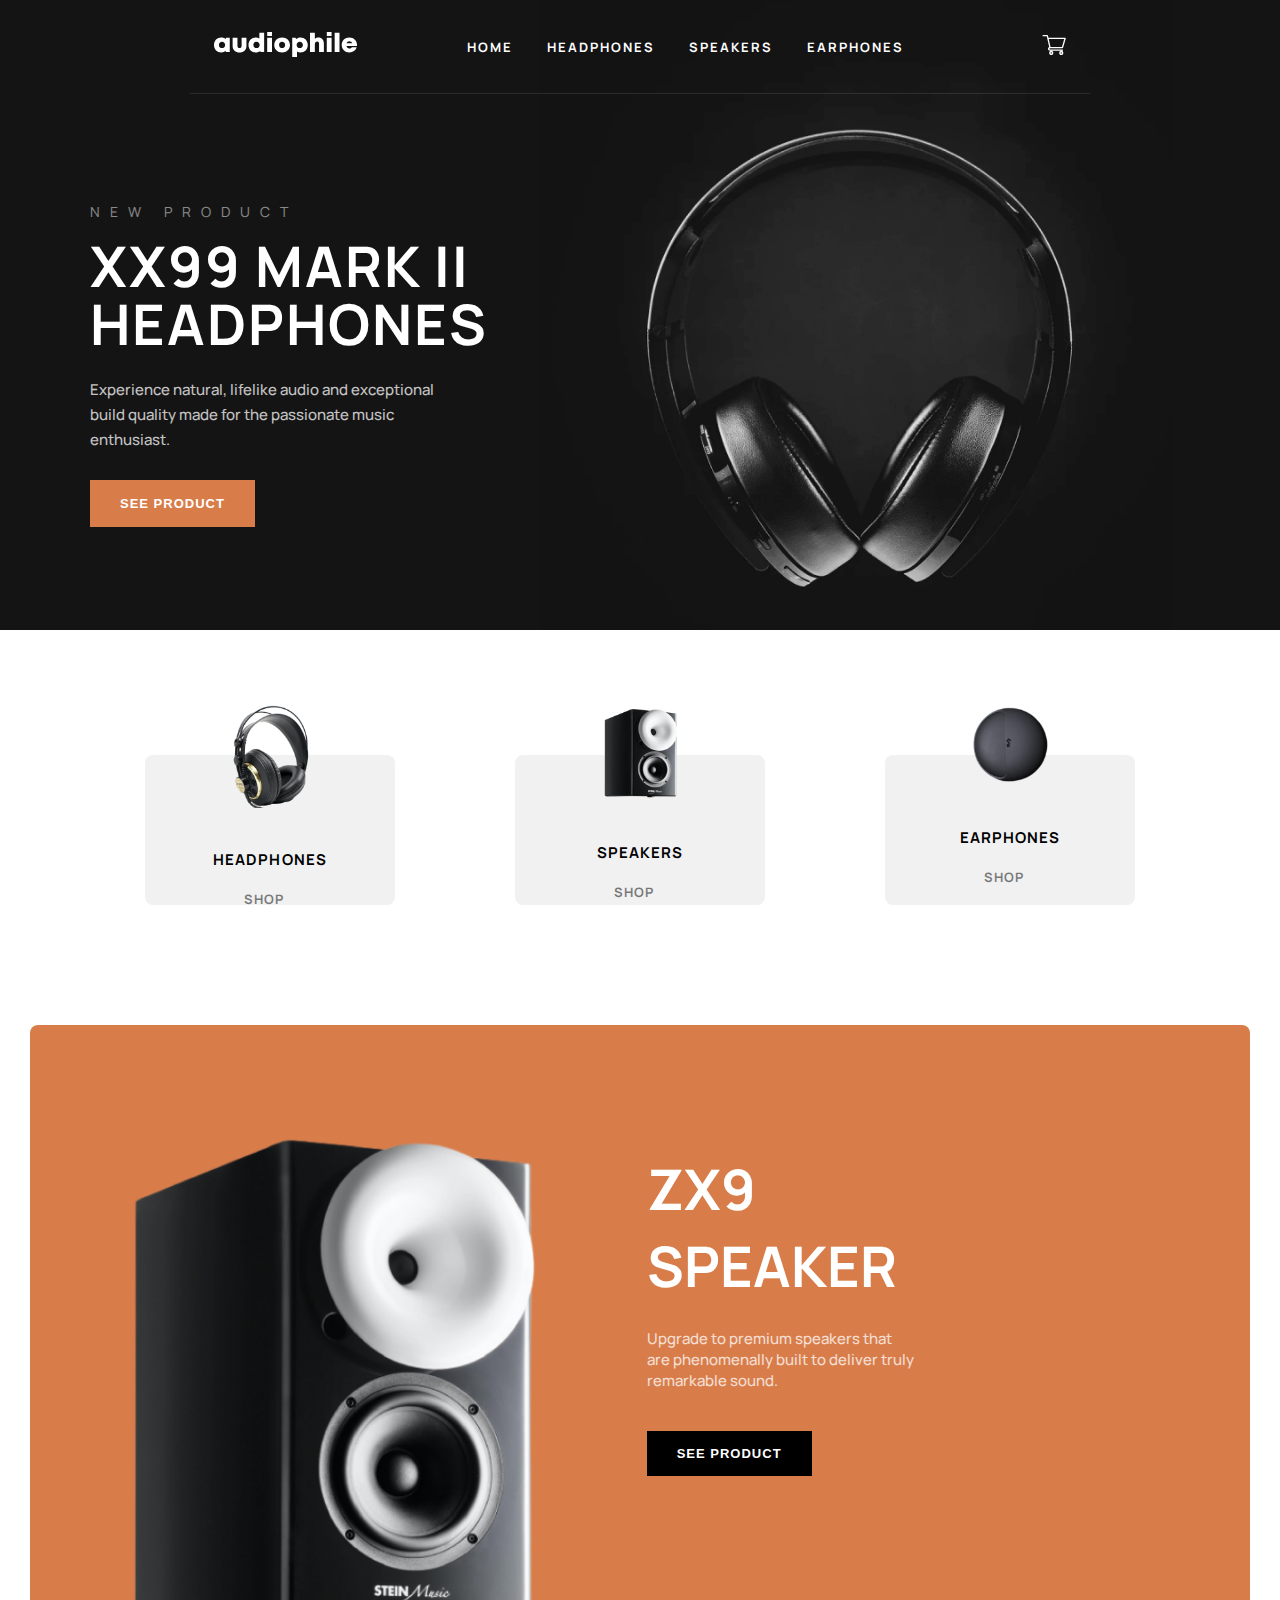
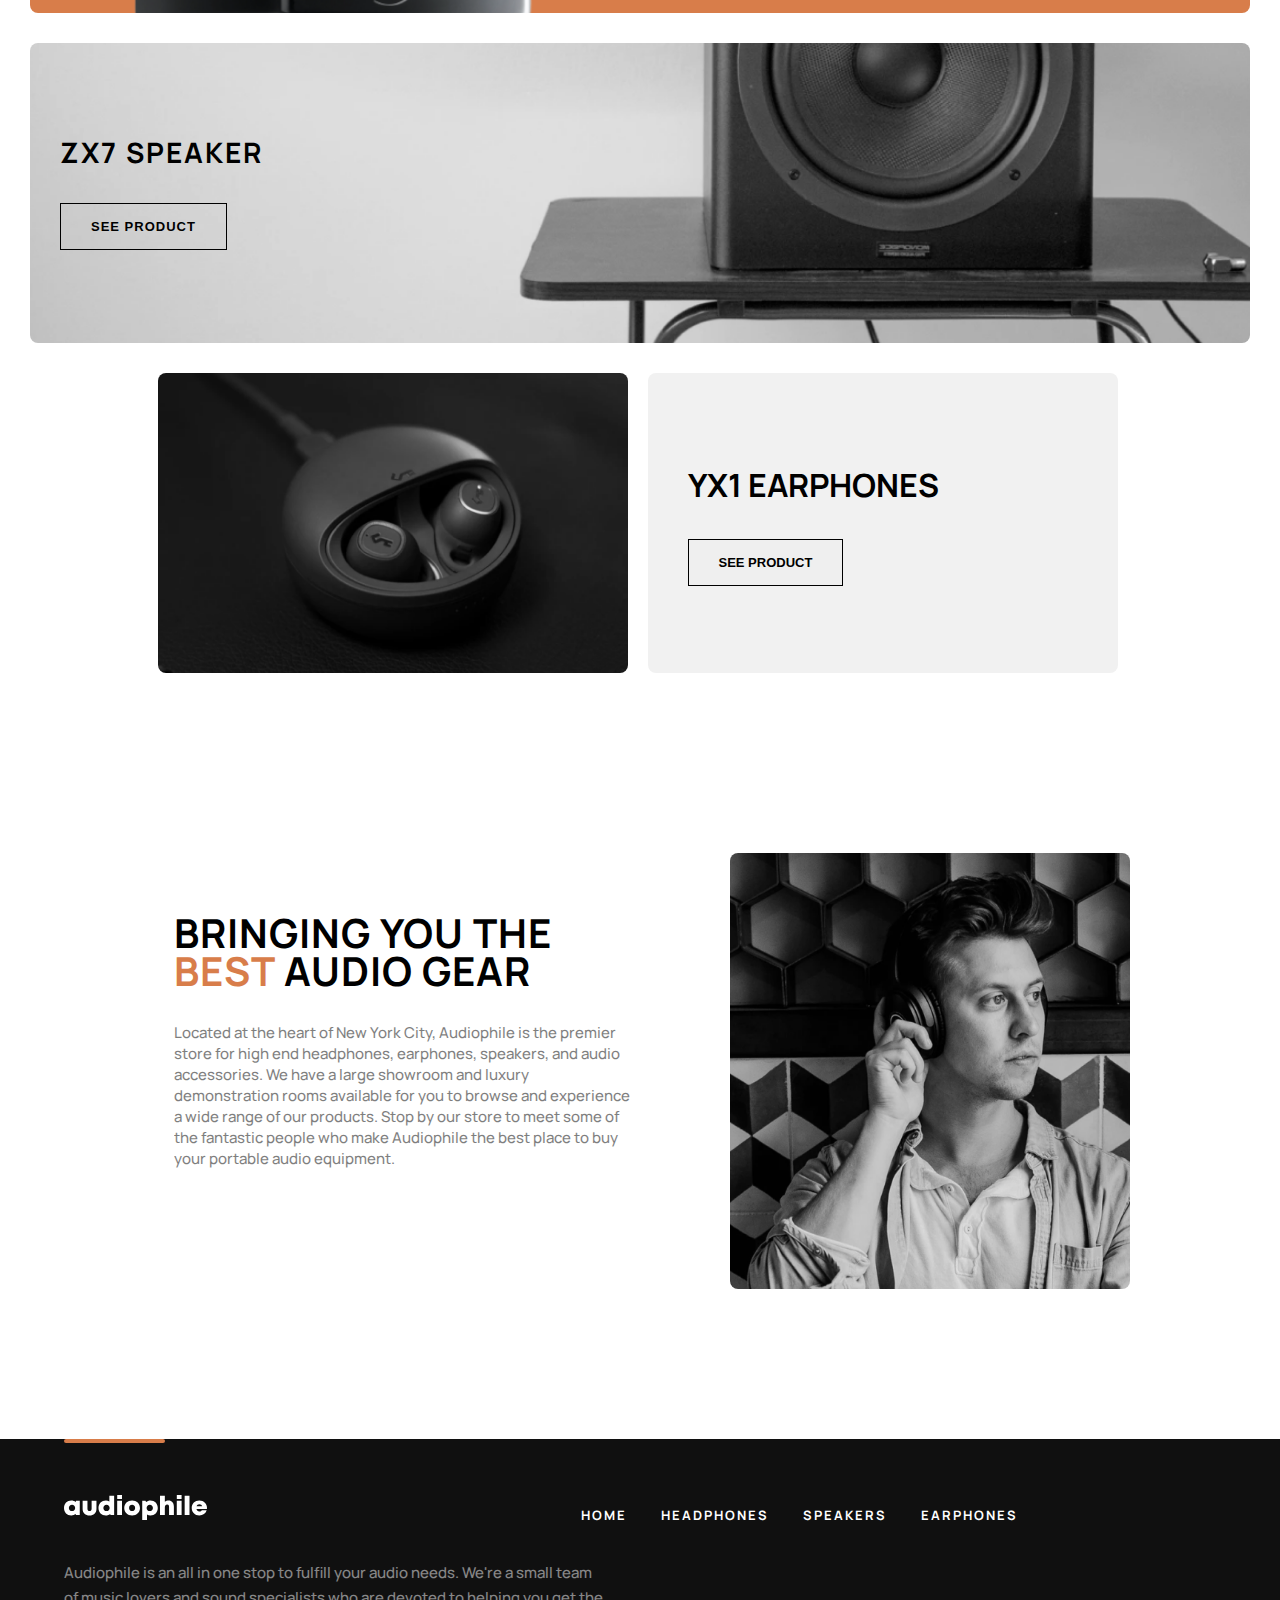
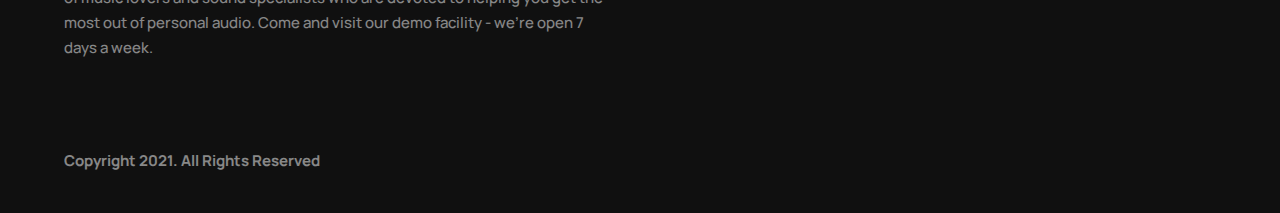
<file: index.html>
<!DOCTYPE html>
<html lang="en">
<head>
    <meta charset="UTF-8">
    <meta http-equiv="X-UA-Compatible" content="IE=edge">
    <meta name="viewport" content="width=device-width, initial-scale=1.0">
    <title>Audiophile</title>
    <link rel="stylesheet" href="styles.css">
    <link rel="stylesheet" href="https://cdnjs.cloudflare.com/ajax/libs/font-awesome/6.1.2/css/all.min.css" integrity="sha512-1sCRPdkRXhBV2PBLUdRb4tMg1w2YPf37qatUFeS7zlBy7jJI8Lf4VHwWfZZfpXtYSLy85pkm9GaYVYMfw5BC1A==" crossorigin="anonymous" referrerpolicy="no-referrer" />
</head>
<body>
    <div class="container">
        <header class="header">
            <div class="header-nav">
                <nav class="site-nav">
                    <div class="site-nav__texts">
                        <a class="site-nav__link none" href="#"><img src="images/Group.svg"></a>
                        <a class="site-nav__link" href="#"><img src="../images/audiophile 2.svg"></a>
                        <div class="site-nav__links-box">
                            <a class="site-nav__link" href="index.html">HOME</a>
                            <a class="site-nav__link" href="headphones/index.html">HEADPHONES</a>
                            <a class="site-nav__link" href="speakers/index.html">SPEAKERS</a>
                            <a class="site-nav__link" href="earphones/index.html">EARPHONES</a>
                        </div>
                    </div>
                    <a class="site-nav__link" href="#"><img src="images/Combined Shape.svg"></a>
                </nav>
                <div class="header-line"></div>
            </div>
            <div class="site-main">
                <h5 class="site-main__head">NEW PRODUCT</h5>
                <h1 class="site-main__head2">XX99 Mark II <br> Headphones</h1>
                <p class="site-main__text">Experience natural, lifelike audio and exceptional <br> build quality made for the passionate music <br> enthusiast.</p>
                <a href="headphone-product-1/index.html"><button class="site-main__btn">See Product</button></a>
            </div>
        </header>
        <div class="site-shop">
            <div class="site-shop__item">
                <img class="site-shop__img" src="images/saru narsasi bor nauwni.png">
                <h2 class="site-shop__head">HEADPHONES</h2>
                <a class="site-shop__link" href="headphones/index.html">SHOP<i class="fa-solid fa-angle-right"></i></a>
            </div>
            <div class="site-shop__item">
                <img class="site-shop__img" src="images//kalonka.png">
                <h2 class="site-shop__head">SPEAKERS</h2>
                <a class="site-shop__link" href="speakers/index.html">SHOP<i class="fa-solid fa-angle-right"></i></a>
            </div>
            <div class="site-shop__item">
                <img class="site-shop__img" src="images/dumolo kalonka.png">
                <h2 class="site-shop__head">EARPHONES</h2>
                <a class="site-shop__link" href="earphones/index.html">SHOP<i class="fa-solid fa-angle-right"></i></a>
            </div>
        </div>
        <div class="ZXnine">
            <img class="ZXnine__img none" src="images/kalonka.png">
            <img class="ZXnine__img2" src="images/image-removebg-preview(38) (1).png" alt="">
            <div class="ZXnine__text-box">
                <h1 class="ZXnine__head">ZX9 <br> SPEAKER</h1>
                <p class="ZXnine__text">Upgrade to premium speakers that <br> are phenomenally built to deliver truly <br> remarkable sound.</p>
                <a href="speaker-product-1/index.html"><button class="ZXnine__btn">See Product</button></a>
            </div>
        </div>
        <div class="ZXseven">
            <h1 class="ZXseven__head">ZX7 SPEAKER</h1>
            <a href="speaker-product-2/index.html"><button class="ZXseven__btn">See Product</button></a>
        </div>
        <div class="YXone">
            <img class="YXone__img" src="images/kichik blutus nauwni.png">
            <div class="YXone__text-box">
                <h1 class="YXone__head">YX1 EARPHONES</h1>
                <a href="earphone-product-1/index.html"><button class="YXone__btn">See Product</button></a>
            </div>
        </div>
        <div class="flex-bring">
            <div class="site-bring__img none"></div>
            <img class="site-bring__img-dtb dtb-none" src="images/odam(nauwnili).png">
            <div class="site-bring">
                <h1 class="site-bring__head">Bringing you the <span class="red">best</span> audio gear</h1>
                <p class="site-bring__text">Located at the heart of New York City, Audiophile is the premier store for high end headphones, earphones, speakers, and audio accessories. We have a large showroom and luxury demonstration rooms available for you to browse and experience a wide range of our products. Stop by our store to meet some of the fantastic people who make Audiophile the best place to buy your portable audio equipment.</p>
            </div>
        </div>
        <footer class="footer">
            <div class="footer-line"></div>
            <nav class="footer-nav content">
                <a class="footer-nav__link bottom" href="#"><img src="images/audiophile 2.svg"></a>
                <div class="footer-nav flex">
                    <a class="footer-nav__link" href="index.html">HOME</a>
                    <a class="footer-nav__link" href="headphones/index.html">HEADPHONES</a>
                    <a class="footer-nav__link" href="speakers/index.html">SPEAKERS</a>
                    <a class="footer-nav__link" href="earphones/index.html">EARPHONES</a>
                </div>
            </nav>
            <p class="footer-text">Audiophile is an all in one stop to fulfill your audio needs. We're a small team <br> of music lovers and sound specialists who are devoted to helping you get the <br> most out of personal audio. Come and visit our demo facility - we’re open 7 <br> days a week.</p>
            <div class="flex-box">
                <p class="footer-text weight">Copyright 2021. All Rights Reserved</p>
                <div>
                    <i class="fa-brands fa-square-facebook"></i>
                    <i class="fa-solid fa-dove"></i>
                    <i class="fa-brands fa-instagram"></i>
                </div>
            </div>
        </footer>
    </div>
</body>
</html>
</file>
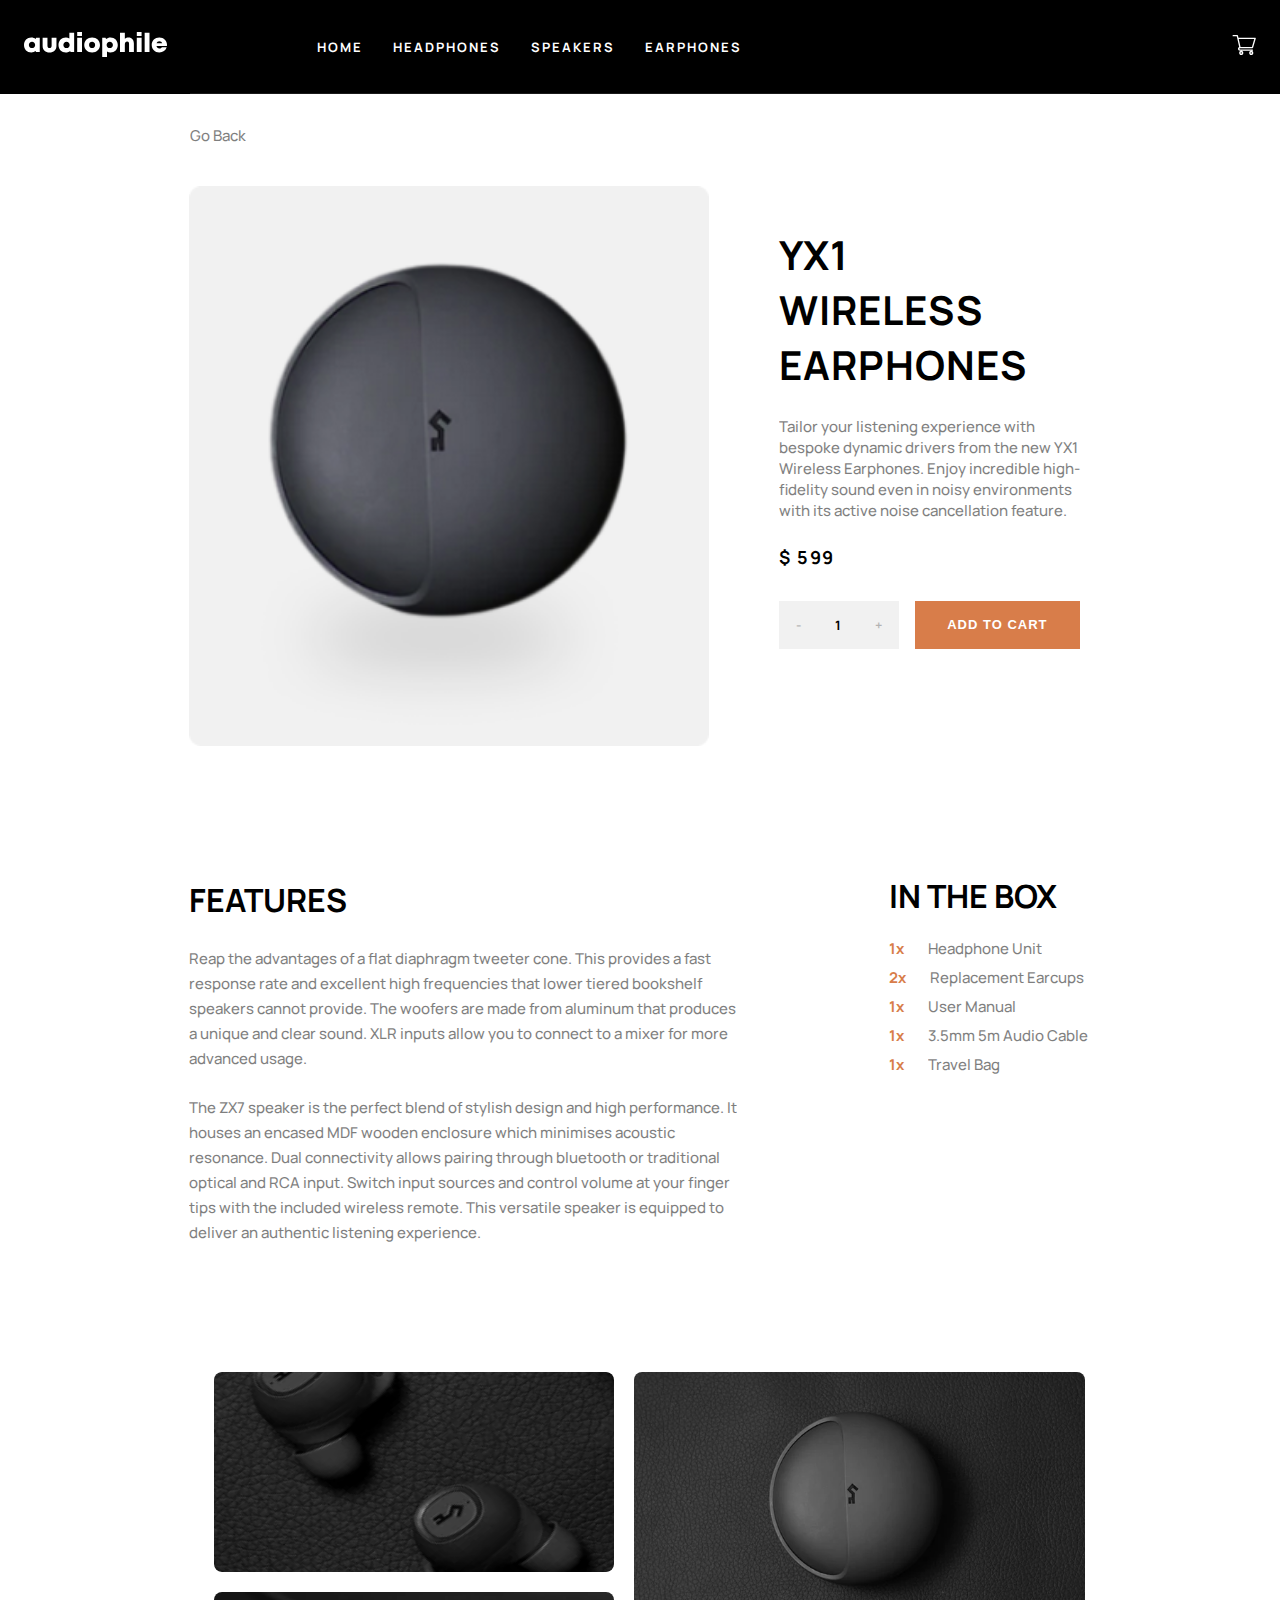
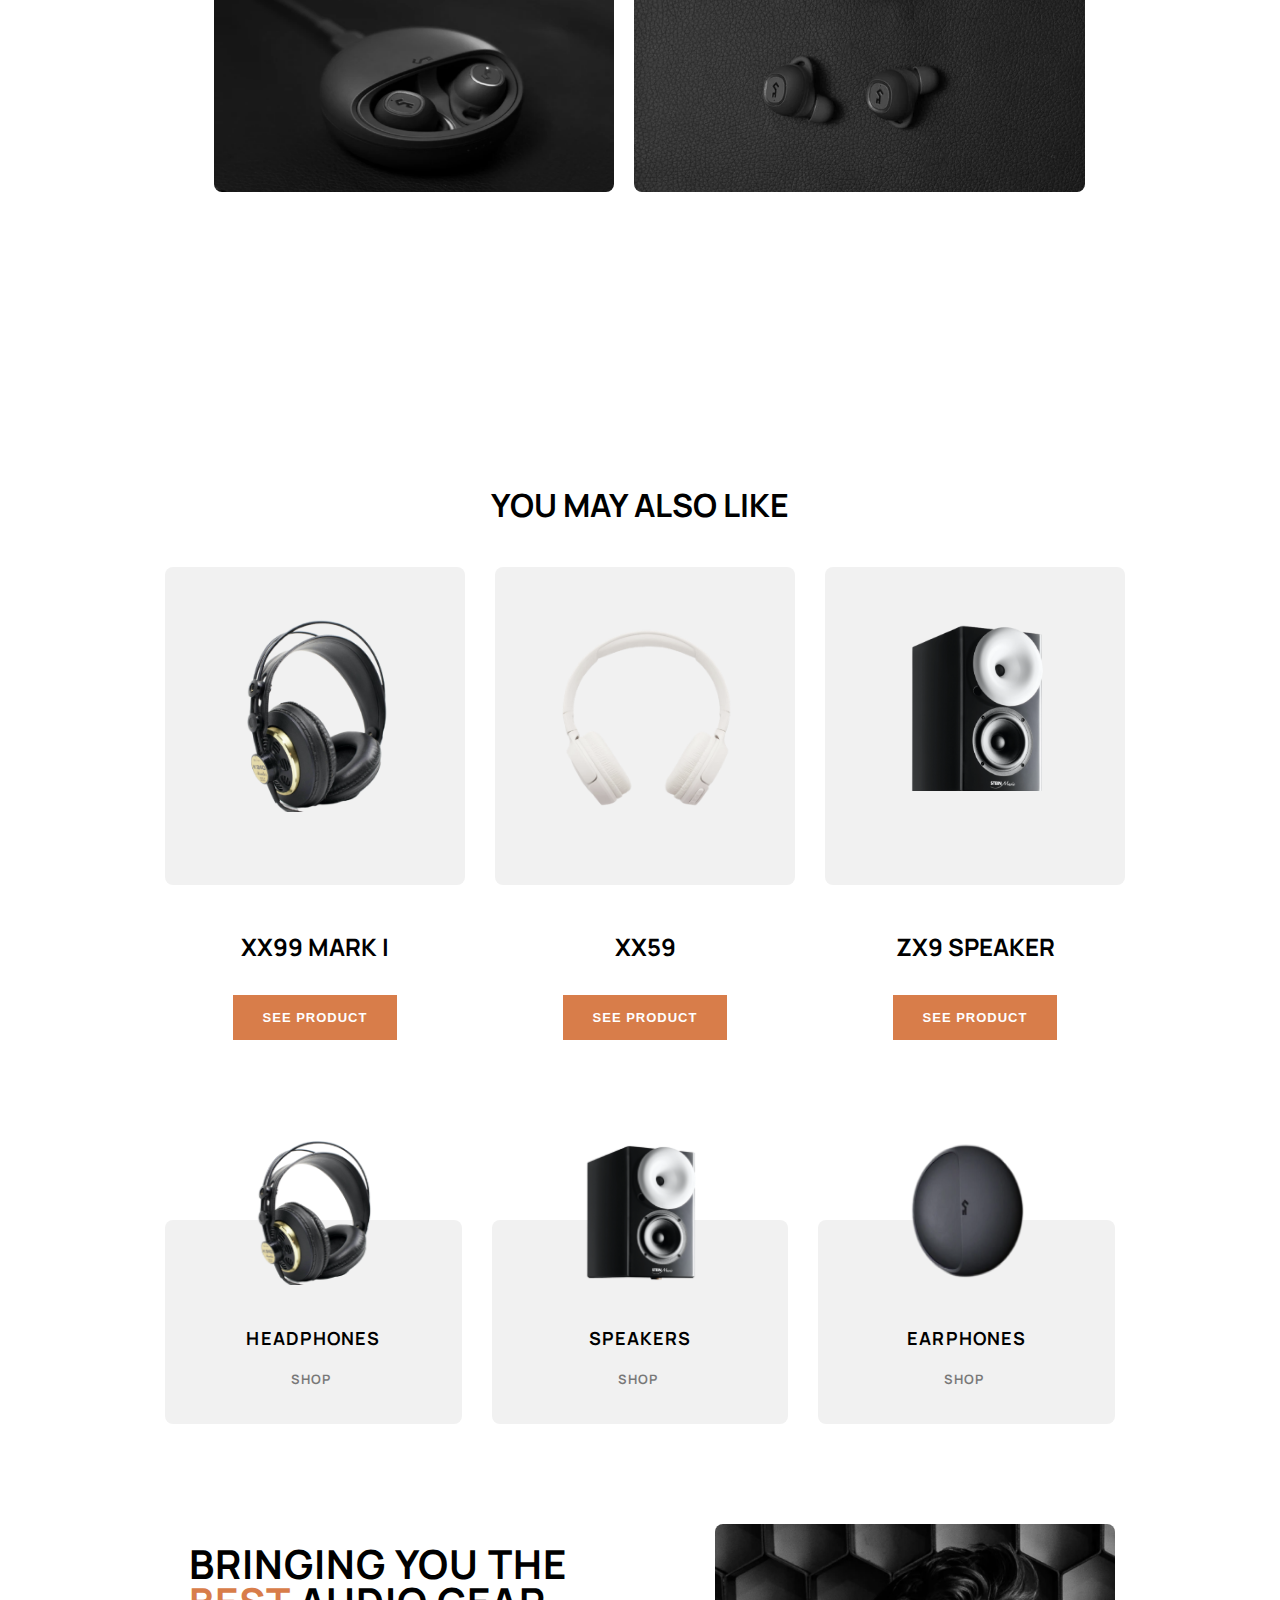
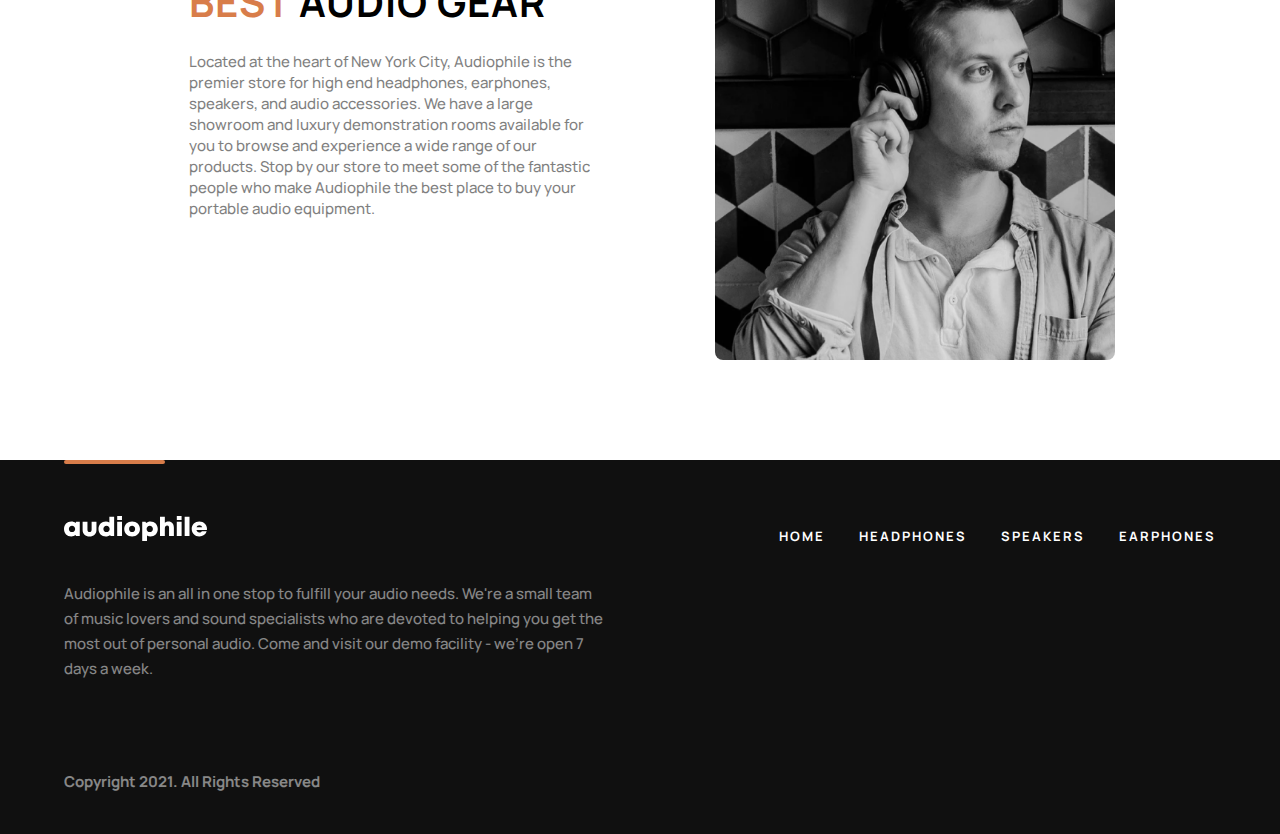
<file: earphone-product-1/index.html>
<!DOCTYPE html>
<html lang="en">
<head>
    <meta charset="UTF-8">
    <meta http-equiv="X-UA-Compatible" content="IE=edge">
    <meta name="viewport" content="width=device-width, initial-scale=1.0">
    <title>YX1 WIRELESS EARPHONES</title>
    <link rel="stylesheet" href="styles.css">
    <link rel="stylesheet" href="https://cdnjs.cloudflare.com/ajax/libs/font-awesome/6.1.2/css/all.min.css" integrity="sha512-1sCRPdkRXhBV2PBLUdRb4tMg1w2YPf37qatUFeS7zlBy7jJI8Lf4VHwWfZZfpXtYSLy85pkm9GaYVYMfw5BC1A==" crossorigin="anonymous" referrerpolicy="no-referrer" />
</head>
<body>
    <div class="container">
        <header class="header">
            <div class="site-main">
                <nav class="site-nav">
                    <div class="gap">
                        <a class="site-nav__link none" href="#"><img src="../images/Group.svg"></a>
                        <a class="site-nav__link right" href="#"><img src="../images/audiophile 2.svg"></a>
                        <div class="dtb-block">
                            <a class="site-nav__link" href="../index.html">HOME</a>
                            <a class="site-nav__link" href="../headphones/index.html">HEADPHONES</a>
                            <a class="site-nav__link" href="../speakers/index.html">SPEAKERS</a>
                            <a class="site-nav__link" href="../earphones/index.html">EARPHONES</a>
                        </div>
                    </div>
                    <a class="site-nav__link" href="#"><img src="../images/Combined Shape.svg"></a>
                </nav>
                <div class="header-line"></div>
            </div>
        </header>
        <div class="main-width">
            <a class="XX99-box__link" href="../headphones/index.html">Go Back</a>
            <div class="XX99-box">
                <div class="XX99-box__img d-none"></div>
                <img class="XX99-box__img d-block" src="../images/Group 3 (3).png">
                <div>
                    <h1 class="XX99-box__head">YX1 WIRELESS
                        EARPHONES</h1>
                    <p class="XX99-box__text2">Tailor your listening experience with bespoke dynamic drivers from the new YX1 Wireless Earphones. Enjoy incredible high-fidelity sound even in noisy environments with its active noise cancellation feature.</p>
                    <h3 class="XX99-box__number">$ 599</h3>
                    <div class="flex-dtb">
                        <div class="XX99-box__select">
                            <span class="select-number ops">-</span>
                            <span class="select-number">1</span>
                            <span class="select-number ops">+</span>
                        </div>
                        <button class="XX99-box__btn">ADD TO CART</button>
                    </div>
                </div>
            </div>
            <div class="flex-dstb">
                <div class="feature-box">
                    <h1 class="features-box__head">FEATURES</h1>
                    <p class="feature-box__text">
                        Reap the advantages of a flat diaphragm tweeter cone. This provides a fast response rate and excellent high frequencies that lower tiered bookshelf speakers cannot provide. The woofers are made from aluminum that produces a unique and clear sound. XLR inputs allow you to connect to a mixer for more advanced usage.
                        <p class="feature-box__text">The ZX7 speaker is the perfect blend of stylish design and high performance. It houses an encased MDF wooden enclosure which minimises acoustic resonance. Dual connectivity allows pairing through bluetooth or traditional optical and RCA input. Switch input sources and control volume at your finger tips with the included wireless remote. This versatile speaker is equipped to deliver an authentic listening experience.</p>
                    </p>
                </div>
                <div>
                    <div class="box">
                        <h1 class="box__head">IN THE BOX</h1>
                        <div>
                            <div class="box__item">
                                <p class="box__number">1x</p>
                                <p class="box__text">Headphone Unit</p>
                            </div>
                            <div class="box__item">
                                <p class="box__number">2x</p>
                                <p class="box__text">Replacement Earcups</p>
                            </div>
                            <div class="box__item">
                                <p class="box__number">1x</p>
                                <p class="box__text">User Manual</p>
                            </div>
                            <div class="box__item">
                                <p class="box__number">1x</p>
                                <p class="box__text">3.5mm 5m Audio Cable</p>
                            </div>
                            <div class="box__item">
                                <p class="box__number">1x</p>
                                <p class="box__text">Travel Bag</p>
                            </div>
                        </div>
                    </div>
                </div>
            </div>
            <div class="product-img__box">
                <div>
                    <img class="product-img" src="../images/Bitmap (18).png">
                    <img class="product-img" src="../images/kichik blutus nauwni.png">
                </div>
                <img class="product-img2" src="../images/Bitmap (19).png">
            </div>
            <div class="like-box">
                <h1 class="like-box__head">you may also like</h1>
                <div class="flex-tablet">
                    <div class="like-box__item">
                        <div class="like-box__back"><img class="like-box__img top" src="../images/image-removebg-preview(41).png"></div>
                        <h2 class="like-box__head2">XX99 MARK I</h2>
                        <a href="../headphone-product-2/index.html"><button class="like-box__btn">See Product</button></a>
                    </div>
                    <div class="like-box__item">
                        <div class="like-box__back"><img class="like-box__img2 top" src="../images/image-removebg-preview(48).png"></div>
                        <h2 class="like-box__head2">XX59</h2>
                        <a href="../headphone-product-3/index.html"><button class="like-box__btn">See Product</button></a>
                    </div>
                    <div class="like-box__item">
                        <div class="like-box__back"><img class="like-box__img3 top" src="../images/image-removebg-preview(38) (1).png"></div>
                        <h2 class="like-box__head2">ZX9 SPEAKER</h2>
                        <a href="../speaker-product-1/index.html"><button class="like-box__btn">See Product</button></a>
                    </div>
                </div>
            </div>
            <div class="site-shop">
                <div class="site-shop__item">
                    <img class="site-shop__img" src="../images/saru narsasi bor nauwni.png">
                    <h2 class="site-shop__head">HEADPHONES</h2>
                    <a class="site-shop__link" href="../headphones/index.html">SHOP<i class="fa-solid fa-angle-right"></i></a>
                </div>
                <div class="site-shop__item">
                    <img class="site-shop__img" src="../images/kalonka.png">
                    <h2 class="site-shop__head">SPEAKERS</h2>
                    <a class="site-shop__link" href="../speakers/index.html">SHOP<i class="fa-solid fa-angle-right"></i></a>
                </div>
                <div class="site-shop__item">
                    <img class="site-shop__img" src="../images/dumolo kalonka.png">
                    <h2 class="site-shop__head">EARPHONES</h2>
                    <a class="site-shop__link" href="../earphones/index.html">SHOP<i class="fa-solid fa-angle-right"></i></a>
                </div>
            </div>
            <div class="flex-bring">
                <div class="site-bring__img none"></div>
                <img class="site-bring__img-dtb dtb-block" src="../images/odam(nauwnili).png">
                <div class="site-bring">
                    <h1 class="site-bring__head">Bringing you the <br> <span class="red">best </span> audio gear</h1>
                    <p class="site-bring__text">Located at the heart of New York City, Audiophile is the premier store for high end headphones, earphones, speakers, and audio accessories. We have a large showroom and luxury demonstration rooms available for you to browse and experience a wide range of our products. Stop by our store to meet some of the fantastic people who make Audiophile the best place to buy your portable audio equipment.</p>
                </div>
            </div>
        </div>
        <footer class="footer">
            <div class="footer-line"></div>
            <nav class="footer-nav content">
                <a class="footer-nav__link bottom" href="#"><img src="../images/audiophile 2.svg"></a>
                <div class="footer-nav flex">
                    <a class="footer-nav__link" href="../index.html">HOME</a>
                    <a class="footer-nav__link" href="../headphones/index.html">HEADPHONES</a>
                    <a class="footer-nav__link" href="../speakers/index.html">SPEAKERS</a>
                    <a class="footer-nav__link" href="../earphones/index.html">EARPHONES</a>
                </div>
            </nav>
            <p class="footer-text">Audiophile is an all in one stop to fulfill your audio needs. We're a small team <br> of music lovers and sound specialists who are devoted to helping you get the <br> most out of personal audio. Come and visit our demo facility - we’re open 7 <br> days a week.</p>
            <div class="flex-box">
                <p class="footer-text weight">Copyright 2021. All Rights Reserved</p>
                <div>
                    <i class="fa-brands fa-square-facebook"></i>
                    <i class="fa-solid fa-dove"></i>
                    <i class="fa-brands fa-instagram"></i>
                </div>
            </div>
        </footer>
    </div>
</body>
</html>
</file>
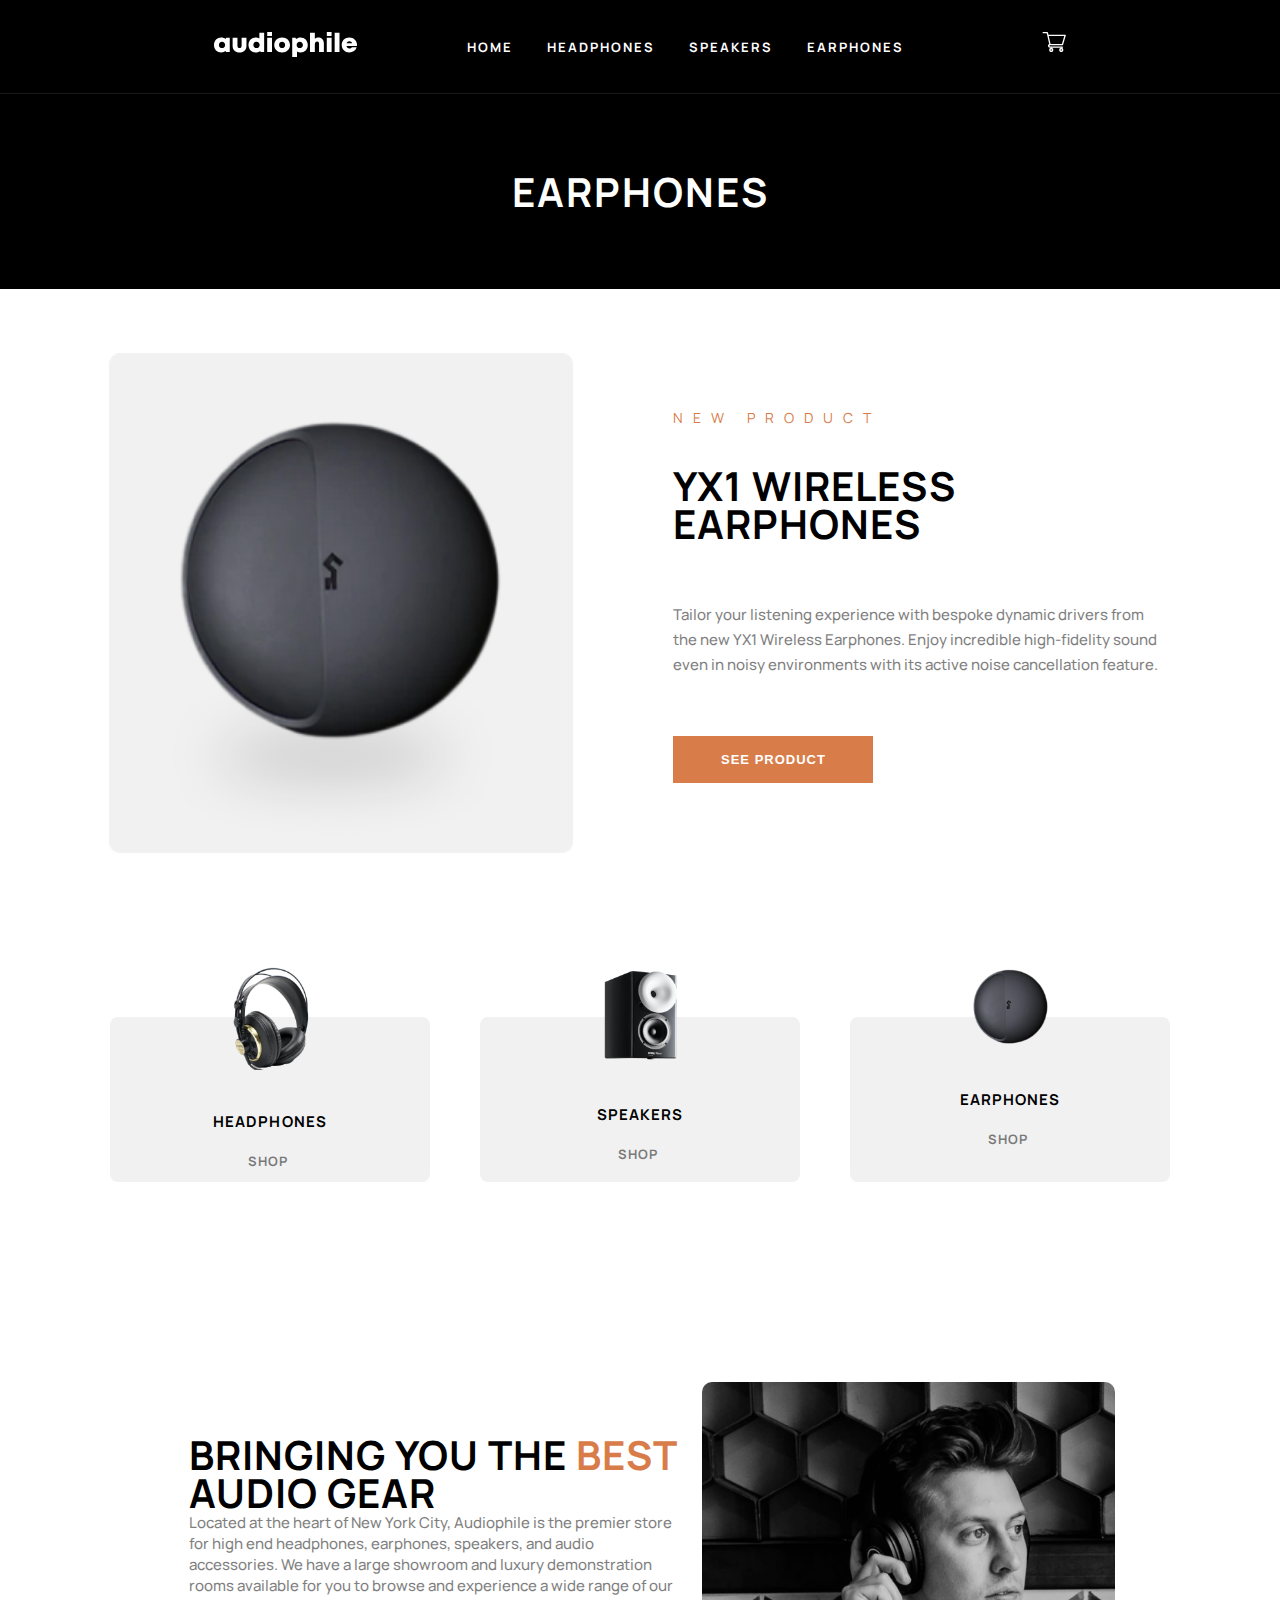
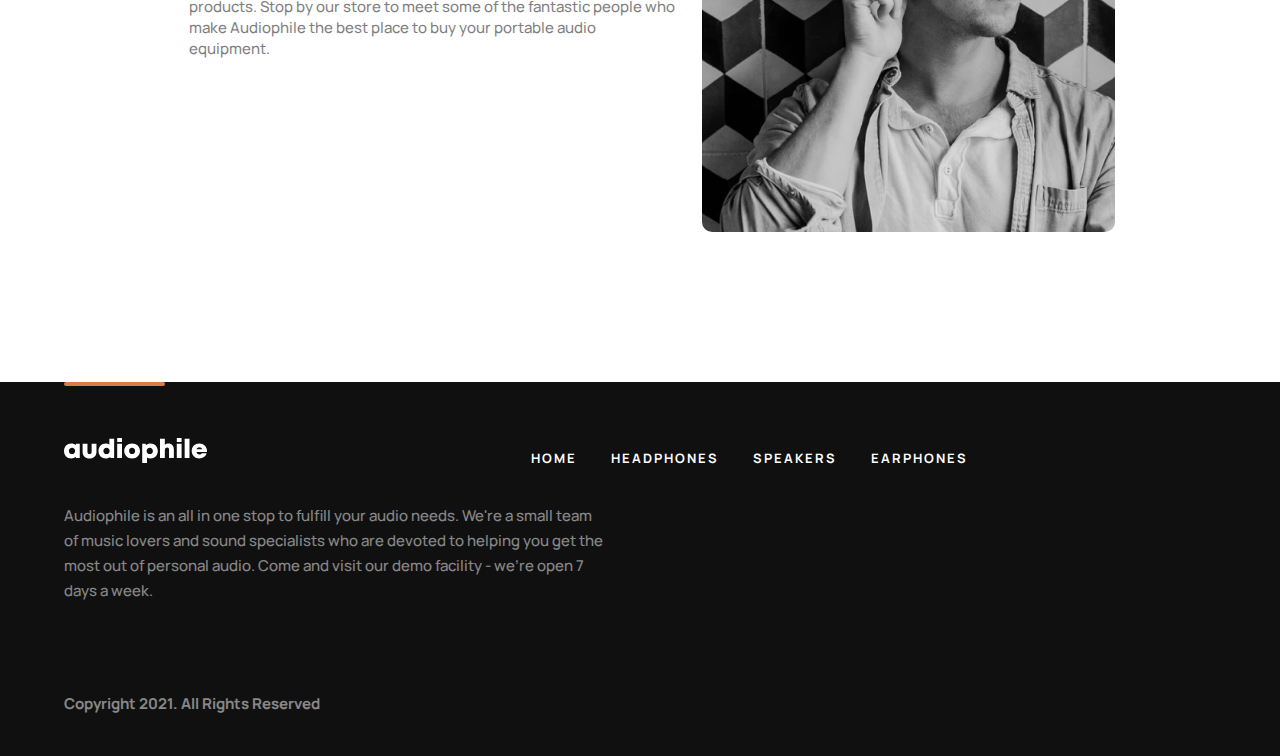
<file: earphones/index.html>
<!DOCTYPE html>
<html lang="en">
<head>
    <meta charset="UTF-8">
    <meta http-equiv="X-UA-Compatible" content="IE=edge">
    <meta name="viewport" content="width=device-width, initial-scale=1.0">
    <title>Speakers</title>
    <link rel="stylesheet" href="styles.css">
    <link rel="stylesheet" href="https://cdnjs.cloudflare.com/ajax/libs/font-awesome/6.1.2/css/all.min.css" integrity="sha512-1sCRPdkRXhBV2PBLUdRb4tMg1w2YPf37qatUFeS7zlBy7jJI8Lf4VHwWfZZfpXtYSLy85pkm9GaYVYMfw5BC1A==" crossorigin="anonymous" referrerpolicy="no-referrer" />
</head>
<body>
    <div class="container">
        <header class="header">
            <div class="site-main">
                <nav class="site-nav">
                    <div class="gap">
                        <a class="site-nav__link none" href="#"><img src="../images/Group.svg"></a>
                        <a class="site-nav__link right" href="#"><img src="../images/audiophile 2.svg"></a>
                        <div class="dtb-block">
                            <a class="site-nav__link" href="../index.html">HOME</a>
                            <a class="site-nav__link" href="../headphones/index.html">HEADPHONES</a>
                            <a class="site-nav__link" href="../speakers/index.html">SPEAKERS</a>
                            <a class="site-nav__link" href="../earphones/index.html">EARPHONES</a>
                        </div>
                    </div>
                    <a class="site-nav__link" href="#"><img src="../images/Combined Shape.svg"></a>
                </nav>
                <div class="header-line"></div>
                <h1 class="header-head">EARPHONES</h1>
            </div>
        </header>

        <div class="XXninenine-box">
            <div class="XXninenine__img none"></div>
            <img class="XXninenine__d-img dtb-block" src="../images/Group 3 (3).png">
            <div>
                <p class="XXninenine-box__text">NEW PRODUCT</p>
                <h1 class="XXninenine-box__head">YX1 WIRELESS <br>
                    EARPHONES</h1>
                <p class="XXninenine-box__text2">Tailor your listening experience with bespoke dynamic drivers from the new YX1 Wireless Earphones. Enjoy incredible high-fidelity sound even in noisy environments with its active noise cancellation feature.</p>
                <a href="../earphone-product-1/index.html"><button class="XXninenine-box__btn">See Product</button></a>
            </div>
        </div>
        <div class="site-shop">
            <div class="site-shop__item">
                <img class="site-shop__img" src="../images/saru narsasi bor nauwni.png">
                <h2 class="site-shop__head">HEADPHONES</h2>
                <a class="site-shop__link" href="../headphones/index.html">SHOP<i class="fa-solid fa-angle-right"></i></a>
            </div>
            <div class="site-shop__item">
                <img class="site-shop__img" src="../images/kalonka.png">
                <h2 class="site-shop__head">SPEAKERS</h2>
                <a class="site-shop__link" href="../speakers/index.html">SHOP<i class="fa-solid fa-angle-right"></i></a>
            </div>
            <div class="site-shop__item">
                <img class="site-shop__img" src="../images/dumolo kalonka.png">
                <h2 class="site-shop__head">EARPHONES</h2>
                <a class="site-shop__link" href="../earphones/index.html">SHOP<i class="fa-solid fa-angle-right"></i></a>
            </div>
        </div>
        <div class="flex-bring">
            <div class="site-bring__img none"></div>
            <img class="site-bring__img-dtb dtb-block" src="../images/odam(nauwnili).png">
            <div class="site-bring">
                <h1 class="site-bring__head">Bringing you the <span class="red">best</span> audio gear</h1>
                <p class="site-bring__text">Located at the heart of New York City, Audiophile is the premier store for high end headphones, earphones, speakers, and audio accessories. We have a large showroom and luxury demonstration rooms available for you to browse and experience a wide range of our products. Stop by our store to meet some of the fantastic people who make Audiophile the best place to buy your portable audio equipment.</p>
            </div>
        </div>
        <footer class="footer">
            <div class="footer-line"></div>
            <nav class="footer-nav content">
                <a class="footer-nav__link bottom" href="#"><img src="../images/audiophile 2.svg"></a>
                <div class="footer-nav flex">
                    <a class="footer-nav__link" href="../index.html">HOME</a>
                    <a class="footer-nav__link" href="../headphones/index.html">HEADPHONES</a>
                    <a class="footer-nav__link" href="../speakers/index.html">SPEAKERS</a>
                    <a class="footer-nav__link" href="../earphones/index.html">EARPHONES</a>
                </div>
            </nav>
            <p class="footer-text">Audiophile is an all in one stop to fulfill your audio needs. We're a small team <br> of music lovers and sound specialists who are devoted to helping you get the <br> most out of personal audio. Come and visit our demo facility - we’re open 7 <br> days a week.</p>
            <div class="flex-box">
                <p class="footer-text weight">Copyright 2021. All Rights Reserved</p>
                <div>
                    <i class="fa-brands fa-square-facebook"></i>
                    <i class="fa-solid fa-dove"></i>
                    <i class="fa-brands fa-instagram"></i>
                </div>
            </div>
        </footer>
    </div>
</body>
</html>
</file>
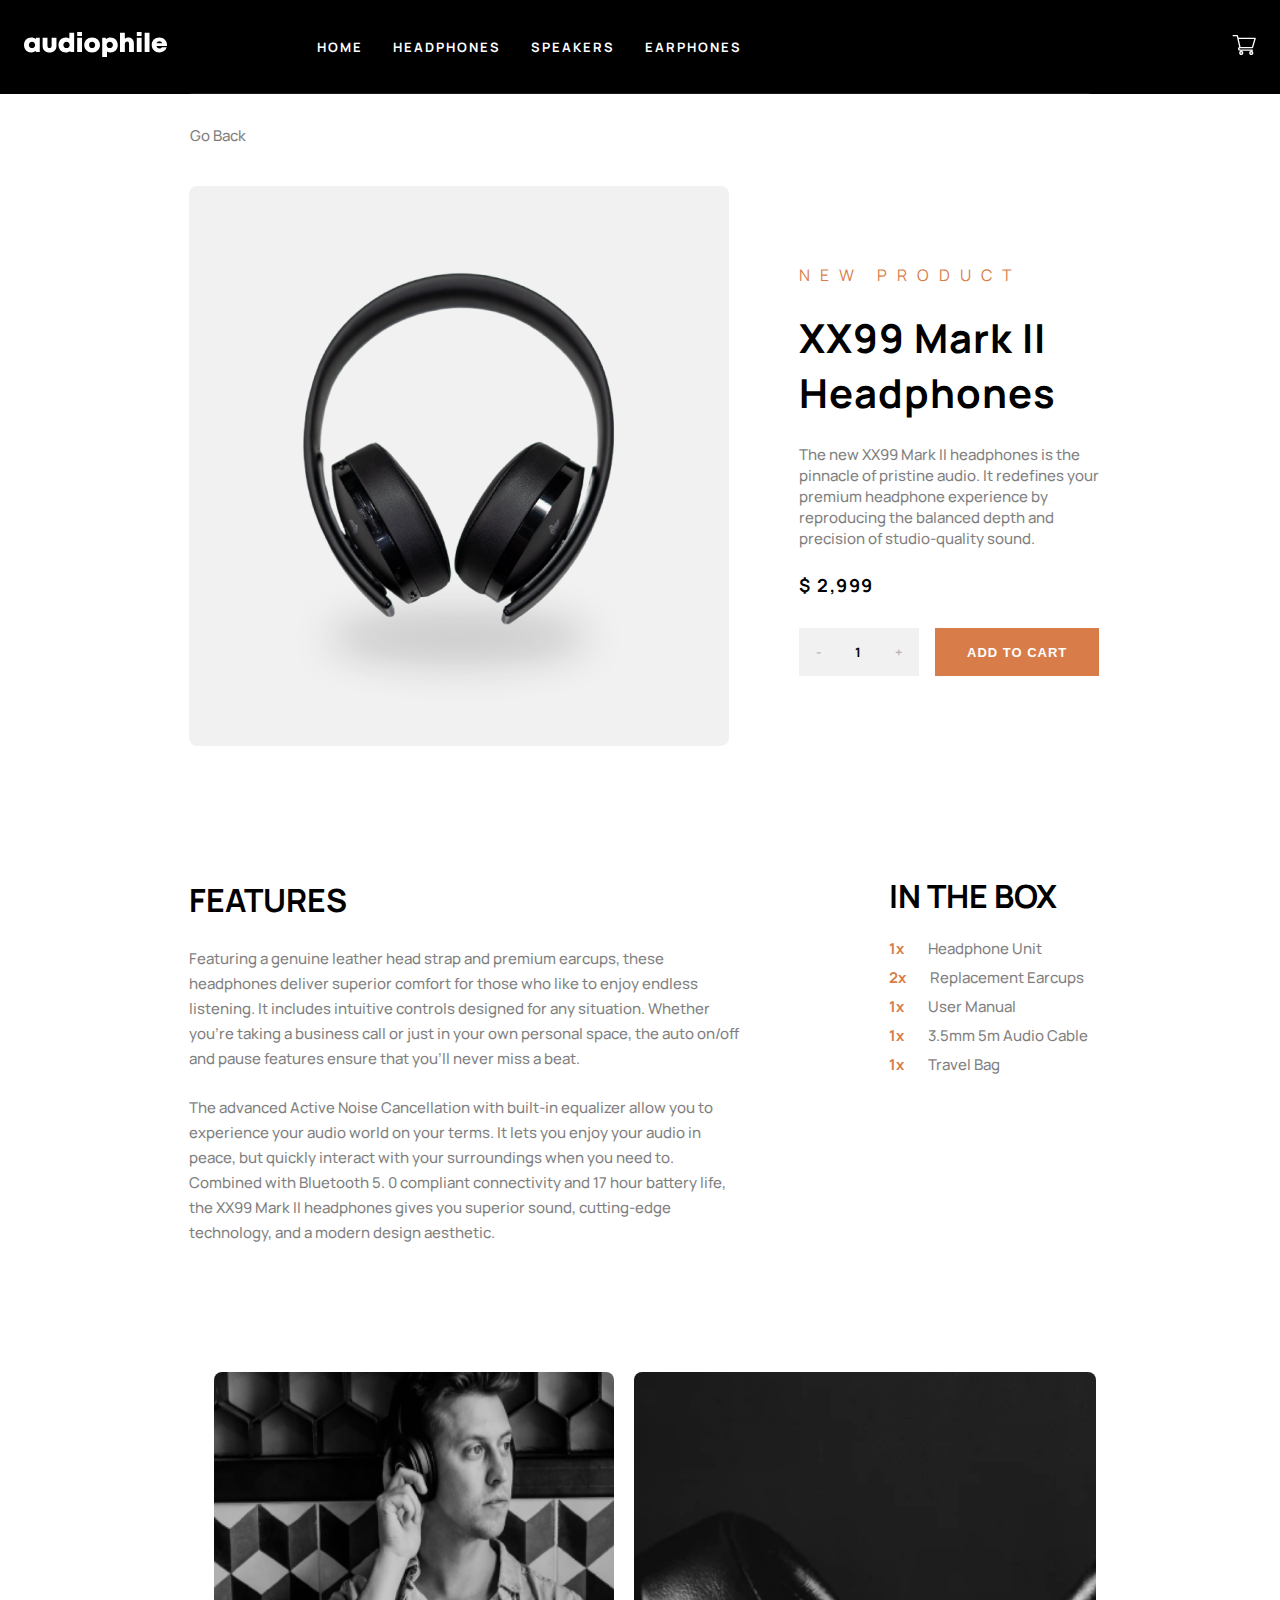
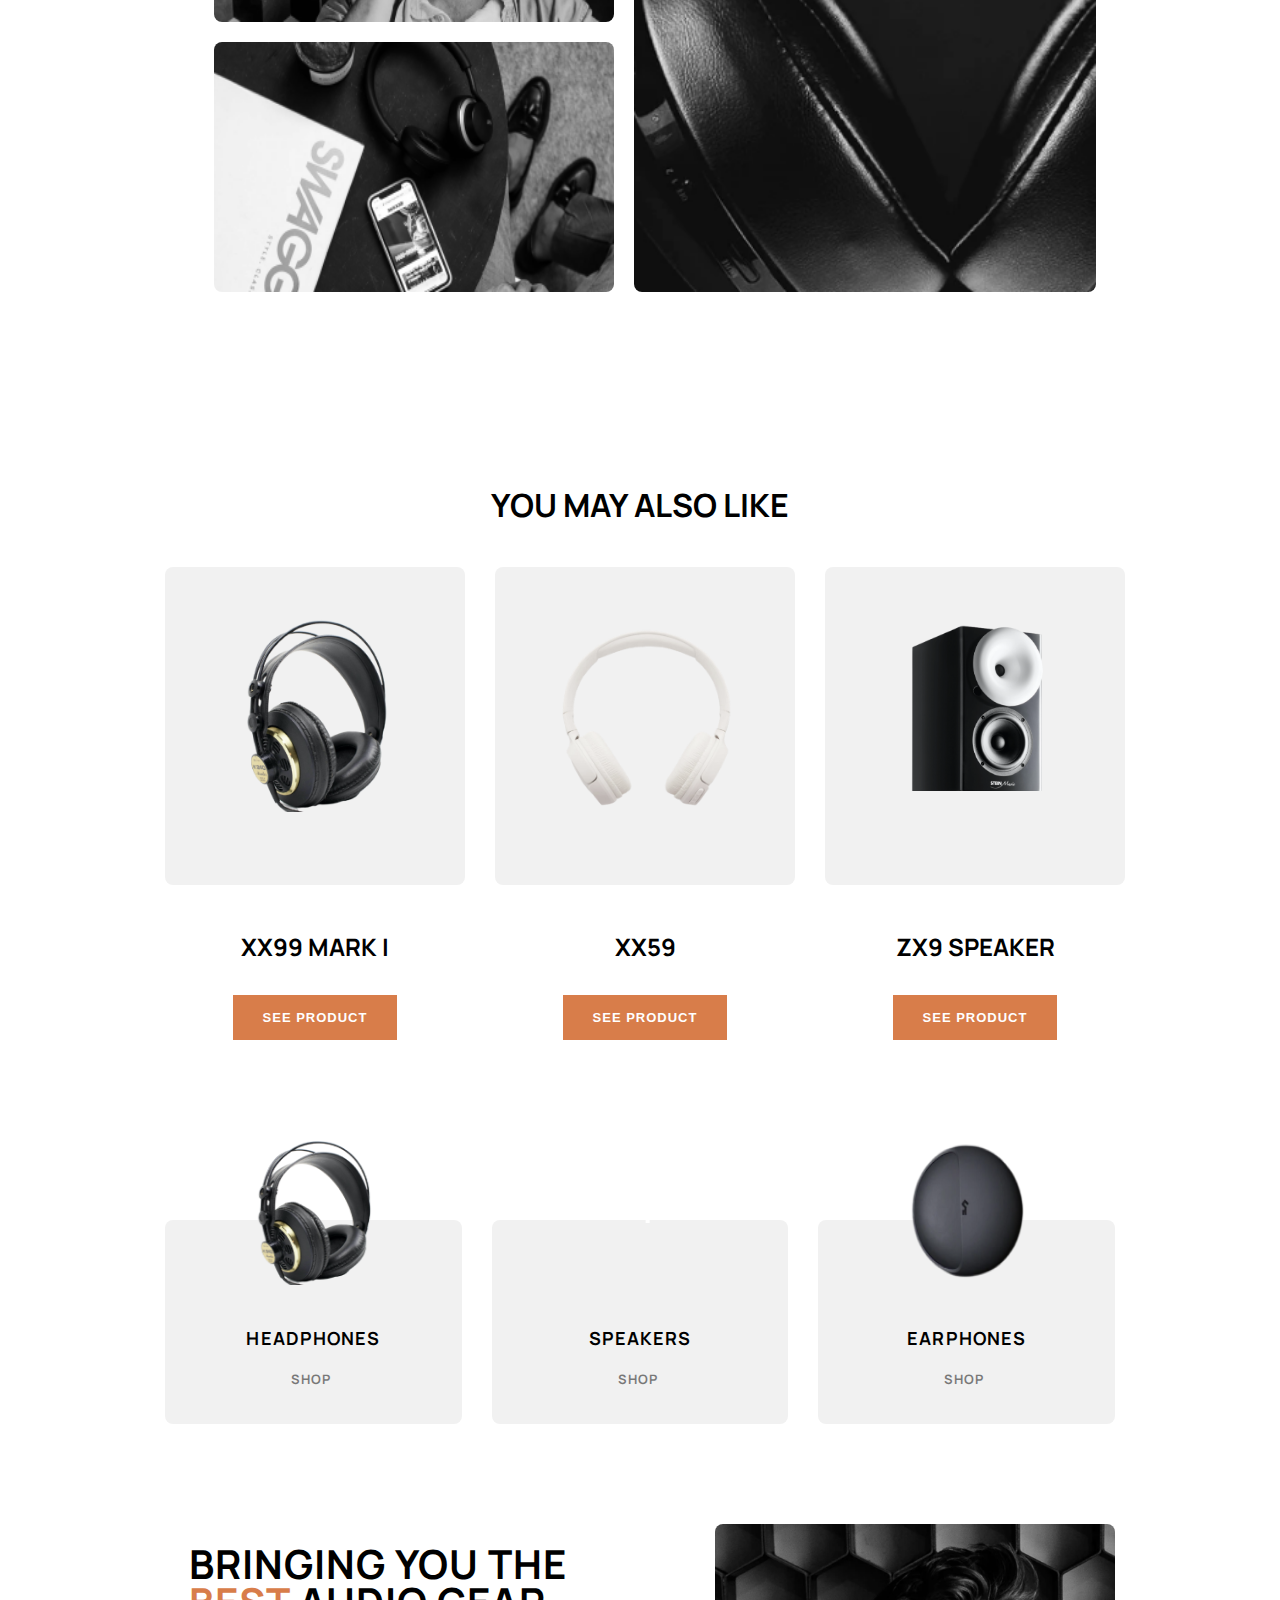
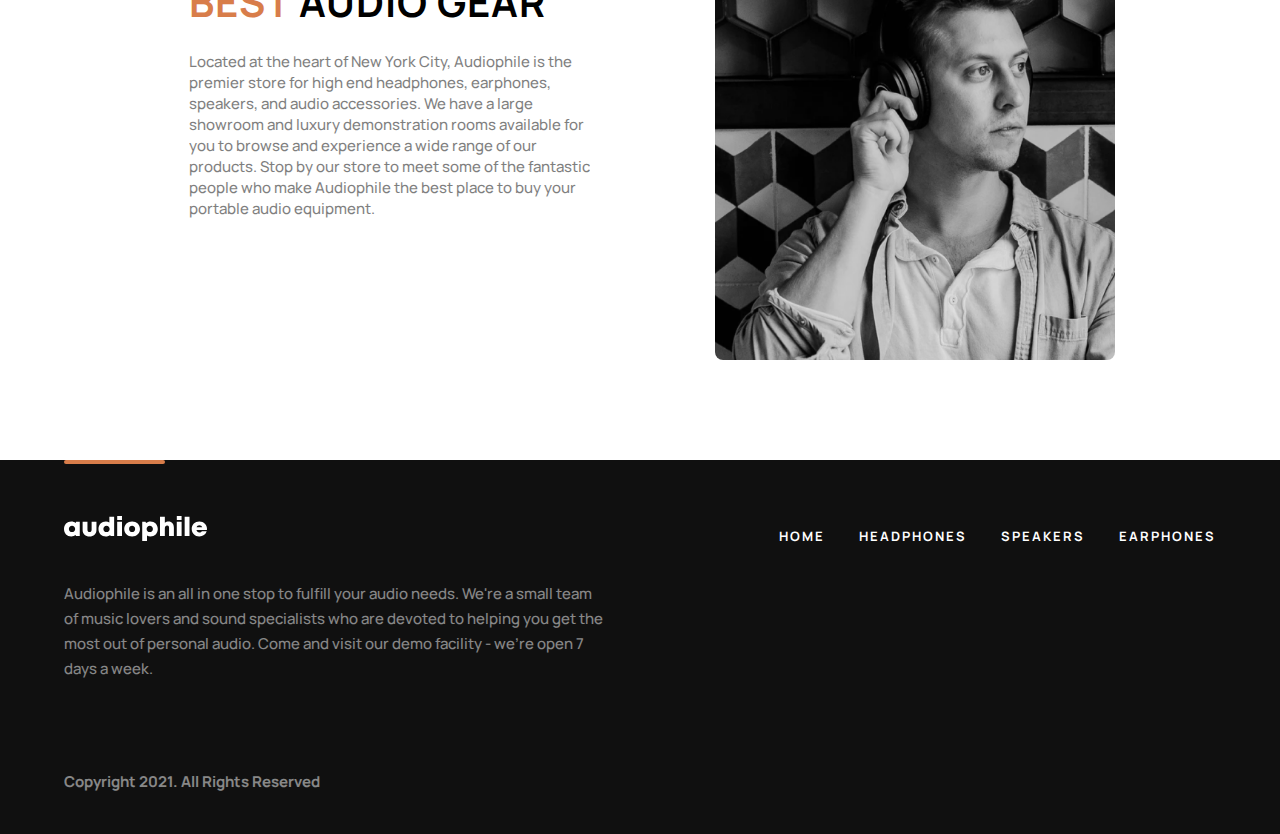
<file: headphone-product-1/index.html>
<!DOCTYPE html>
<html lang="en">
<head>
    <meta charset="UTF-8">
    <meta http-equiv="X-UA-Compatible" content="IE=edge">
    <meta name="viewport" content="width=device-width, initial-scale=1.0">
    <title>XX99 Mark II Headphones</title>
    <link rel="stylesheet" href="styles.css">
    <link rel="stylesheet" href="https://cdnjs.cloudflare.com/ajax/libs/font-awesome/6.1.2/css/all.min.css" integrity="sha512-1sCRPdkRXhBV2PBLUdRb4tMg1w2YPf37qatUFeS7zlBy7jJI8Lf4VHwWfZZfpXtYSLy85pkm9GaYVYMfw5BC1A==" crossorigin="anonymous" referrerpolicy="no-referrer" />
</head>
<body>
    <div class="container">
        <header class="header">
            <div class="site-main">
                <nav class="site-nav">
                    <div class="gap">
                        <a class="site-nav__link none" href="#"><img src="../images/Group.svg"></a>
                        <a class="site-nav__link right" href="#"><img src="../images/audiophile 2.svg"></a>
                        <div class="dtb-block">
                            <a class="site-nav__link" href="../index.html">HOME</a>
                            <a class="site-nav__link" href="../headphones/index.html">HEADPHONES</a>
                            <a class="site-nav__link" href="../speakers/index.html">SPEAKERS</a>
                            <a class="site-nav__link" href="../earphones/index.html">EARPHONES</a>
                        </div>
                    </div>
                    <a class="site-nav__link" href="#"><img src="../images/Combined Shape.svg"></a>
                </nav>
                <div class="header-line"></div>
            </div>
        </header>
        <div class="main-width">
            <a class="XX99-box__link" href="../headphones/index.html">Go Back</a>
            <div class="XX99-box">
                <div class="XX99-box__img d-none"></div>
                <img class="XX99-box__img d-block" src="../images/Group 3 (6).png">
                <div>
                    <p class="XX99-box__text">NEW PRODUCT</p>
                    <h1 class="XX99-box__head">XX99 Mark II Headphones</h1>
                    <p class="XX99-box__text2">The new XX99 Mark II headphones is the pinnacle of pristine audio. It redefines your premium headphone experience by reproducing the balanced depth and precision of studio-quality sound.</p>
                    <h3 class="XX99-box__number">$ 2,999</h3>
                    <div class="flex-dtb">
                        <div class="XX99-box__select">
                            <span class="select-number ops">-</span>
                            <span class="select-number">1</span>
                            <span class="select-number ops">+</span>
                        </div>
                        <button class="XX99-box__btn">ADD TO CART</button>
                    </div>
                </div>
            </div>
            <div class="flex-dstb">
                <div class="feature-box">
                    <h1 class="features-box__head">FEATURES</h1>
                    <p class="feature-box__text">
                        Featuring a genuine leather head strap and premium earcups, these headphones deliver superior comfort for those who like to enjoy endless listening. It includes intuitive controls designed for any situation. Whether you’re taking a business call or just in your own personal space, the auto on/off and pause features ensure that you’ll never miss a beat.
                        <p class="feature-box__text">The advanced Active Noise Cancellation with built-in equalizer allow you to experience your audio world on your terms. It lets you enjoy your audio in peace, but quickly interact with your surroundings when you need to. Combined with Bluetooth 5. 0 compliant connectivity and 17 hour battery life, the XX99 Mark II headphones gives you superior sound, cutting-edge technology, and a modern design aesthetic.</p>
                    </p>
                </div>
                <div>
                    <div class="box">
                        <h1 class="box__head">IN THE BOX</h1>
                        <div>
                            <div class="box__item">
                                <p class="box__number">1x</p>
                                <p class="box__text">Headphone Unit</p>
                            </div>
                            <div class="box__item">
                                <p class="box__number">2x</p>
                                <p class="box__text">Replacement Earcups</p>
                            </div>
                            <div class="box__item">
                                <p class="box__number">1x</p>
                                <p class="box__text">User Manual</p>
                            </div>
                            <div class="box__item">
                                <p class="box__number">1x</p>
                                <p class="box__text">3.5mm 5m Audio Cable</p>
                            </div>
                            <div class="box__item">
                                <p class="box__number">1x</p>
                                <p class="box__text">Travel Bag</p>
                            </div>
                        </div>
                    </div>
                </div>
            </div>
            <div class="product-img__box">
                <div>
                    <img class="product-img" src="../images/Bitmap (5).png">
                    <img class="product-img" src="../images/Bitmap (3).png">
                </div>
                <img class="product-img2" src="../images/Bitmap (2).png">
            </div>
            <div class="like-box">
                <h1 class="like-box__head">you may also like</h1>
                <div class="flex-tablet">
                    <div class="like-box__item">
                        <div class="like-box__back"><img class="like-box__img top" src="../images/image-removebg-preview(41).png"></div>
                        <h2 class="like-box__head2">XX99 MARK I</h2>
                        <a href="../headphone-product-2/index.html"><button class="like-box__btn">See Product</button></a>
                    </div>
                    <div class="like-box__item">
                        <div class="like-box__back"><img class="like-box__img2 top" src="../images/image-removebg-preview(48).png"></div>
                        <h2 class="like-box__head2">XX59</h2>
                        <a href="../headphone-product-3//index.html"><button class="like-box__btn">See Product</button></a>
                    </div>
                    <div class="like-box__item">
                        <div class="like-box__back"><img class="like-box__img3 top" src="../images/image-removebg-preview(38) (1).png"></div>
                        <h2 class="like-box__head2">ZX9 SPEAKER</h2>
                        <a href="../speaker-product-1/speaker1.html"><button class="like-box__btn">See Product</button></a>
                    </div>
                </div>
            </div>
            <div class="site-shop">
                <div class="site-shop__item">
                    <img class="site-shop__img" src="../images/saru narsasi bor nauwni.png">
                    <h2 class="site-shop__head">HEADPHONES</h2>
                    <a class="site-shop__link" href="../headphones//index.html">SHOP<i class="fa-solid fa-angle-right"></i></a>
                </div>
                <div class="site-shop__item">
                    <img class="site-shop__img" src="../images//audiophile 2.svg">
                    <h2 class="site-shop__head">SPEAKERS</h2>
                    <a class="site-shop__link" href="../speakers//index.html">SHOP<i class="fa-solid fa-angle-right"></i></a>
                </div>
                <div class="site-shop__item">
                    <img class="site-shop__img" src="../images/dumolo kalonka.png">
                    <h2 class="site-shop__head">EARPHONES</h2>
                    <a class="site-shop__link" href="../earphones/index.html">SHOP<i class="fa-solid fa-angle-right"></i></a>
                </div>
            </div>
            <div class="flex-bring">
                <div class="site-bring__img none"></div>
                <img class="site-bring__img-dtb dtb-block" src="../images/odam(nauwnili).png">
                <div class="site-bring">
                    <h1 class="site-bring__head">Bringing you the <span class="red">best</span> audio gear</h1>
                    <p class="site-bring__text">Located at the heart of New York City, Audiophile is the premier store for high end headphones, earphones, speakers, and audio accessories. We have a large showroom and luxury demonstration rooms available for you to browse and experience a wide range of our products. Stop by our store to meet some of the fantastic people who make Audiophile the best place to buy your portable audio equipment.</p>
                </div>
            </div>
        </div>
        <footer class="footer">
            <div class="footer-line"></div>
            <nav class="footer-nav content">
                <a class="footer-nav__link bottom" href="#"><img src="../images/audiophile 2.svg"></a>
                <div class="footer-nav flex">
                    <a class="footer-nav__link" href="../index.html">HOME</a>
                    <a class="footer-nav__link" href="../headphones/index.html">HEADPHONES</a>
                    <a class="footer-nav__link" href="../speakers/index.html">SPEAKERS</a>
                    <a class="footer-nav__link" href="../earphones/index.html">EARPHONES</a>
                </div>
            </nav>
            <p class="footer-text">Audiophile is an all in one stop to fulfill your audio needs. We're a small team <br> of music lovers and sound specialists who are devoted to helping you get the <br> most out of personal audio. Come and visit our demo facility - we’re open 7 <br> days a week.</p>
            <div class="flex-box">
                <p class="footer-text weight">Copyright 2021. All Rights Reserved</p>
                <div>
                    <i class="fa-brands fa-square-facebook"></i>
                    <i class="fa-solid fa-dove"></i>
                    <i class="fa-brands fa-instagram"></i>
                </div>
            </div>
        </footer>
    </div>
</body>
</html>
</file>
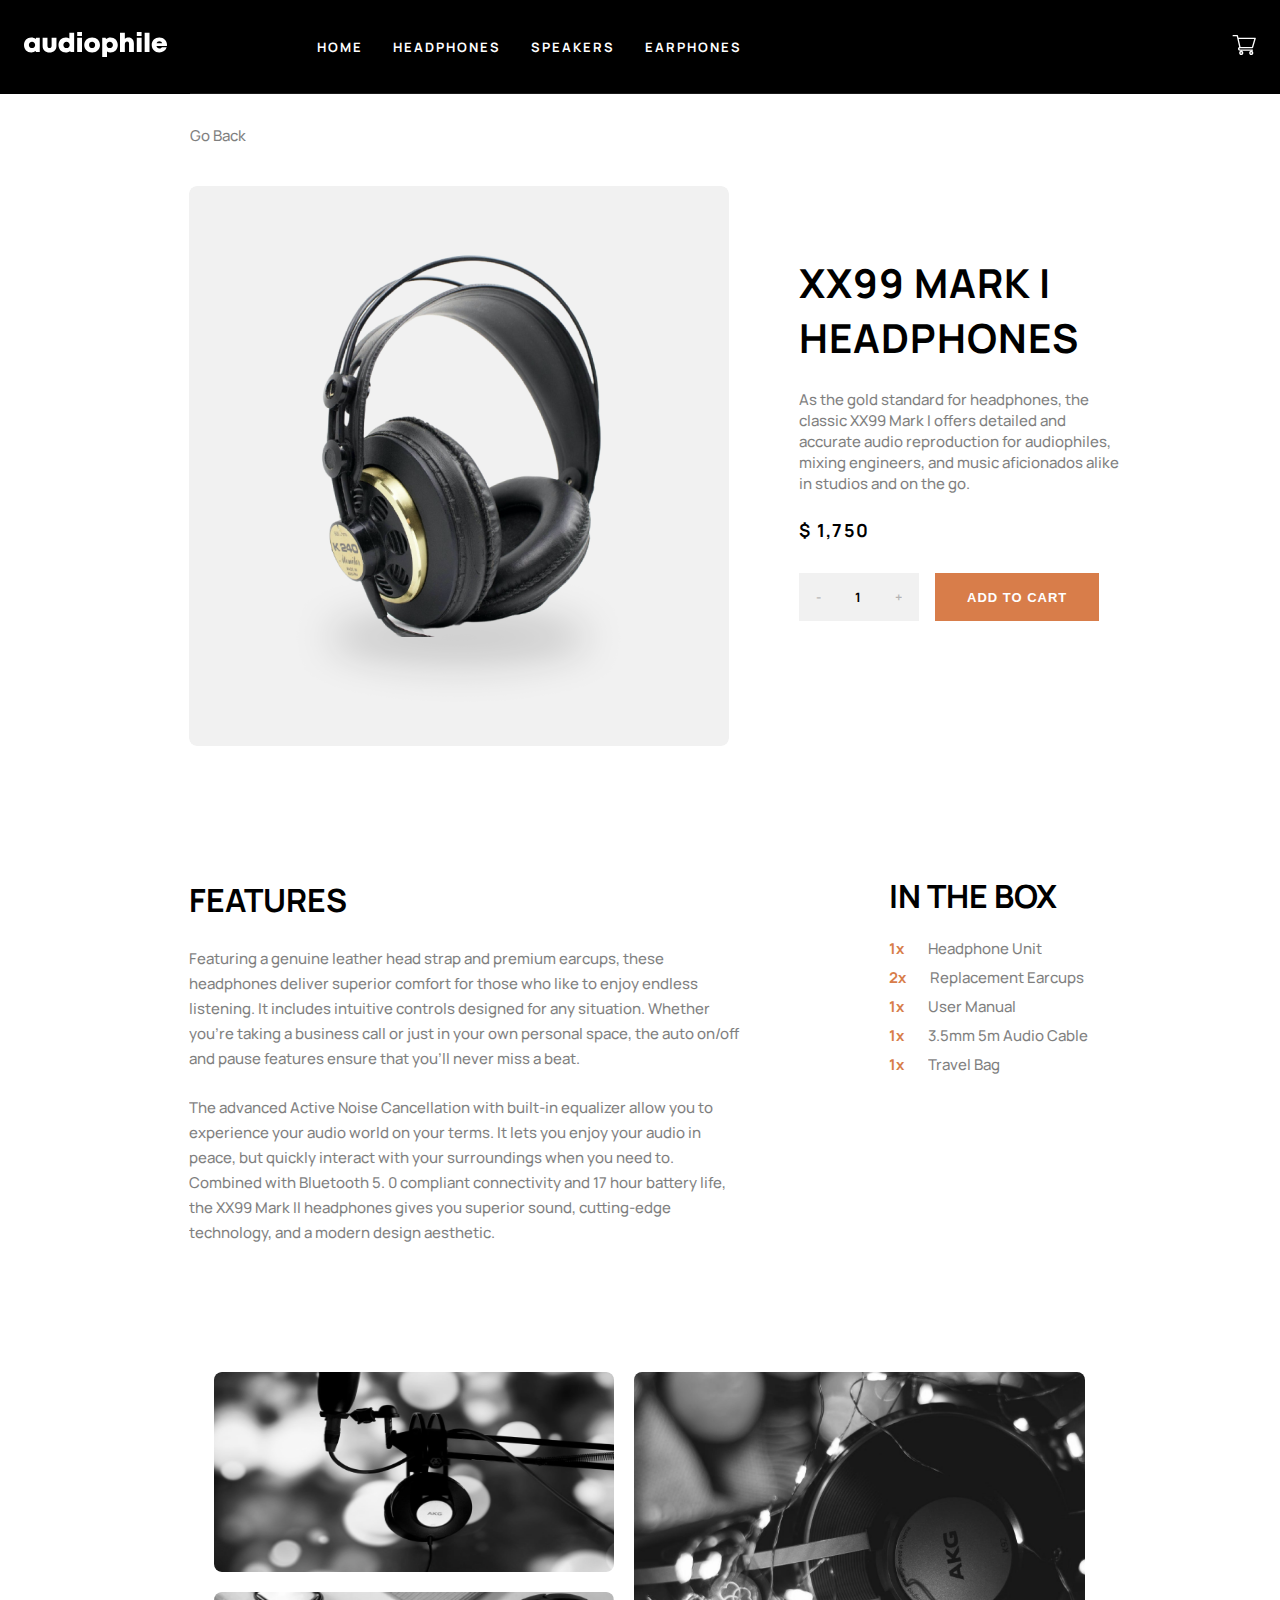
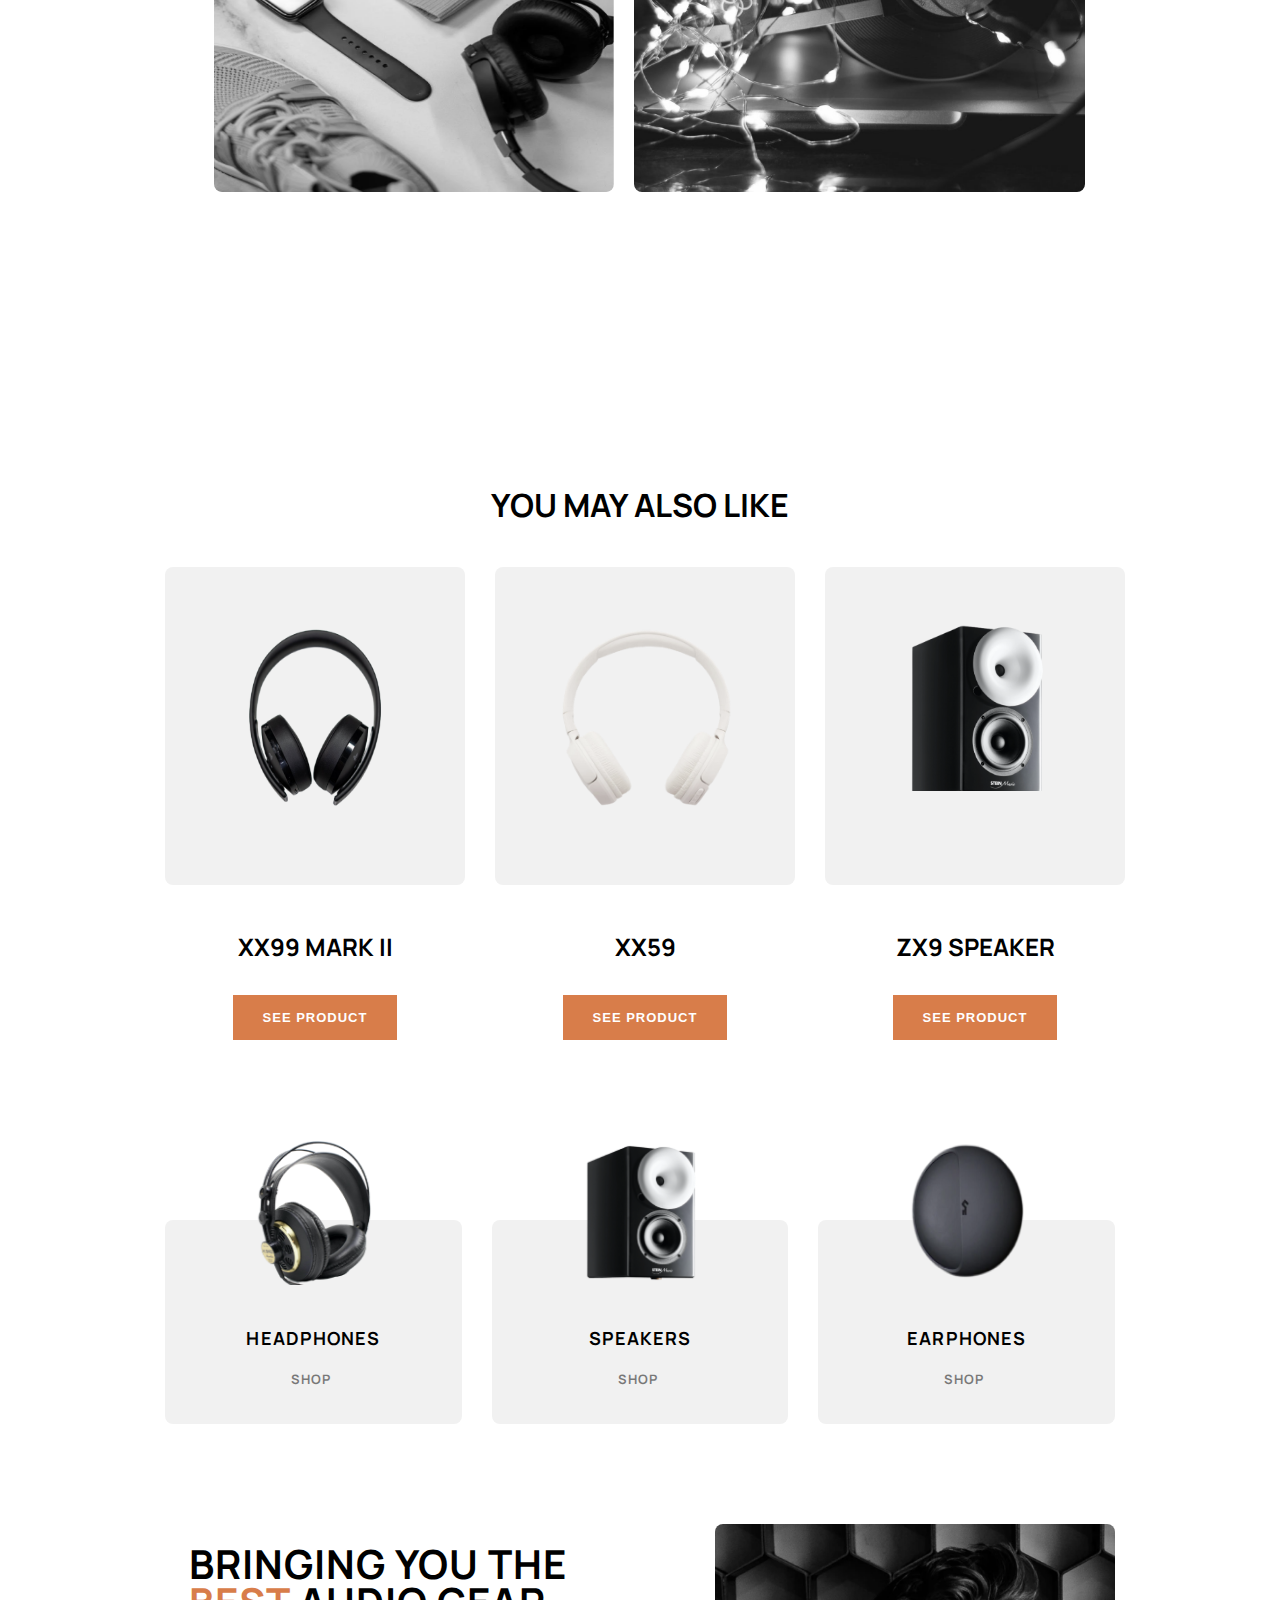
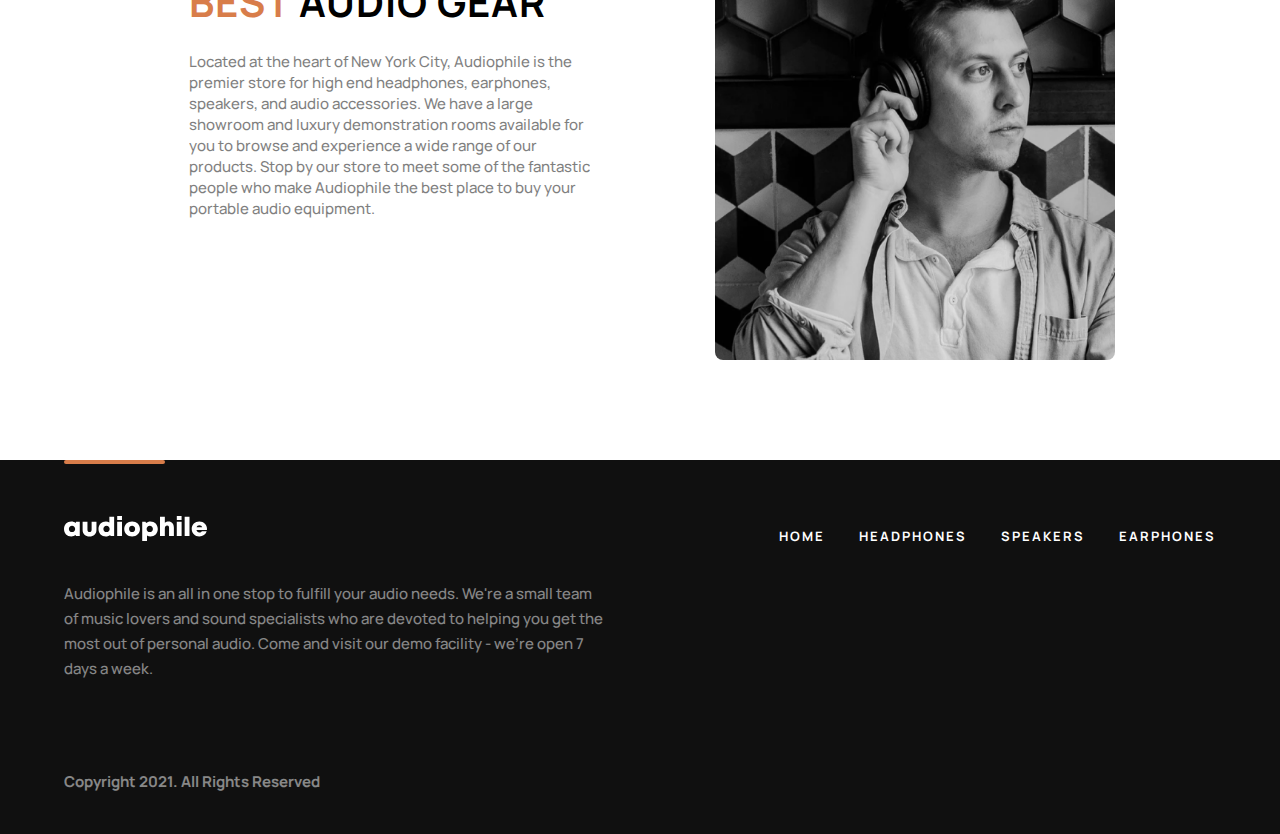
<file: headphone-product-2/index.html>
<!DOCTYPE html>
<html lang="en">
<head>
    <meta charset="UTF-8">
    <meta http-equiv="X-UA-Compatible" content="IE=edge">
    <meta name="viewport" content="width=device-width, initial-scale=1.0">
    <title>XX99 Mark I Headphones</title>
    <link rel="stylesheet" href="styles.css">
    <link rel="stylesheet" href="https://cdnjs.cloudflare.com/ajax/libs/font-awesome/6.1.2/css/all.min.css" integrity="sha512-1sCRPdkRXhBV2PBLUdRb4tMg1w2YPf37qatUFeS7zlBy7jJI8Lf4VHwWfZZfpXtYSLy85pkm9GaYVYMfw5BC1A==" crossorigin="anonymous" referrerpolicy="no-referrer" />
</head>
<body>
    <div class="container">
        <header class="header">
            <div class="site-main">
                <nav class="site-nav">
                    <div class="gap">
                        <a class="site-nav__link none" href="#"><img src="../images/Group.svg"></a>
                        <a class="site-nav__link right" href="#"><img src="../images/audiophile 2.svg"></a>
                        <div class="dtb-block">
                            <a class="site-nav__link" href="../index.html">HOME</a>
                            <a class="site-nav__link" href="../headphones/index.html">HEADPHONES</a>
                            <a class="site-nav__link" href="../speakers/index.html">SPEAKERS</a>
                            <a class="site-nav__link" href="../earphones/index.html">EARPHONES</a>
                        </div>
                    </div>
                    <a class="site-nav__link" href="#"><img src="../images/Combined Shape.svg"></a>
                </nav>
                <div class="header-line"></div>
            </div>
        </header>
        <div class="main-width">
            <a class="XX99-box__link" href="../headphones/index.html">Go Back</a>
            <div class="XX99-box">
                <div class="XX99-box__img d-none"></div>
                <img class="XX99-box__img d-block" src="../images/d-img saru.png">
                <div>
                    <h1 class="XX99-box__head">XX99 Mark I Headphones</h1>
                    <p class="XX99-box__text2">As the gold standard for headphones, the classic XX99 Mark I offers detailed and accurate audio reproduction for audiophiles, mixing engineers, and music aficionados alike in studios and on the go.</p>
                    <h3 class="XX99-box__number">$ 1,750</h3>
                    <div class="flex-dtb">
                        <div class="XX99-box__select">
                            <span class="select-number ops">-</span>
                            <span class="select-number">1</span>
                            <span class="select-number ops">+</span>
                        </div>
                        <button class="XX99-box__btn">ADD TO CART</button>
                    </div>
                </div>
            </div>
            <div class="flex-dstb">
                <div class="feature-box">
                    <h1 class="features-box__head">FEATURES</h1>
                    <p class="feature-box__text">
                        Featuring a genuine leather head strap and premium earcups, these headphones deliver superior comfort for those who like to enjoy endless listening. It includes intuitive controls designed for any situation. Whether you’re taking a business call or just in your own personal space, the auto on/off and pause features ensure that you’ll never miss a beat.
                        <p class="feature-box__text">The advanced Active Noise Cancellation with built-in equalizer allow you to experience your audio world on your terms. It lets you enjoy your audio in peace, but quickly interact with your surroundings when you need to. Combined with Bluetooth 5. 0 compliant connectivity and 17 hour battery life, the XX99 Mark II headphones gives you superior sound, cutting-edge technology, and a modern design aesthetic.</p>
                    </p>
                </div>
                <div>
                    <div class="box">
                        <h1 class="box__head">IN THE BOX</h1>
                        <div>
                            <div class="box__item">
                                <p class="box__number">1x</p>
                                <p class="box__text">Headphone Unit</p>
                            </div>
                            <div class="box__item">
                                <p class="box__number">2x</p>
                                <p class="box__text">Replacement Earcups</p>
                            </div>
                            <div class="box__item">
                                <p class="box__number">1x</p>
                                <p class="box__text">User Manual</p>
                            </div>
                            <div class="box__item">
                                <p class="box__number">1x</p>
                                <p class="box__text">3.5mm 5m Audio Cable</p>
                            </div>
                            <div class="box__item">
                                <p class="box__number">1x</p>
                                <p class="box__text">Travel Bag</p>
                            </div>
                        </div>
                    </div>
                </div>
            </div>
            <div class="product-img__box">
                <div>
                    <img class="product-img" src="../images/Bitmap (7).png">
                    <img class="product-img" src="../images/Bitmap (6).png">
                </div>
                <img class="product-img2" src="../images/Bitmap (8).png">
            </div>
            <div class="like-box">
                <h1 class="like-box__head">you may also like</h1>
                <div class="flex-tablet">
                    <div class="like-box__item">
                        <div class="like-box__back"><img class="like-box__img top" src="../images/image-removebg-preview(47).png"></div>
                        <h2 class="like-box__head2">XX99 MARK II</h2>
                        <a href="../headphone-product-1/index.html"><button class="like-box__btn">See Product</button></a>
                    </div>
                    <div class="like-box__item">
                        <div class="like-box__back"><img class="like-box__img2 top" src="../images/image-removebg-preview(48).png"></div>
                        <h2 class="like-box__head2">XX59</h2>
                        <a href="../headphone-product-3/index.html"><button class="like-box__btn">See Product</button></a>
                    </div>
                    <div class="like-box__item">
                        <div class="like-box__back"><img class="like-box__img3 top" src="../images/image-removebg-preview(38) (1).png"></div>
                        <h2 class="like-box__head2">ZX9 SPEAKER</h2>
                        <a href="../speaker-product-1/index.html"><button class="like-box__btn">See Product</button></a>
                    </div>
                </div>
            </div>
            <div class="site-shop">
                <div class="site-shop__item">
                    <img class="site-shop__img" src="../images/saru narsasi bor nauwni.png">
                    <h2 class="site-shop__head">HEADPHONES</h2>
                    <a class="site-shop__link" href="../headphones/index.html">SHOP<i class="fa-solid fa-angle-right"></i></a>
                </div>
                <div class="site-shop__item">
                    <img class="site-shop__img" src="../images/kalonka.png">
                    <h2 class="site-shop__head">SPEAKERS</h2>
                    <a class="site-shop__link" href="../speakers/index.html">SHOP<i class="fa-solid fa-angle-right"></i></a>
                </div>
                <div class="site-shop__item">
                    <img class="site-shop__img" src="../images/dumolo kalonka.png">
                    <h2 class="site-shop__head">EARPHONES</h2>
                    <a class="site-shop__link" href="../earphones/index.html">SHOP<i class="fa-solid fa-angle-right"></i></a>
                </div>
            </div>
            <div class="flex-bring">
                <div class="site-bring__img none"></div>
                <img class="site-bring__img-dtb dtb-block" src="../images/odam(nauwnili).png">
                <div class="site-bring">
                    <h1 class="site-bring__head">Bringing you the <br> <span class="red">best </span> audio gear</h1>
                    <p class="site-bring__text">Located at the heart of New York City, Audiophile is the premier store for high end headphones, earphones, speakers, and audio accessories. We have a large showroom and luxury demonstration rooms available for you to browse and experience a wide range of our products. Stop by our store to meet some of the fantastic people who make Audiophile the best place to buy your portable audio equipment.</p>
                </div>
            </div>
        </div>
        <footer class="footer">
            <div class="footer-line"></div>
            <nav class="footer-nav content">
                <a class="footer-nav__link bottom" href="#"><img src="../images/audiophile 2.svg"></a>
                <div class="footer-nav flex">
                    <a class="footer-nav__link" href="../index.html">HOME</a>
                    <a class="footer-nav__link" href="../headphones/index.html">HEADPHONES</a>
                    <a class="footer-nav__link" href="../speakers/index.html">SPEAKERS</a>
                    <a class="footer-nav__link" href="../earphones/index.html">EARPHONES</a>
                </div>
            </nav>
            <p class="footer-text">Audiophile is an all in one stop to fulfill your audio needs. We're a small team <br> of music lovers and sound specialists who are devoted to helping you get the <br> most out of personal audio. Come and visit our demo facility - we’re open 7 <br> days a week.</p>
            <div class="flex-box">
                <p class="footer-text weight">Copyright 2021. All Rights Reserved</p>
                <div>
                    <i class="fa-brands fa-square-facebook"></i>
                    <i class="fa-solid fa-dove"></i>
                    <i class="fa-brands fa-instagram"></i>
                </div>
            </div>
        </footer>
    </div>
</body>
</html>
</file>
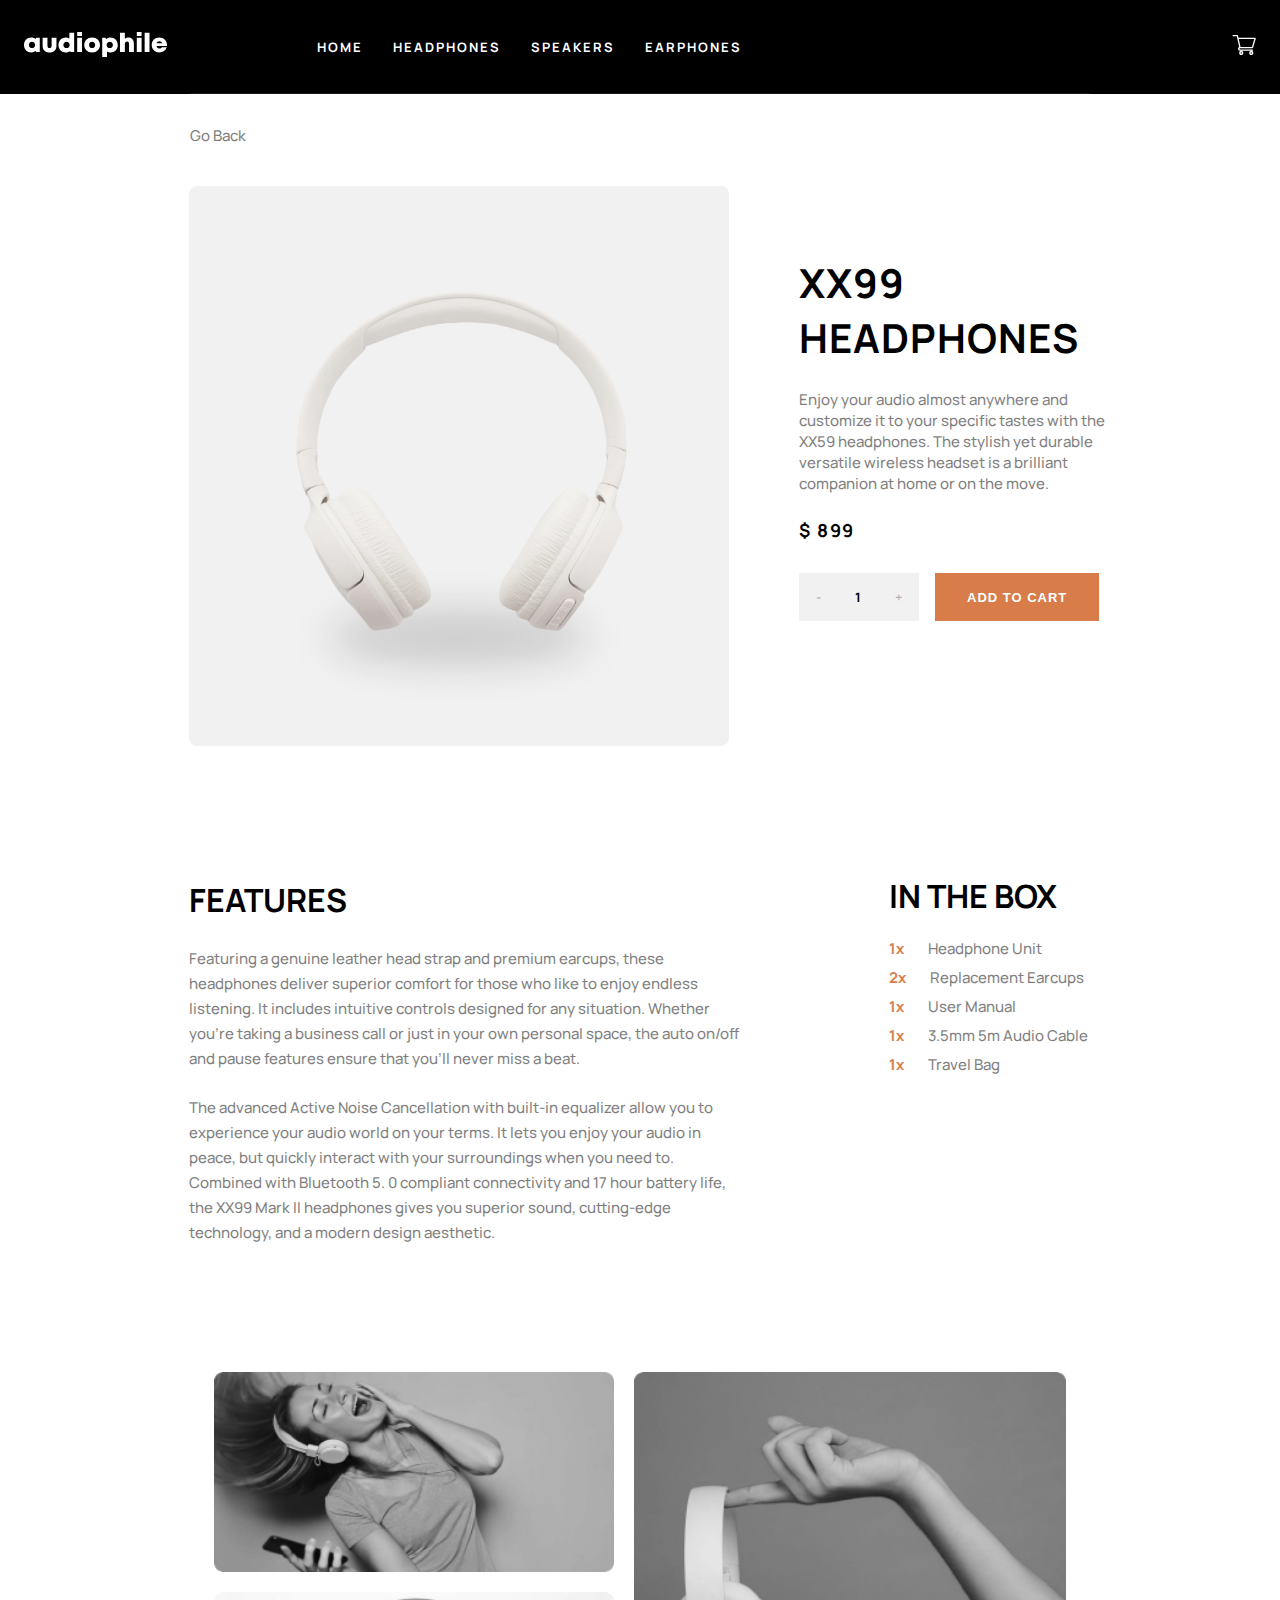
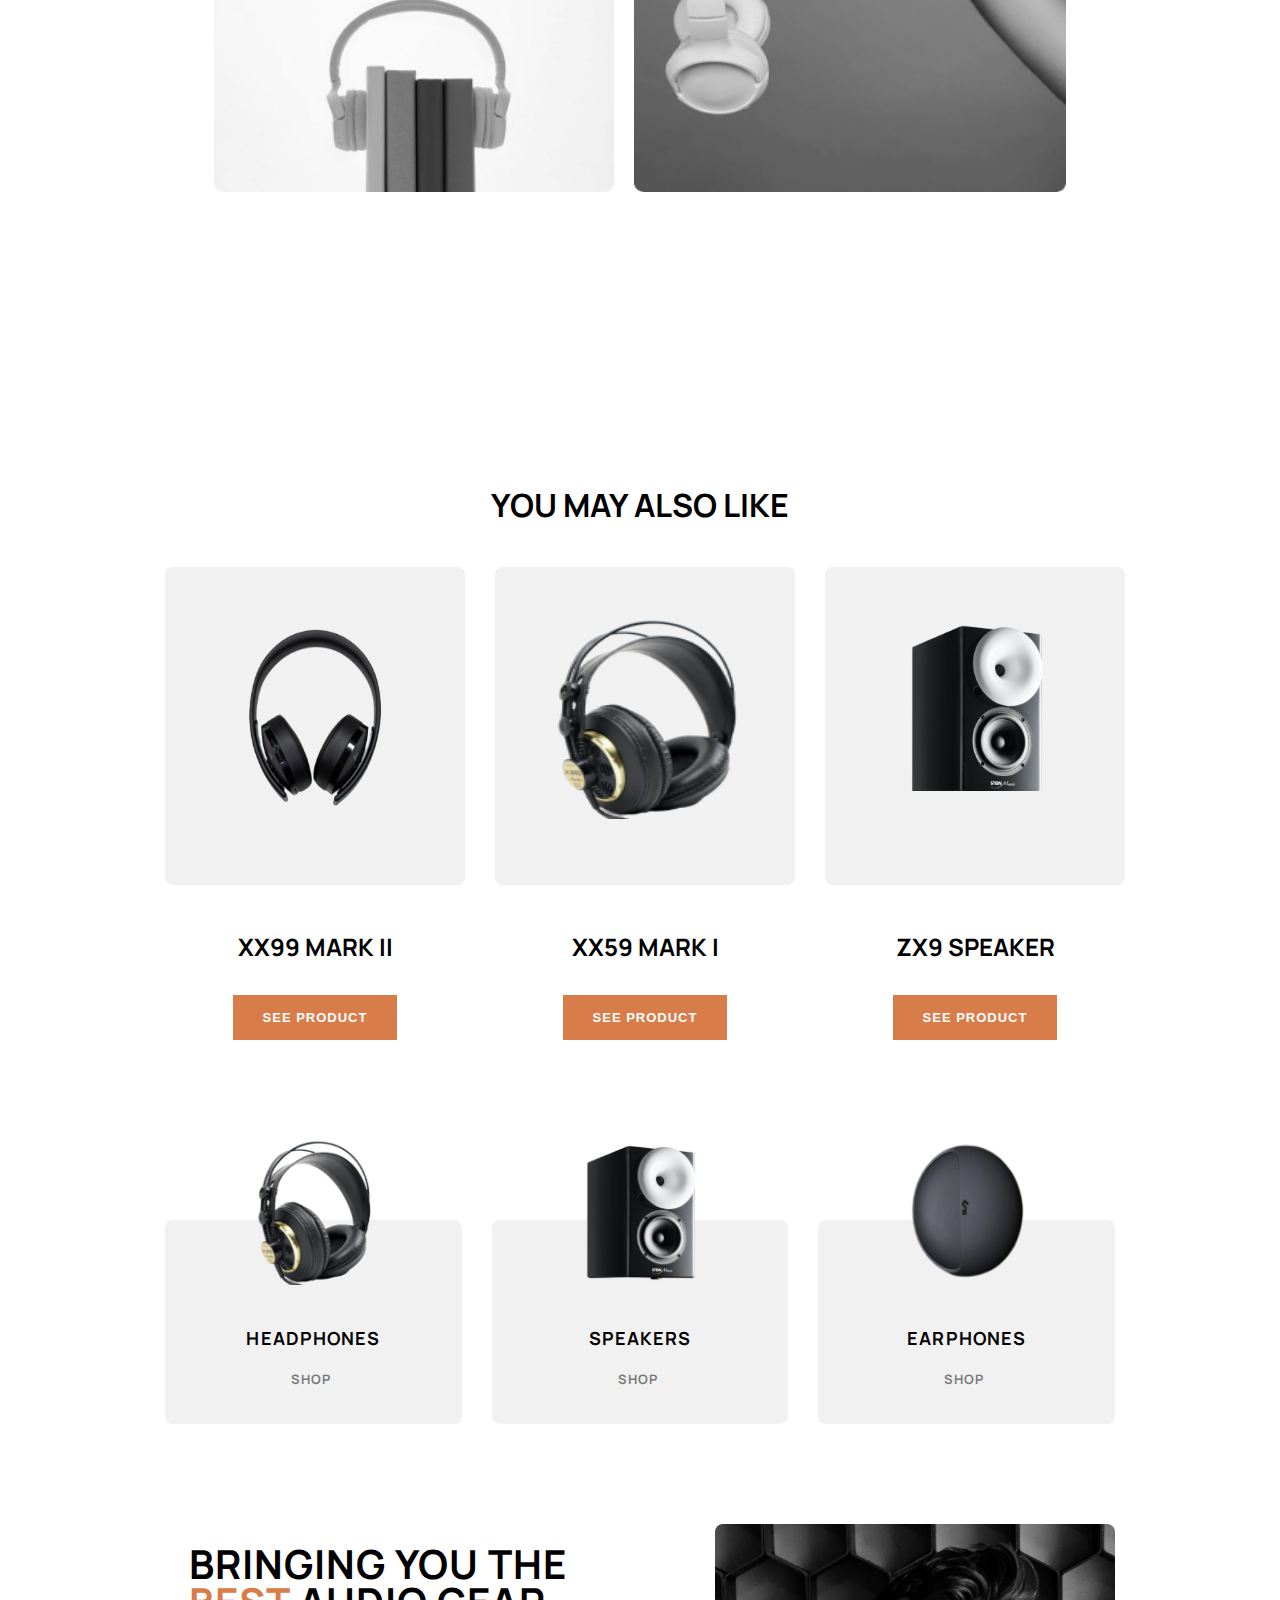
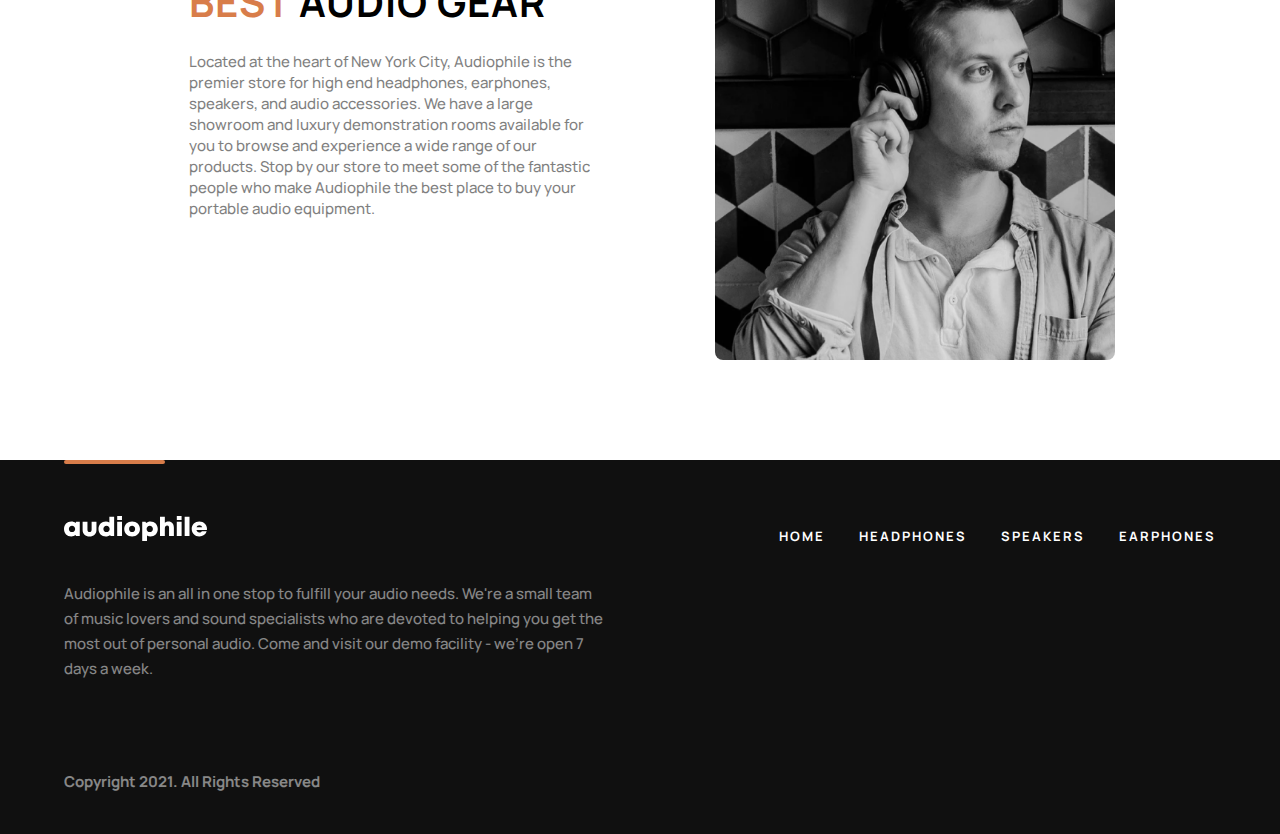
<file: headphone-product-3/index.html>
<!DOCTYPE html>
<html lang="en">
<head>
    <meta charset="UTF-8">
    <meta http-equiv="X-UA-Compatible" content="IE=edge">
    <meta name="viewport" content="width=device-width, initial-scale=1.0">
    <title>XX59 Headphones</title>
    <link rel="stylesheet" href="styles.css">
    <link rel="stylesheet" href="https://cdnjs.cloudflare.com/ajax/libs/font-awesome/6.1.2/css/all.min.css" integrity="sha512-1sCRPdkRXhBV2PBLUdRb4tMg1w2YPf37qatUFeS7zlBy7jJI8Lf4VHwWfZZfpXtYSLy85pkm9GaYVYMfw5BC1A==" crossorigin="anonymous" referrerpolicy="no-referrer" />
</head>
<body>
    <div class="container">
        <header class="header">
            <div class="site-main">
                <nav class="site-nav">
                    <div class="gap">
                        <a class="site-nav__link none" href="#"><img src="../images/Group.svg"></a>
                        <a class="site-nav__link right" href="#"><img src="../images/audiophile 2.svg"></a>
                        <div class="dtb-block">
                            <a class="site-nav__link" href="../index.html">HOME</a>
                            <a class="site-nav__link" href="../headphones/index.html">HEADPHONES</a>
                            <a class="site-nav__link" href="../speakers/index.html">SPEAKERS</a>
                            <a class="site-nav__link" href="../earphones/index.html">EARPHONES</a>
                        </div>
                    </div>
                    <a class="site-nav__link" href="#"><img src="../images/Combined Shape.svg"></a>
                </nav>
                <div class="header-line"></div>
            </div>
        </header>
        <div class="main-width">
            <a class="XX99-box__link" href="../headphones/index.html">Go Back</a>
            <div class="XX99-box">
                <div class="XX99-box__img d-none"></div>
                <img class="XX99-box__img d-block" src="../images/d-img oq.png">
                <div>
                    <h1 class="XX99-box__head">XX99 Headphones</h1>
                    <p class="XX99-box__text2">Enjoy your audio almost anywhere and customize it to your specific tastes with the XX59 headphones. The stylish yet durable versatile wireless headset is a brilliant companion at home or on the move.</p>
                    <h3 class="XX99-box__number">$ 899</h3>
                    <div class="flex-dtb">
                        <div class="XX99-box__select">
                            <span class="select-number ops">-</span>
                            <span class="select-number">1</span>
                            <span class="select-number ops">+</span>
                        </div>
                        <button class="XX99-box__btn">ADD TO CART</button>
                    </div>
                </div>
            </div>
            <div class="flex-dstb">
                <div class="feature-box">
                    <h1 class="features-box__head">FEATURES</h1>
                    <p class="feature-box__text">
                        Featuring a genuine leather head strap and premium earcups, these headphones deliver superior comfort for those who like to enjoy endless listening. It includes intuitive controls designed for any situation. Whether you’re taking a business call or just in your own personal space, the auto on/off and pause features ensure that you’ll never miss a beat.
                        <p class="feature-box__text">The advanced Active Noise Cancellation with built-in equalizer allow you to experience your audio world on your terms. It lets you enjoy your audio in peace, but quickly interact with your surroundings when you need to. Combined with Bluetooth 5. 0 compliant connectivity and 17 hour battery life, the XX99 Mark II headphones gives you superior sound, cutting-edge technology, and a modern design aesthetic.</p>
                    </p>
                </div>
                <div>
                    <div class="box">
                        <h1 class="box__head">IN THE BOX</h1>
                        <div>
                            <div class="box__item">
                                <p class="box__number">1x</p>
                                <p class="box__text">Headphone Unit</p>
                            </div>
                            <div class="box__item">
                                <p class="box__number">2x</p>
                                <p class="box__text">Replacement Earcups</p>
                            </div>
                            <div class="box__item">
                                <p class="box__number">1x</p>
                                <p class="box__text">User Manual</p>
                            </div>
                            <div class="box__item">
                                <p class="box__number">1x</p>
                                <p class="box__text">3.5mm 5m Audio Cable</p>
                            </div>
                            <div class="box__item">
                                <p class="box__number">1x</p>
                                <p class="box__text">Travel Bag</p>
                            </div>
                        </div>
                    </div>
                </div>
            </div>
            <div class="product-img__box">
                <div>
                    <img class="product-img" src="../images/Bitmap (11).png">
                    <img class="product-img" src="../images/Bitmap (10).png">
                </div>
                <img class="product-img2" src="../images/Bitmap (9).png">
            </div>
            <div class="like-box">
                <h1 class="like-box__head">you may also like</h1>
                <div class="flex-tablet">
                    <div class="like-box__item">
                        <div class="like-box__back"><img class="like-box__img top" src="../images/image-removebg-preview(47).png"></div>
                        <h2 class="like-box__head2">XX99 MARK II</h2>
                        <a href="../headphone-product-1/index.html"><button class="like-box__btn">See Product</button></a>
                    </div>
                    <div class="like-box__item">
                        <div class="like-box__back"><img class="like-box__img2 top" src="../images/saru narsasi bor nauwni.png"></div>
                        <h2 class="like-box__head2">XX59 MARK I</h2>
                        <a href="../headphone-product-2/index.html"><button class="like-box__btn">See Product</button></a>
                    </div>
                    <div class="like-box__item">
                        <div class="like-box__back"><img class="like-box__img3 top" src="../images/image-removebg-preview(38) (1).png"></div>
                        <h2 class="like-box__head2">ZX9 SPEAKER</h2>
                        <a href="../speaker-product-1/index.html"><button class="like-box__btn">See Product</button></a>
                    </div>
                </div>
            </div>
            <div class="site-shop">
                <div class="site-shop__item">
                    <img class="site-shop__img" src="../images/saru narsasi bor nauwni.png">
                    <h2 class="site-shop__head">HEADPHONES</h2>
                    <a class="site-shop__link" href="../headphones/index.html">SHOP<i class="fa-solid fa-angle-right"></i></a>
                </div>
                <div class="site-shop__item">
                    <img class="site-shop__img" src="../images/kalonka.png">
                    <h2 class="site-shop__head">SPEAKERS</h2>
                    <a class="site-shop__link" href="../speakers/index.html">SHOP<i class="fa-solid fa-angle-right"></i></a>
                </div>
                <div class="site-shop__item">
                    <img class="site-shop__img" src="../images/dumolo kalonka.png">
                    <h2 class="site-shop__head">EARPHONES</h2>
                    <a class="site-shop__link" href="../earphones/index.html">SHOP<i class="fa-solid fa-angle-right"></i></a>
                </div>
            </div>
            <div class="flex-bring">
                <div class="site-bring__img none"></div>
                <img class="site-bring__img-dtb dtb-block" src="../images/odam(nauwnili).png">
                <div class="site-bring">
                    <h1 class="site-bring__head">Bringing you the <br> <span class="red">best </span> audio gear</h1>
                    <p class="site-bring__text">Located at the heart of New York City, Audiophile is the premier store for high end headphones, earphones, speakers, and audio accessories. We have a large showroom and luxury demonstration rooms available for you to browse and experience a wide range of our products. Stop by our store to meet some of the fantastic people who make Audiophile the best place to buy your portable audio equipment.</p>
                </div>
            </div>
        </div>
        <footer class="footer">
            <div class="footer-line"></div>
            <nav class="footer-nav content">
                <a class="footer-nav__link bottom" href="#"><img src="../images/audiophile 2.svg"></a>
                <div class="footer-nav flex">
                    <a class="footer-nav__link" href="../index.html">HOME</a>
                    <a class="footer-nav__link" href="../headphones/index.html">HEADPHONES</a>
                    <a class="footer-nav__link" href="../speakers/index.html">SPEAKERS</a>
                    <a class="footer-nav__link" href="../earphones/index.html">EARPHONES</a>
                </div>
            </nav>
            <p class="footer-text">Audiophile is an all in one stop to fulfill your audio needs. We're a small team <br> of music lovers and sound specialists who are devoted to helping you get the <br> most out of personal audio. Come and visit our demo facility - we’re open 7 <br> days a week.</p>
            <div class="flex-box">
                <p class="footer-text weight">Copyright 2021. All Rights Reserved</p>
                <div>
                    <i class="fa-brands fa-square-facebook"></i>
                    <i class="fa-solid fa-dove"></i>
                    <i class="fa-brands fa-instagram"></i>
                </div>
            </div>
        </footer>
    </div>
</body>
</html>
</file>
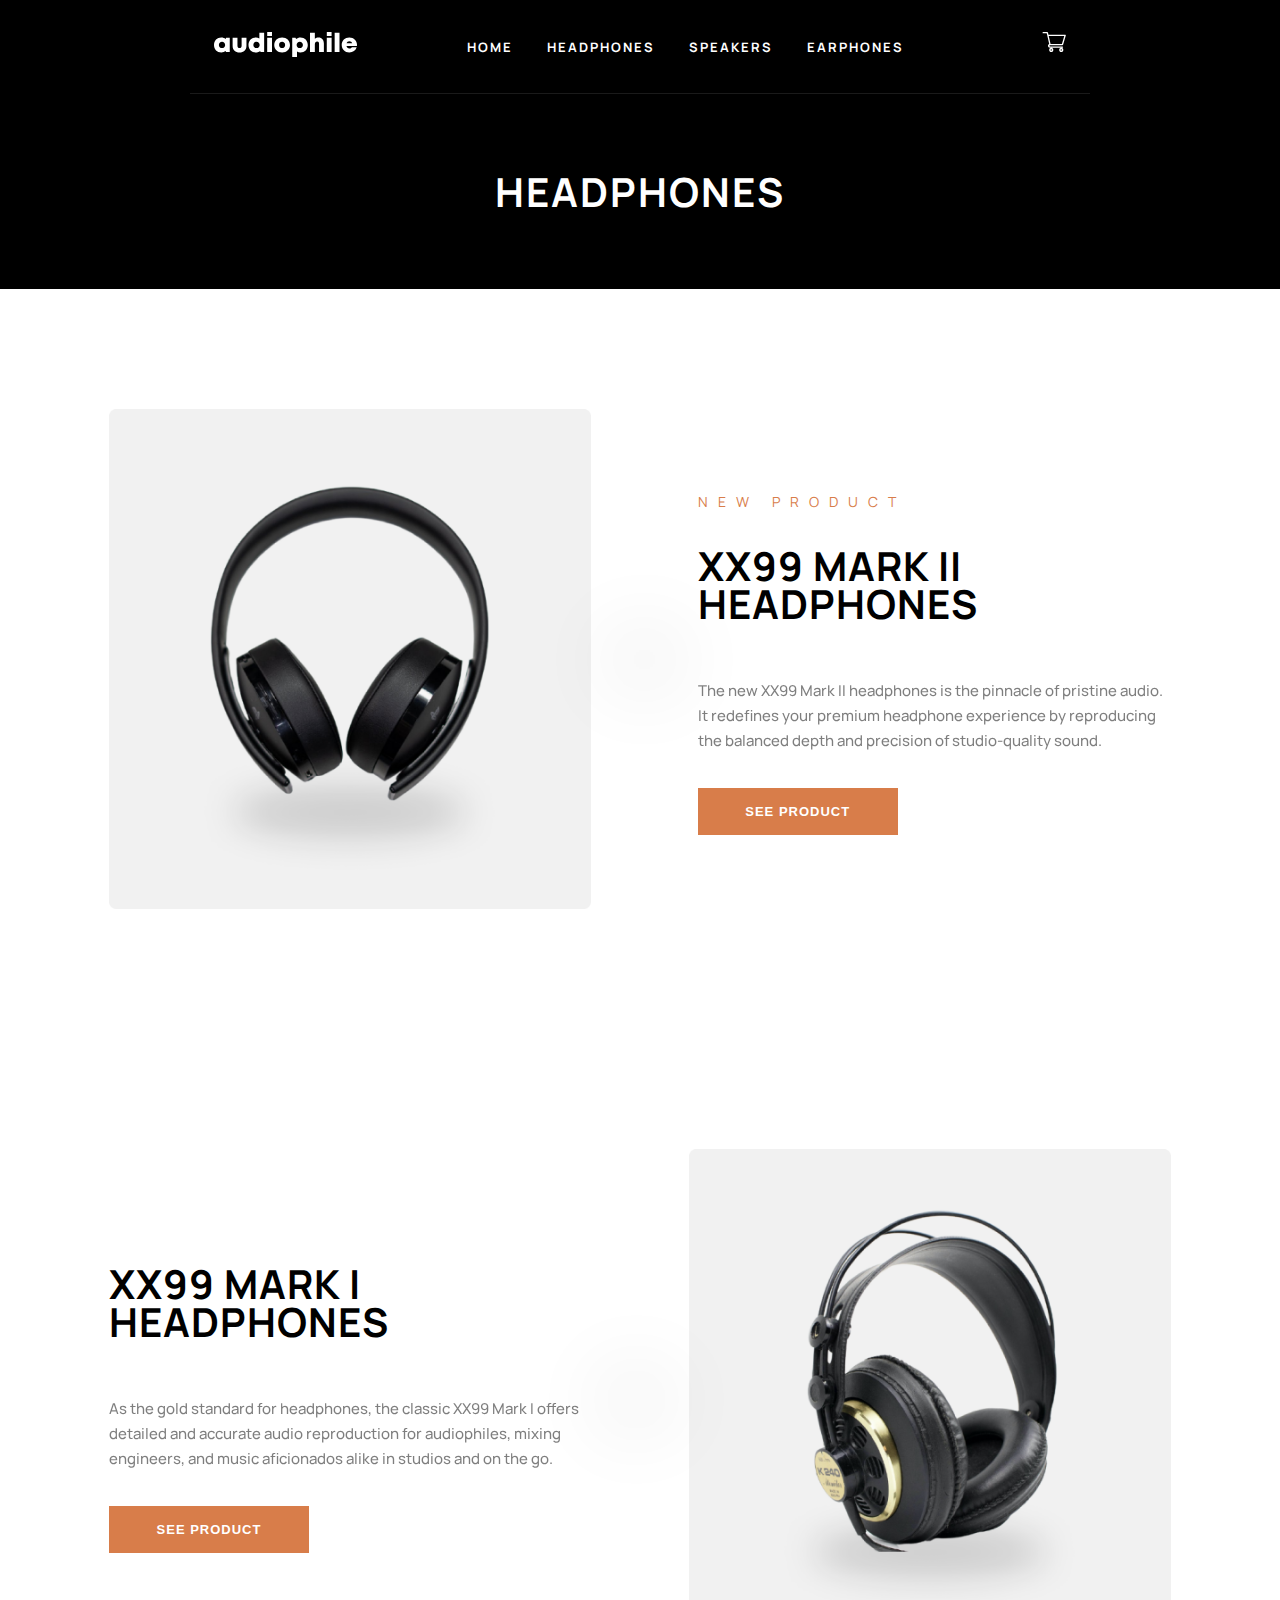
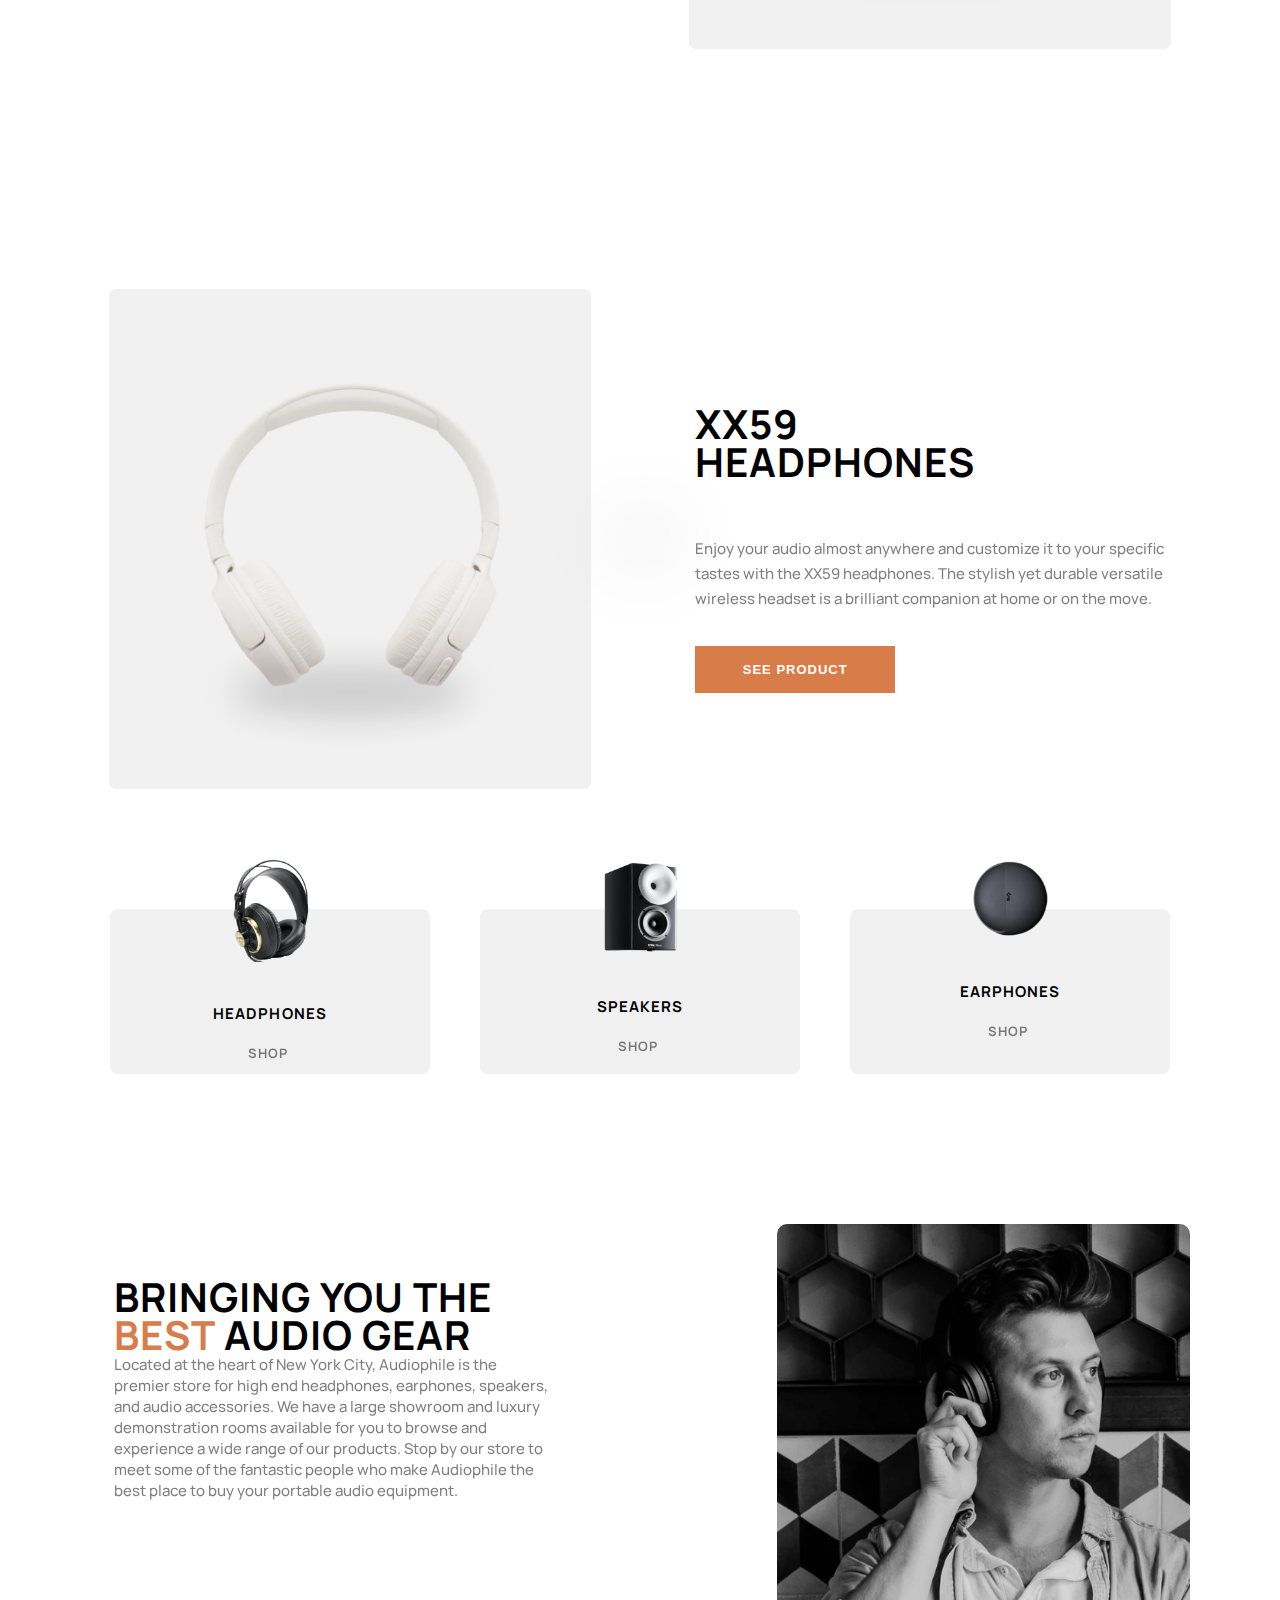
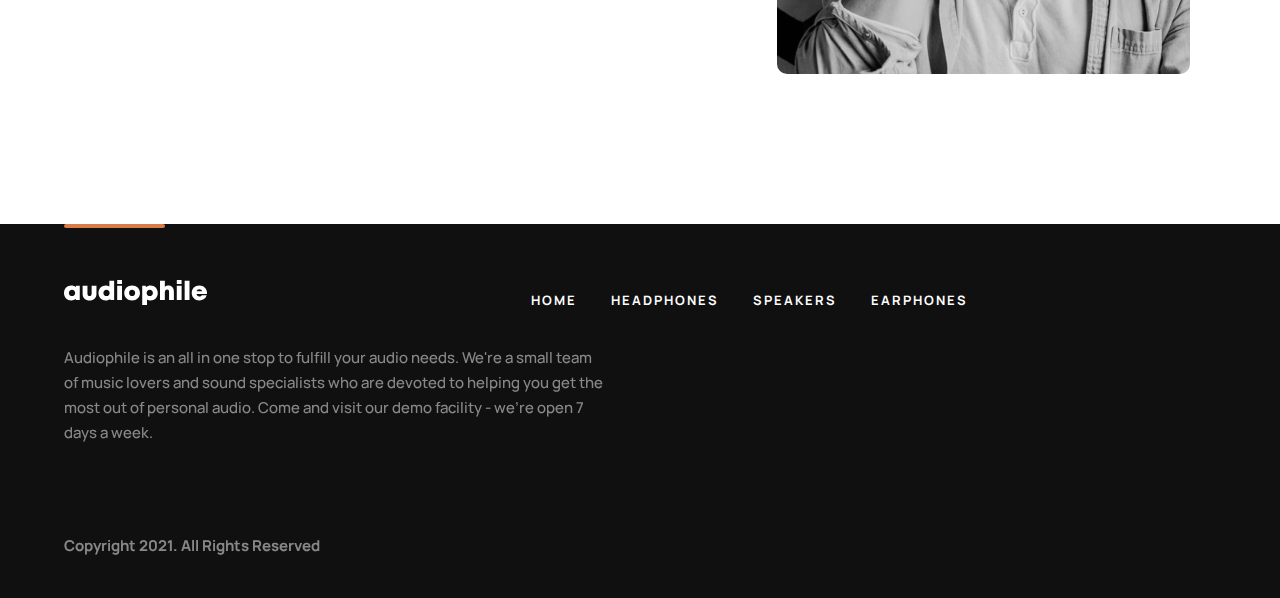
<file: headphones/index.html>
<!DOCTYPE html>
<html lang="en">
<head>
    <meta charset="UTF-8">
    <meta http-equiv="X-UA-Compatible" content="IE=edge">
    <meta name="viewport" content="width=device-width, initial-scale=1.0">
    <title>Headphones</title>
    <link rel="stylesheet" href="styles.css">
    <link rel="stylesheet" href="https://cdnjs.cloudflare.com/ajax/libs/font-awesome/6.1.2/css/all.min.css" integrity="sha512-1sCRPdkRXhBV2PBLUdRb4tMg1w2YPf37qatUFeS7zlBy7jJI8Lf4VHwWfZZfpXtYSLy85pkm9GaYVYMfw5BC1A==" crossorigin="anonymous" referrerpolicy="no-referrer" />
</head>
<body>
    <div class="container">
        <header class="header">
            <div class="site-main">
                <nav class="site-nav">
                    <div class="gap">
                        <a class="site-nav__link none" href="#"><img src="../images/Group.svg"></a>
                        <a class="site-nav__link right" href="#"><img src="../images/audiophile 2.svg"></a>
                        <div class="dtb-block">
                            <a class="site-nav__link" href="../index.html">HOME</a>
                            <a class="site-nav__link" href="../headphones/index.html">HEADPHONES</a>
                            <a class="site-nav__link" href="../speakers/index.html">SPEAKERS</a>
                            <a class="site-nav__link" href="../earphones/index.html">EARPHONES</a>
                        </div>
                    </div>
                    <a class="site-nav__link" href="#"><img src="../images/Combined Shape.svg"></a>
                </nav>
                <div class="header-line"></div>
                <h1 class="header-head">HEADPHONES</h1>
            </div>
        </header>

        <div class="XXninenine-box">
            <div class="XXninenine__img none"></div>
            <img class="XXninenine__d-img dtb-block" src="../images/d-img qora.png">
            <div class="blur"></div>
            <div>
                <p class="XXninenine-box__text">NEW PRODUCT</p>
                <h1 class="XXninenine-box__head">XX99 Mark II <br> Headphones</h1>
                <p class="XXninenine-box__text2">The new XX99 Mark II headphones is the pinnacle of pristine audio. It redefines your premium headphone experience by reproducing the balanced depth and precision of studio-quality sound.</p>
                <a href="../headphone-product-1/index.html"><button class="XXninenine-box__btn">See Product</button></a>
            </div>
        </div>
        <div class="XXninenine-box reverse">
            <div class="XXninenine__img2 none"></div>
            <img class="XXninenine__d-img dtb-block" src="../images/d-img saru.png">
            <div class="blur"></div>
            <div>
                <h1 class="XXninenine-box__head">XX99 Mark I <br> Headphones</h1>
                <p class="XXninenine-box__text2">As the gold standard for headphones, the classic XX99 Mark I offers detailed and accurate audio reproduction for audiophiles, mixing engineers, and music aficionados alike in studios and on the go.</p>
                <a href="../headphone-product-2/index.html"><button class="XXninenine-box__btn">See Product</button></a>
            </div>
        </div>
        <div class="XXninenine-box">
            <div class="XXninenine__img3 none"></div>
            <img class="XXninenine__d-img dtb-block" src="../images/d-img oq.png">
            <div class="blur"></div>
            <div>
                <h1 class="XXninenine-box__head">XX59 <br> Headphones</h1>
                <p class="XXninenine-box__text2">Enjoy your audio almost anywhere and customize it to your specific tastes with the XX59 headphones. The stylish yet durable versatile wireless headset is a brilliant companion at home or on the move.</p>
                <a href="../headphone-product-3/index.html"><button class="XXninenine-box__btn">See Product</button></a>
            </div>
        </div>

        <div class="site-shop">
            <div class="site-shop__item">
                <img class="site-shop__img" src="../images/saru narsasi bor nauwni.png">
                <h2 class="site-shop__head">HEADPHONES</h2>
                <a class="site-shop__link" href="../headphones/index.html">SHOP<i class="fa-solid fa-angle-right"></i></a>
            </div>
            <div class="site-shop__item">
                <img class="site-shop__img" src="../images/kalonka.png">
                <h2 class="site-shop__head">SPEAKERS</h2>
                <a class="site-shop__link" href="../speakers/index.html">SHOP<i class="fa-solid fa-angle-right"></i></a>
            </div>
            <div class="site-shop__item">
                <img class="site-shop__img" src="../images/dumolo kalonka.png">
                <h2 class="site-shop__head">EARPHONES</h2>
                <a class="site-shop__link" href="../earphones/index.html">SHOP<i class="fa-solid fa-angle-right"></i></a>
            </div>
        </div>
        <div class="flex-bring">
            <div class="site-bring__img none"></div>
            <img class="site-bring__img-dtb dtb-block" src="../images/odam(nauwnili).png">
            <div class="site-bring">
                <h1 class="site-bring__head">Bringing you the <span class="red">best</span> audio gear</h1>
                <p class="site-bring__text">Located at the heart of New York City, Audiophile is the premier store for high end headphones, earphones, speakers, and audio accessories. We have a large showroom and luxury demonstration rooms available for you to browse and experience a wide range of our products. Stop by our store to meet some of the fantastic people who make Audiophile the best place to buy your portable audio equipment.</p>
            </div>
        </div>
        <footer class="footer">
            <div class="footer-line"></div>
            <nav class="footer-nav content">
                <a class="footer-nav__link bottom" href="#"><img src="../images/audiophile 2.svg"></a>
                <div class="footer-nav flex">
                    <a class="footer-nav__link" href="../index.html">HOME</a>
                    <a class="footer-nav__link" href="../headphones/index.html">HEADPHONES</a>
                    <a class="footer-nav__link" href="../speakers/index.html">SPEAKERS</a>
                    <a class="footer-nav__link" href="../earphones/index.html">EARPHONES</a>
                </div>
            </nav>
            <p class="footer-text">Audiophile is an all in one stop to fulfill your audio needs. We're a small team <br> of music lovers and sound specialists who are devoted to helping you get the <br> most out of personal audio. Come and visit our demo facility - we’re open 7 <br> days a week.</p>
            <div class="flex-box">
                <p class="footer-text weight">Copyright 2021. All Rights Reserved</p>
                <div>
                    <i class="fa-brands fa-square-facebook"></i>
                    <i class="fa-solid fa-dove"></i>
                    <i class="fa-brands fa-instagram"></i>
                </div>
            </div>
        </footer>
    </div>
</body>
</html>
</file>
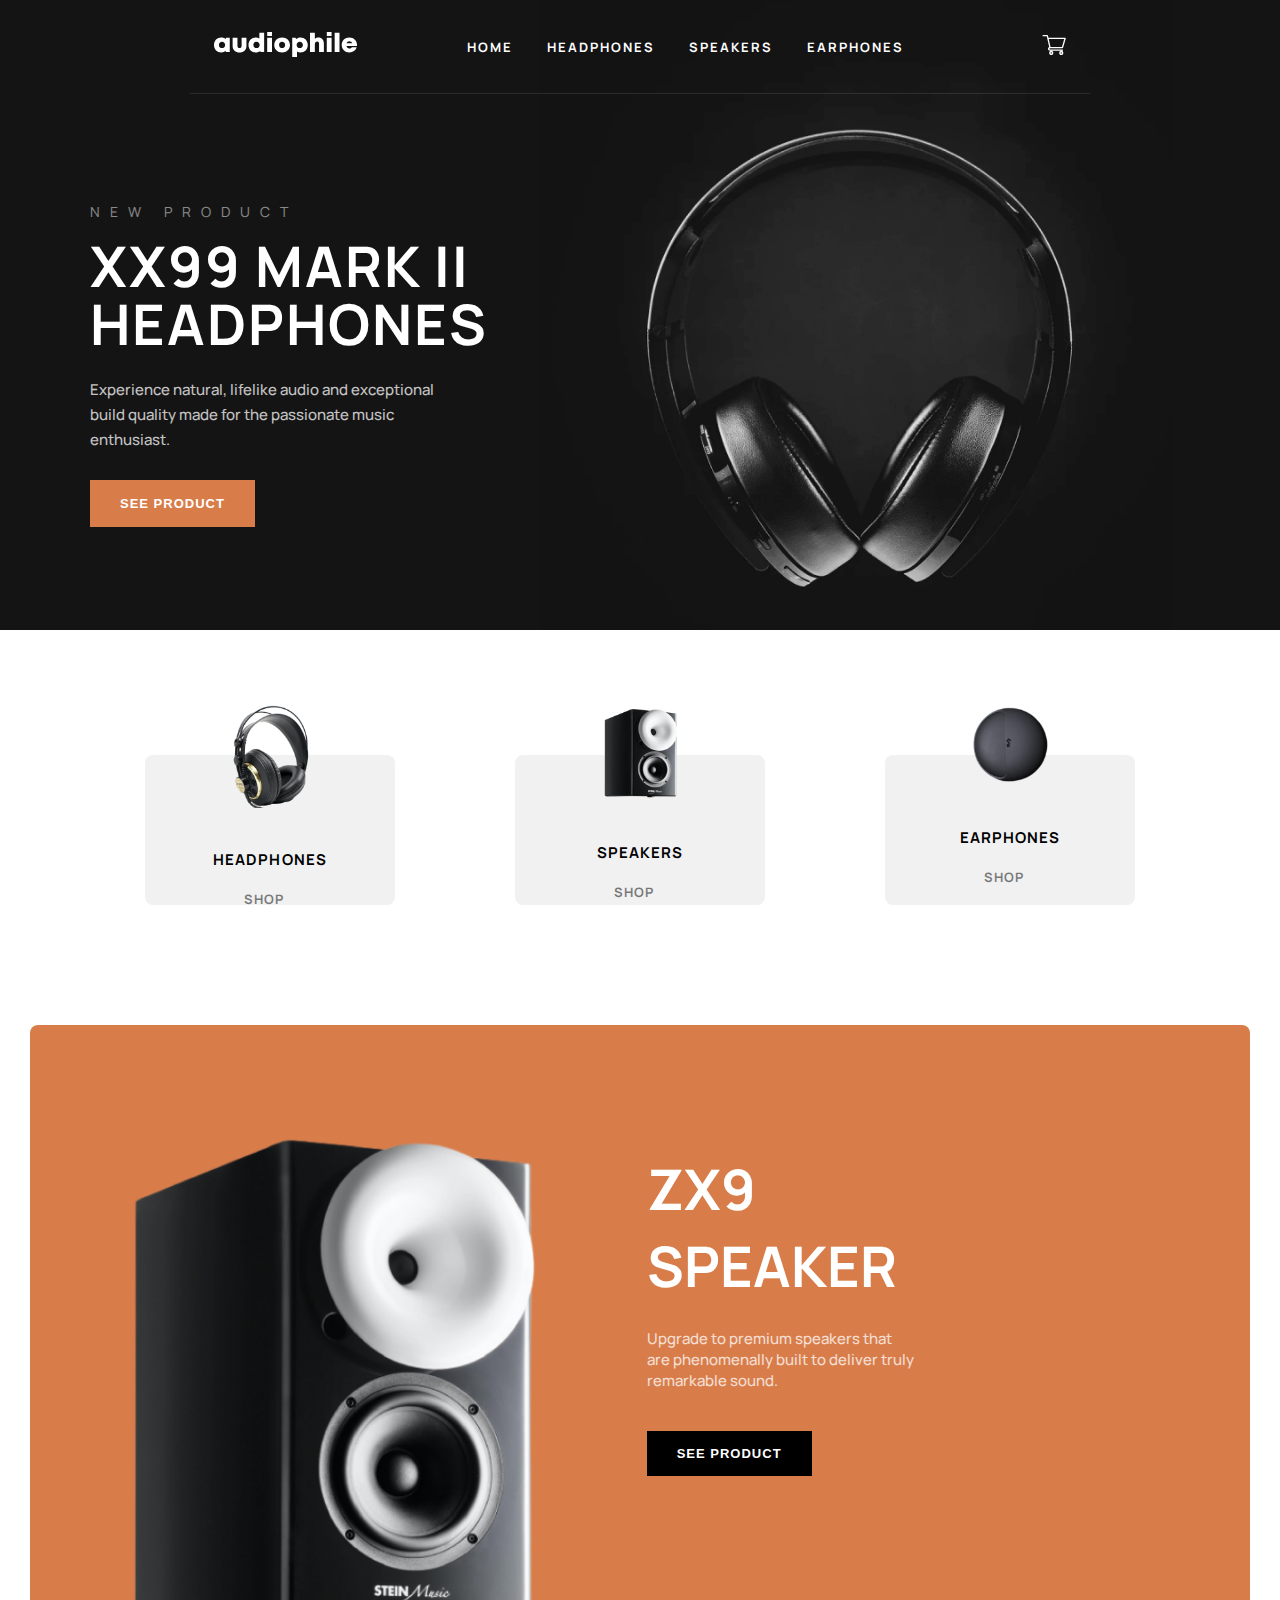
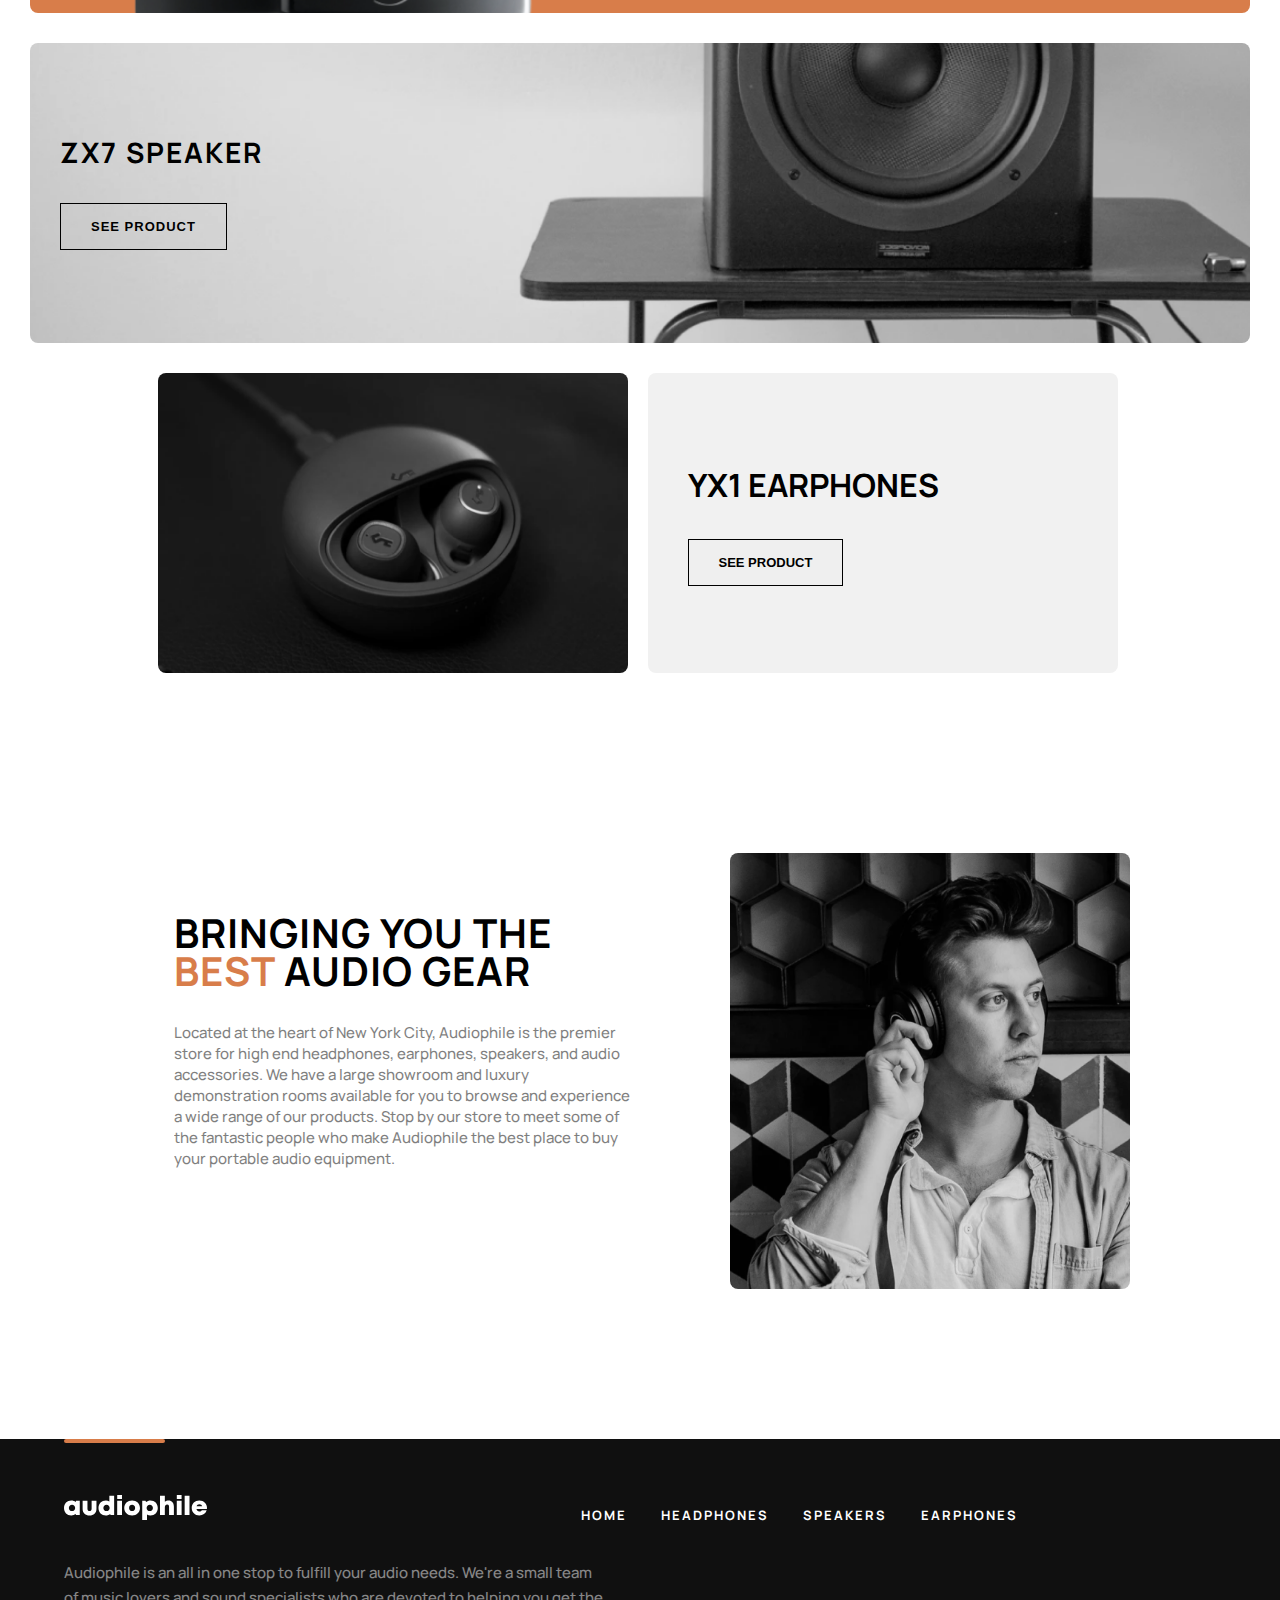
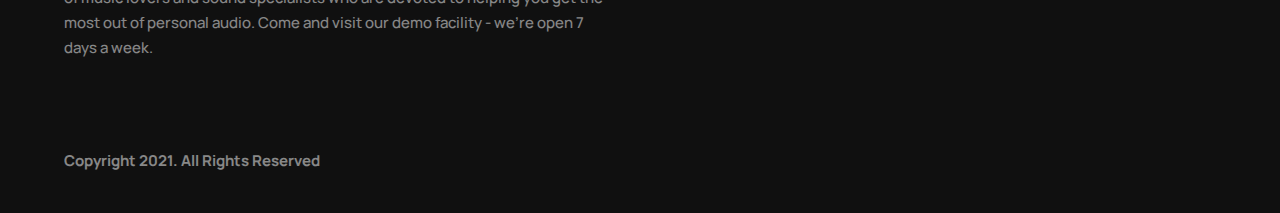
<file: home/index.html>
<!DOCTYPE html>
<html lang="en">
<head>
    <meta charset="UTF-8">
    <meta http-equiv="X-UA-Compatible" content="IE=edge">
    <meta name="viewport" content="width=device-width, initial-scale=1.0">
    <title>Audiophile</title>
    <link rel="stylesheet" href="styles.css">
    <link rel="stylesheet" href="https://cdnjs.cloudflare.com/ajax/libs/font-awesome/6.1.2/css/all.min.css" integrity="sha512-1sCRPdkRXhBV2PBLUdRb4tMg1w2YPf37qatUFeS7zlBy7jJI8Lf4VHwWfZZfpXtYSLy85pkm9GaYVYMfw5BC1A==" crossorigin="anonymous" referrerpolicy="no-referrer" />
</head>
<body>
    <div class="container">
        <header class="header">
            <div class="header-nav">
                <nav class="site-nav">
                    <div class="site-nav__texts">
                        <a class="site-nav__link none" href="#"><img src="../images/Group.svg"></a>
                        <a class="site-nav__link" href="#"><img src="../images/audiophile 2.svg"></a>
                        <div class="site-nav__links-box">
                            <a class="site-nav__link" href="../home/index.html">HOME</a>
                            <a class="site-nav__link" href="../headphones/index.html">HEADPHONES</a>
                            <a class="site-nav__link" href="../speakers/index.html">SPEAKERS</a>
                            <a class="site-nav__link" href="../earphones/index.html">EARPHONES</a>
                        </div>
                    </div>
                    <a class="site-nav__link" href="#"><img src="../images/Combined Shape.svg"></a>
                </nav>
                <div class="header-line"></div>
            </div>
            <div class="site-main">
                <h5 class="site-main__head">NEW PRODUCT</h5>
                <h1 class="site-main__head2">XX99 Mark II <br> Headphones</h1>
                <p class="site-main__text">Experience natural, lifelike audio and exceptional <br> build quality made for the passionate music <br> enthusiast.</p>
                <a href="../headphone-product-1/index.html"><button class="site-main__btn">See Product</button></a>
            </div>
        </header>
        <div class="site-shop">
            <div class="site-shop__item">
                <img class="site-shop__img" src="../images/saru narsasi bor nauwni.png">
                <h2 class="site-shop__head">HEADPHONES</h2>
                <a class="site-shop__link" href="../headphones/index.html">SHOP<i class="fa-solid fa-angle-right"></i></a>
            </div>
            <div class="site-shop__item">
                <img class="site-shop__img" src="../images/kalonka.png">
                <h2 class="site-shop__head">SPEAKERS</h2>
                <a class="site-shop__link" href="../speakers/index.html">SHOP<i class="fa-solid fa-angle-right"></i></a>
            </div>
            <div class="site-shop__item">
                <img class="site-shop__img" src="../images/dumolo kalonka.png">
                <h2 class="site-shop__head">EARPHONES</h2>
                <a class="site-shop__link" href="../earphones/index.html">SHOP<i class="fa-solid fa-angle-right"></i></a>
            </div>
        </div>
        <div class="ZXnine">
            <img class="ZXnine__img none" src="../images/kalonka.png">
            <img class="ZXnine__img2" src="../images/image-removebg-preview(38) (1).png" alt="">
            <div class="ZXnine__text-box">
                <h1 class="ZXnine__head">ZX9 <br> SPEAKER</h1>
                <p class="ZXnine__text">Upgrade to premium speakers that <br> are phenomenally built to deliver truly <br> remarkable sound.</p>
                <a href="../speaker-product-1/index.html"><button class="ZXnine__btn">See Product</button></a>
            </div>
        </div>
        <div class="ZXseven">
            <h1 class="ZXseven__head">ZX7 SPEAKER</h1>
            <a href="../speaker-product-2/index.html"><button class="ZXseven__btn">See Product</button></a>
        </div>
        <div class="YXone">
            <img class="YXone__img" src="../images/kichik blutus nauwni.png">
            <div class="YXone__text-box">
                <h1 class="YXone__head">YX1 EARPHONES</h1>
                <a href="../earphone-product-1/index.html"><button class="YXone__btn">See Product</button></a>
            </div>
        </div>
        <div class="flex-bring">
            <div class="site-bring__img none"></div>
            <img class="site-bring__img-dtb dtb-none" src="../images/odam(nauwnili).png">
            <div class="site-bring">
                <h1 class="site-bring__head">Bringing you the <span class="red">best</span> audio gear</h1>
                <p class="site-bring__text">Located at the heart of New York City, Audiophile is the premier store for high end headphones, earphones, speakers, and audio accessories. We have a large showroom and luxury demonstration rooms available for you to browse and experience a wide range of our products. Stop by our store to meet some of the fantastic people who make Audiophile the best place to buy your portable audio equipment.</p>
            </div>
        </div>
        <footer class="footer">
            <div class="footer-line"></div>
            <nav class="footer-nav content">
                <a class="footer-nav__link bottom" href="#"><img src="../images/audiophile 2.svg"></a>
                <div class="footer-nav flex">
                    <a class="footer-nav__link" href="../home/index.html">HOME</a>
                    <a class="footer-nav__link" href="../headphones/index.html">HEADPHONES</a>
                    <a class="footer-nav__link" href="../speakers/index.html">SPEAKERS</a>
                    <a class="footer-nav__link" href="../earphones/index.html">EARPHONES</a>
                </div>
            </nav>
            <p class="footer-text">Audiophile is an all in one stop to fulfill your audio needs. We're a small team <br> of music lovers and sound specialists who are devoted to helping you get the <br> most out of personal audio. Come and visit our demo facility - we’re open 7 <br> days a week.</p>
            <div class="flex-box">
                <p class="footer-text weight">Copyright 2021. All Rights Reserved</p>
                <div>
                    <i class="fa-brands fa-square-facebook"></i>
                    <i class="fa-solid fa-dove"></i>
                    <i class="fa-brands fa-instagram"></i>
                </div>
            </div>
        </footer>
    </div>
</body>
</html>
</file>
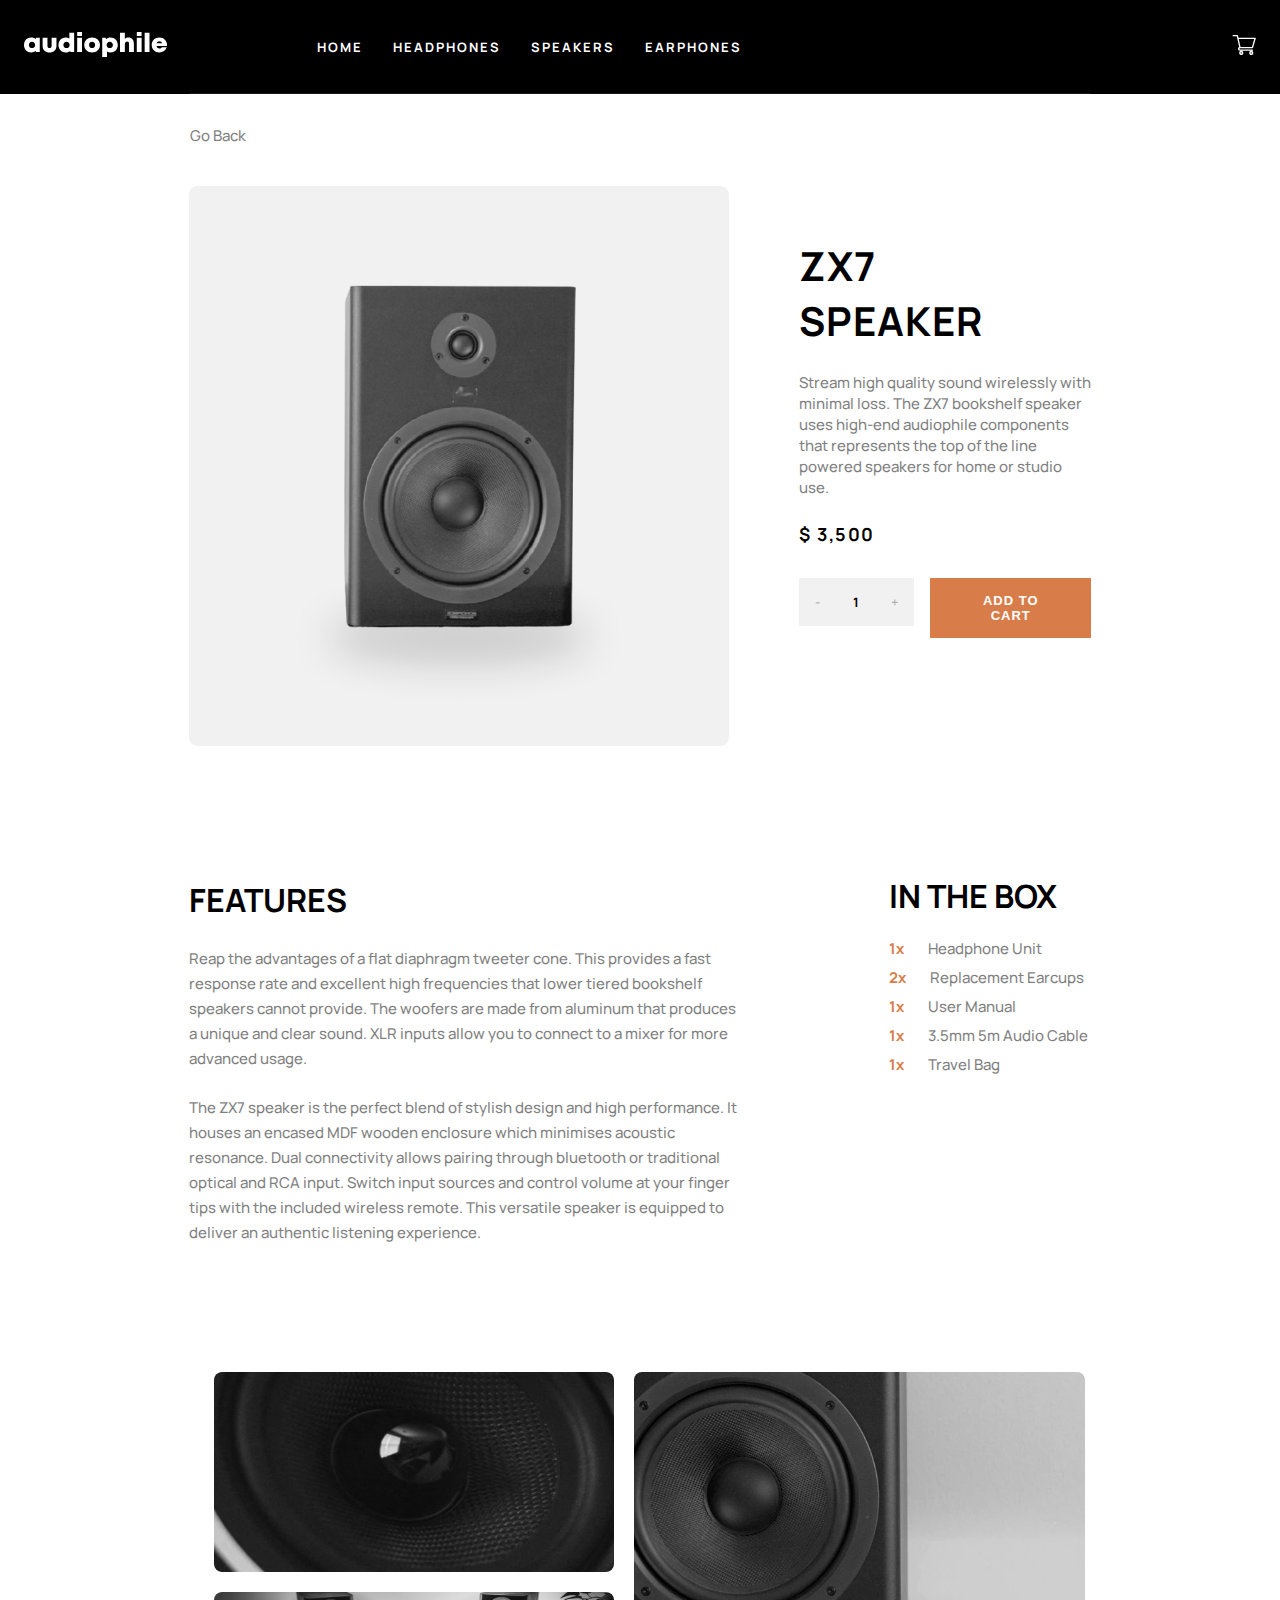
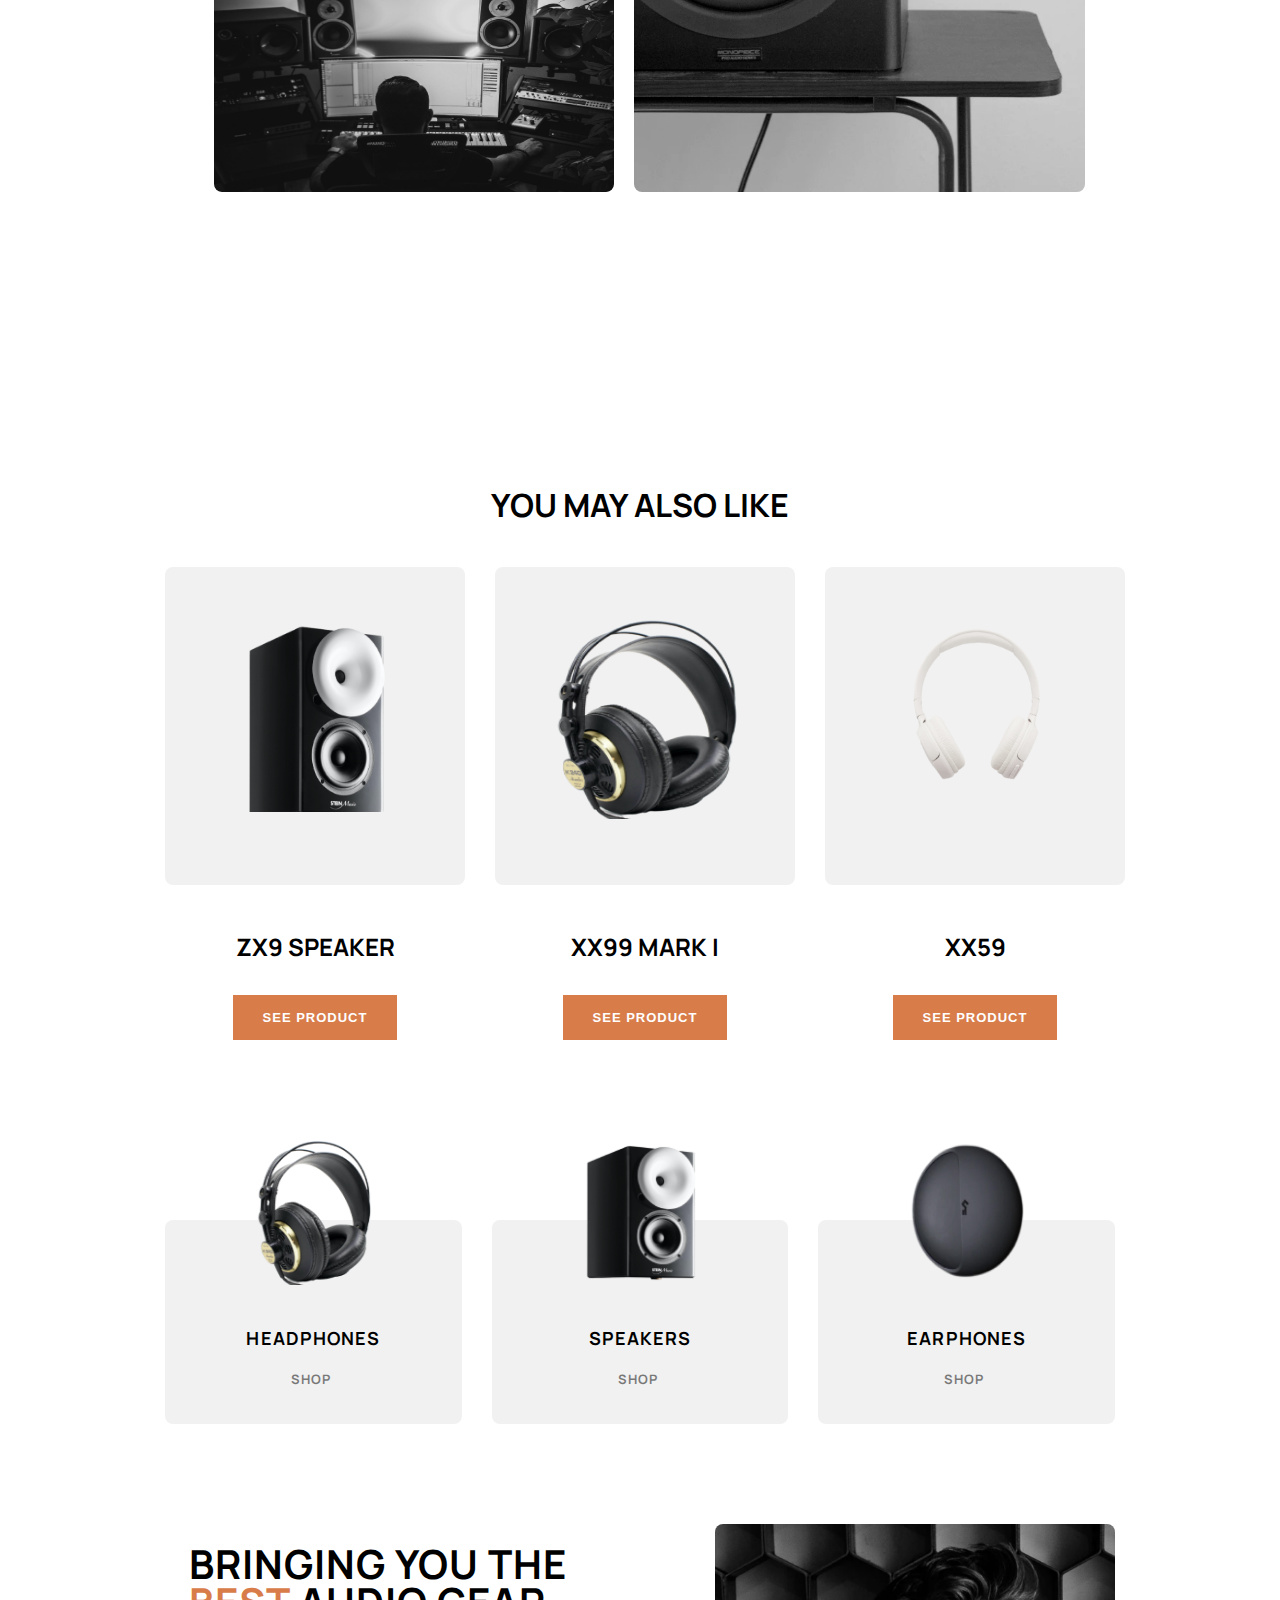
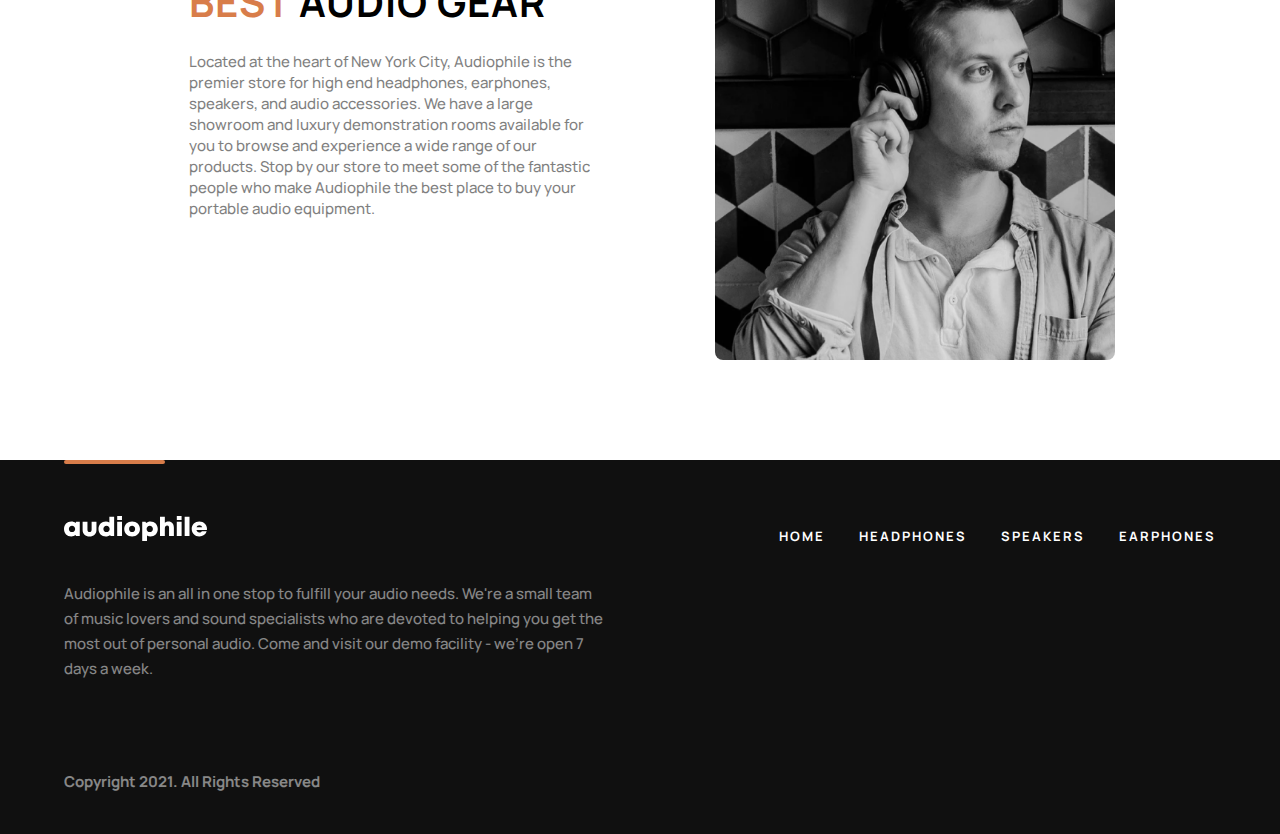
<file: speaker-product-2/index.html>
<!DOCTYPE html>
<html lang="en">
<head>
    <meta charset="UTF-8">
    <meta http-equiv="X-UA-Compatible" content="IE=edge">
    <meta name="viewport" content="width=device-width, initial-scale=1.0">
    <title>ZX7 SPEAKER</title>
    <link rel="stylesheet" href="styles.css">
    <link rel="stylesheet" href="https://cdnjs.cloudflare.com/ajax/libs/font-awesome/6.1.2/css/all.min.css" integrity="sha512-1sCRPdkRXhBV2PBLUdRb4tMg1w2YPf37qatUFeS7zlBy7jJI8Lf4VHwWfZZfpXtYSLy85pkm9GaYVYMfw5BC1A==" crossorigin="anonymous" referrerpolicy="no-referrer" />
</head>
<body>
    <div class="container">
        <header class="header">
            <div class="site-main">
                <nav class="site-nav">
                    <div class="gap">
                        <a class="site-nav__link none" href="#"><img src="../images/Group.svg"></a>
                        <a class="site-nav__link right" href="#"><img src="../images/audiophile 2.svg"></a>
                        <div class="dtb-block">
                            <a class="site-nav__link" href="../index.html">HOME</a>
                            <a class="site-nav__link" href="../headphones/index.html">HEADPHONES</a>
                            <a class="site-nav__link" href="../speakers/index.html">SPEAKERS</a>
                            <a class="site-nav__link" href="../earphones/index.html">EARPHONES</a>
                        </div>
                    </div>
                    <a class="site-nav__link" href="#"><img src="../images/Combined Shape.svg"></a>
                </nav>
                <div class="header-line"></div>
            </div>
        </header>
        <div class="main-width">
            <a class="XX99-box__link" href="../headphones/index.html">Go Back</a>
            <div class="XX99-box">
                <div class="XX99-box__img d-none"></div>
                <img class="XX99-box__img d-block" src="../images/Group 3 (2).png">
                <div>
                    <h1 class="XX99-box__head">ZX7 SPEAKER</h1>
                    <p class="XX99-box__text2">Stream high quality sound wirelessly with minimal loss. The ZX7 bookshelf speaker uses high-end audiophile components that represents the top of the line powered speakers for home or studio use.</p>
                    <h3 class="XX99-box__number">$ 3,500</h3>
                    <div class="flex-dtb">
                        <div class="XX99-box__select">
                            <span class="select-number ops">-</span>
                            <span class="select-number">1</span>
                            <span class="select-number ops">+</span>
                        </div>
                        <button class="XX99-box__btn">ADD TO CART</button>
                    </div>
                </div>
            </div>
            <div class="flex-dstb">
                <div class="feature-box">
                    <h1 class="features-box__head">FEATURES</h1>
                    <p class="feature-box__text">
                        Reap the advantages of a flat diaphragm tweeter cone. This provides a fast response rate and excellent high frequencies that lower tiered bookshelf speakers cannot provide. The woofers are made from aluminum that produces a unique and clear sound. XLR inputs allow you to connect to a mixer for more advanced usage.
                        <p class="feature-box__text">The ZX7 speaker is the perfect blend of stylish design and high performance. It houses an encased MDF wooden enclosure which minimises acoustic resonance. Dual connectivity allows pairing through bluetooth or traditional optical and RCA input. Switch input sources and control volume at your finger tips with the included wireless remote. This versatile speaker is equipped to deliver an authentic listening experience.</p>
                    </p>
                </div>
                <div>
                    <div class="box">
                        <h1 class="box__head">IN THE BOX</h1>
                        <div>
                            <div class="box__item">
                                <p class="box__number">1x</p>
                                <p class="box__text">Headphone Unit</p>
                            </div>
                            <div class="box__item">
                                <p class="box__number">2x</p>
                                <p class="box__text">Replacement Earcups</p>
                            </div>
                            <div class="box__item">
                                <p class="box__number">1x</p>
                                <p class="box__text">User Manual</p>
                            </div>
                            <div class="box__item">
                                <p class="box__number">1x</p>
                                <p class="box__text">3.5mm 5m Audio Cable</p>
                            </div>
                            <div class="box__item">
                                <p class="box__number">1x</p>
                                <p class="box__text">Travel Bag</p>
                            </div>
                        </div>
                    </div>
                </div>
            </div>
            <div class="product-img__box">
                <div>
                    <img class="product-img" src="../images/Bitmap (17).png">
                    <img class="product-img" src="../images/Bitmap (15).png">
                </div>
                <img class="product-img2" src="../images/Bitmap (16).png">
            </div>
            <div class="like-box">
                <h1 class="like-box__head">you may also like</h1>
                <div class="flex-tablet">
                    <div class="like-box__item">
                        <div class="like-box__back"><img class="like-box__img top" src="../images/image-removebg-preview(38) (1).png"></div>
                        <h2 class="like-box__head2">ZX9 SPEAKER</h2>
                        <a href="../speaker-product-1/index.html"><button class="like-box__btn">See Product</button></a>
                    </div>
                    <div class="like-box__item">
                        <div class="like-box__back"><img class="like-box__img2 top" src="../images/image-removebg-preview(41).png"></div>
                        <h2 class="like-box__head2">XX99 MARK I</h2>
                        <a href="../headphone-product-2/index.html"><button class="like-box__btn">See Product</button></a>
                    </div>
                    <div class="like-box__item">
                        <div class="like-box__back"><img class="like-box__img3 top" src="../images/image-removebg-preview(48).png"></div>
                        <h2 class="like-box__head2">XX59</h2>
                        <a href="../headphone-product-3/index.html"><button class="like-box__btn">See Product</button></a>
                    </div>
                </div>
            </div>
            <div class="site-shop">
                <div class="site-shop__item">
                    <img class="site-shop__img" src="../images/saru narsasi bor nauwni.png">
                    <h2 class="site-shop__head">HEADPHONES</h2>
                    <a class="site-shop__link" href="../headphones/index.html">SHOP<i class="fa-solid fa-angle-right"></i></a>
                </div>
                <div class="site-shop__item">
                    <img class="site-shop__img" src="../images/kalonka.png">
                    <h2 class="site-shop__head">SPEAKERS</h2>
                    <a class="site-shop__link" href="../speakers/index.html">SHOP<i class="fa-solid fa-angle-right"></i></a>
                </div>
                <div class="site-shop__item">
                    <img class="site-shop__img" src="../images/dumolo kalonka.png">
                    <h2 class="site-shop__head">EARPHONES</h2>
                    <a class="site-shop__link" href="../earphones/index.html">SHOP<i class="fa-solid fa-angle-right"></i></a>
                </div>
            </div>
            <div class="flex-bring">
                <div class="site-bring__img none"></div>
                <img class="site-bring__img-dtb dtb-block" src="../images/odam(nauwnili).png">
                <div class="site-bring">
                    <h1 class="site-bring__head">Bringing you the <br> <span class="red">best </span> audio gear</h1>
                    <p class="site-bring__text">Located at the heart of New York City, Audiophile is the premier store for high end headphones, earphones, speakers, and audio accessories. We have a large showroom and luxury demonstration rooms available for you to browse and experience a wide range of our products. Stop by our store to meet some of the fantastic people who make Audiophile the best place to buy your portable audio equipment.</p>
                </div>
            </div>
        </div>
        <footer class="footer">
            <div class="footer-line"></div>
            <nav class="footer-nav content">
                <a class="footer-nav__link bottom" href="#"><img src="../images/audiophile 2.svg"></a>
                <div class="footer-nav flex">
                    <a class="footer-nav__link" href="../index.html">HOME</a>
                    <a class="footer-nav__link" href="../headphones/index.html">HEADPHONES</a>
                    <a class="footer-nav__link" href="../speakers/index.html">SPEAKERS</a>
                    <a class="footer-nav__link" href="../earphones/index.html">EARPHONES</a>
                </div>
            </nav>
            <p class="footer-text">Audiophile is an all in one stop to fulfill your audio needs. We're a small team <br> of music lovers and sound specialists who are devoted to helping you get the <br> most out of personal audio. Come and visit our demo facility - we’re open 7 <br> days a week.</p>
            <div class="flex-box">
                <p class="footer-text weight">Copyright 2021. All Rights Reserved</p>
                <div>
                    <i class="fa-brands fa-square-facebook"></i>
                    <i class="fa-solid fa-dove"></i>
                    <i class="fa-brands fa-instagram"></i>
                </div>
            </div>
        </footer>
    </div>
</body>
</html>
</file>
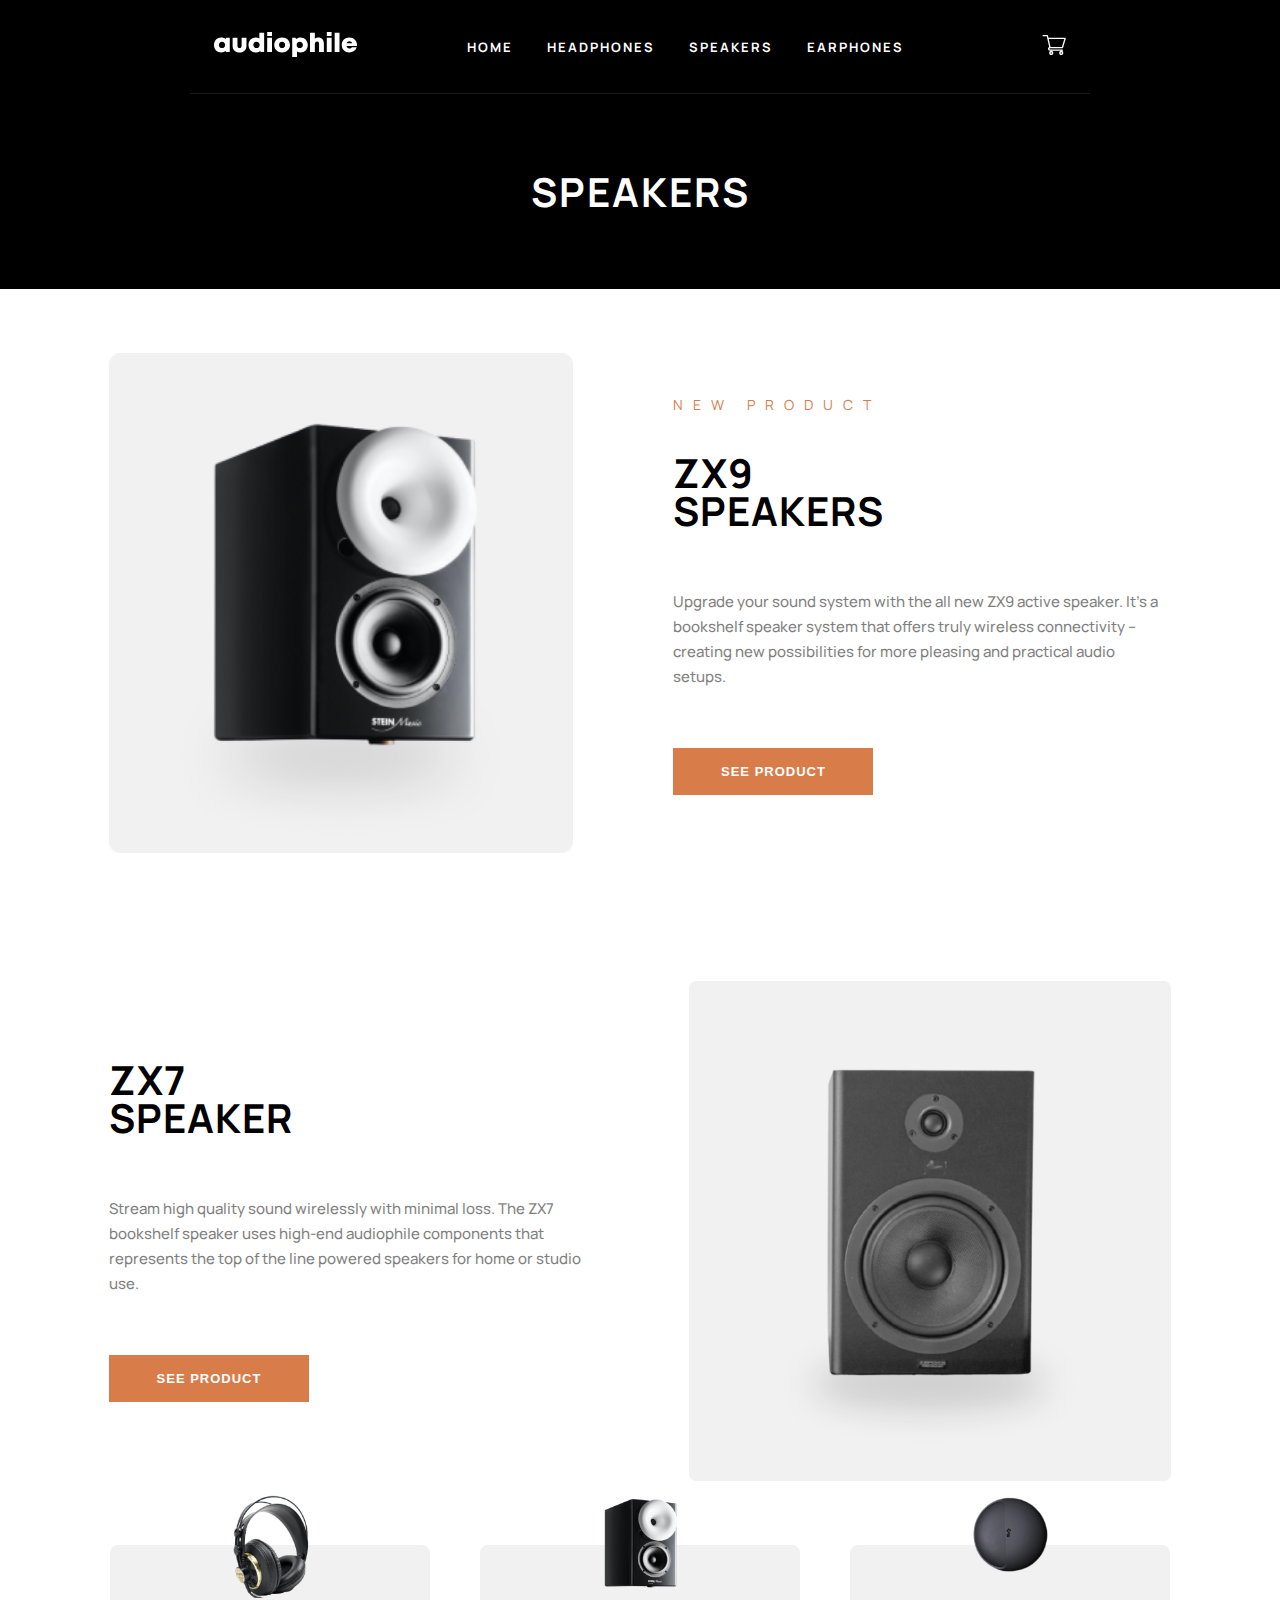
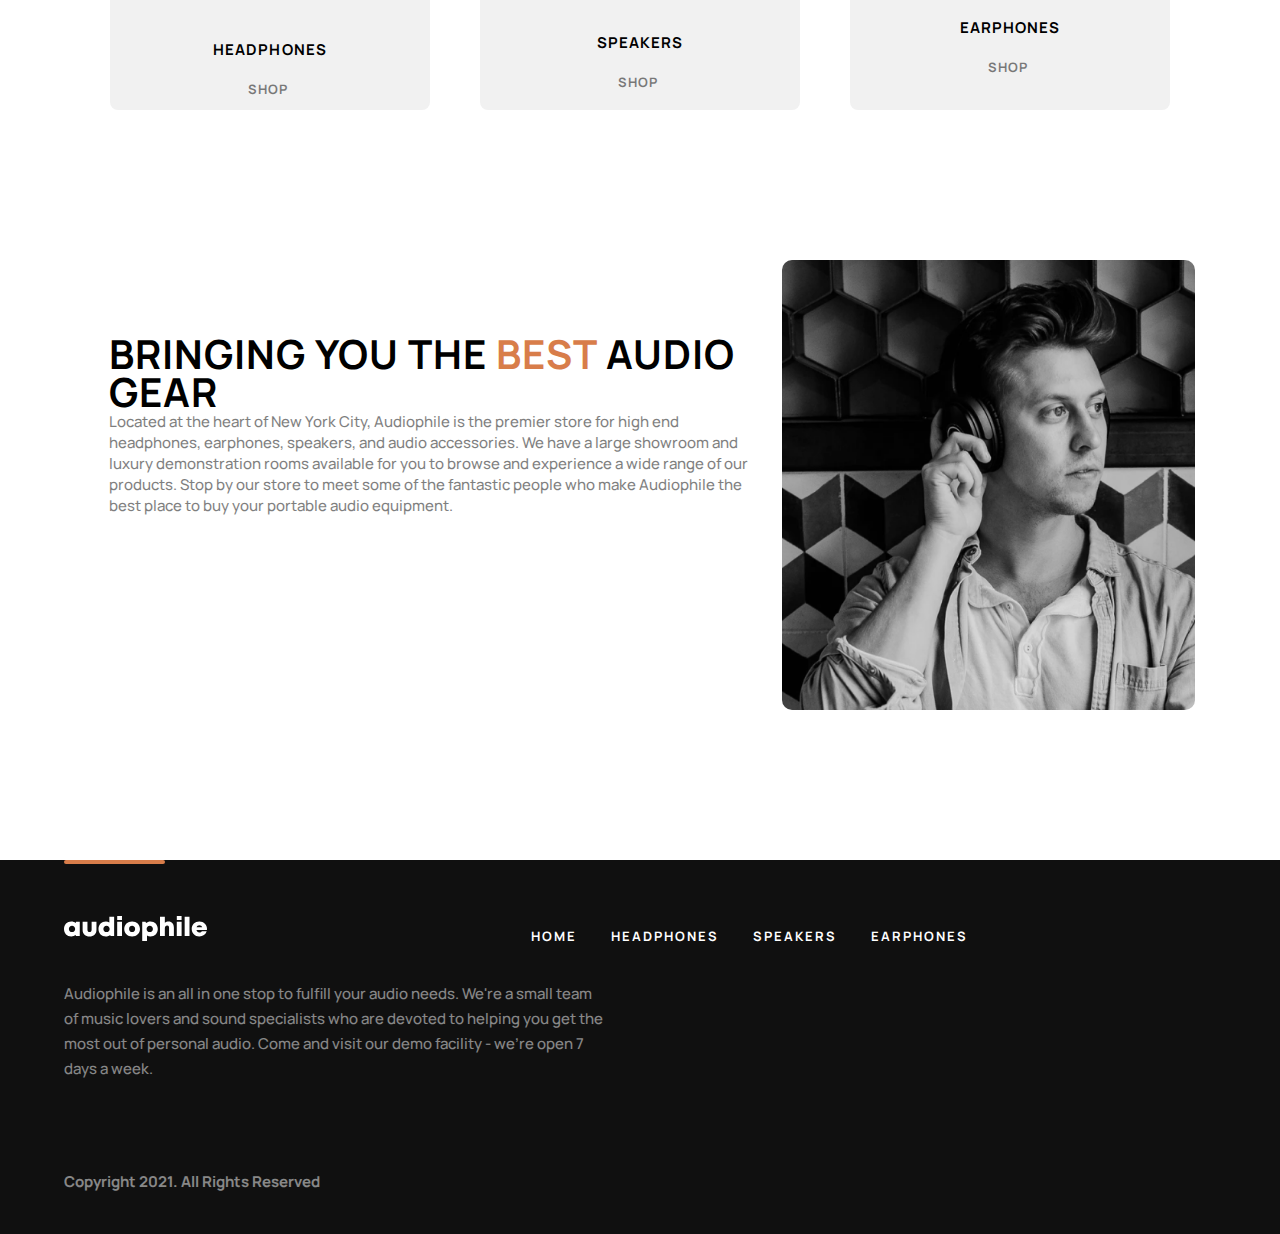
<file: speakers/index.html>
<!DOCTYPE html>
<html lang="en">
<head>
    <meta charset="UTF-8">
    <meta http-equiv="X-UA-Compatible" content="IE=edge">
    <meta name="viewport" content="width=device-width, initial-scale=1.0">
    <title>Speakers</title>
    <link rel="stylesheet" href="styles.css">
    <link rel="stylesheet" href="https://cdnjs.cloudflare.com/ajax/libs/font-awesome/6.1.2/css/all.min.css" integrity="sha512-1sCRPdkRXhBV2PBLUdRb4tMg1w2YPf37qatUFeS7zlBy7jJI8Lf4VHwWfZZfpXtYSLy85pkm9GaYVYMfw5BC1A==" crossorigin="anonymous" referrerpolicy="no-referrer" />
</head>
<body>
    <div class="container">
        <header class="header">
            <div class="site-main">
                <nav class="site-nav">
                    <div class="gap">
                        <a class="site-nav__link none" href="#"><img src="../images/Group.svg"></a>
                        <a class="site-nav__link right" href="#"><img src="../images/audiophile 2.svg"></a>
                        <div class="dtb-block">
                            <a class="site-nav__link" href="../index.html">HOME</a>
                            <a class="site-nav__link" href="../headphones/index.html">HEADPHONES</a>
                            <a class="site-nav__link" href="../speakers/index.html">SPEAKERS</a>
                            <a class="site-nav__link" href="../earphones/index.html">EARPHONES</a>
                        </div>
                    </div>
                    <a class="site-nav__link" href="#"><img src="../images/Combined Shape.svg"></a>
                </nav>
                <div class="header-line"></div>
                <h1 class="header-head">SPEAKERS</h1>
            </div>
        </header>

        <div class="XXninenine-box">
            <div class="XXninenine__img none"></div>
            <img class="XXninenine__d-img dtb-block" src="../images/Group 31.png">
            <div>
                <p class="XXninenine-box__text">NEW PRODUCT</p>
                <h1 class="XXninenine-box__head">ZX9 <br> Speakers</h1>
                <p class="XXninenine-box__text2">Upgrade your sound system with the all new ZX9 active speaker. It’s a bookshelf speaker system that offers truly wireless connectivity -- creating new possibilities for more pleasing and practical audio setups.</p>
                <a href="../speaker-product-1/index.html"><button class="XXninenine-box__btn">See Product</button></a>
            </div>
        </div>
        <div class="XXninenine-box reverse">
            <div class="XXninenine__img2 none"></div>
            <img class="XXninenine__d-img dtb-block" src="../images/Group 3 (2).png">
            <div>
                <h1 class="XXninenine-box__head">ZX7 <br> speaker</h1>
                <p class="XXninenine-box__text2">Stream high quality sound wirelessly with minimal loss. The ZX7 bookshelf speaker uses high-end audiophile components that represents the top of the line powered speakers for home or studio use.</p>
                <a href="../speaker-product-2/index.html"><button class="XXninenine-box__btn">See Product</button></a>
            </div>
        </div>
        <div class="site-shop">
            <div class="site-shop__item">
                <img class="site-shop__img" src="../images/saru narsasi bor nauwni.png">
                <h2 class="site-shop__head">HEADPHONES</h2>
                <a class="site-shop__link" href="../headphones/index.html">SHOP<i class="fa-solid fa-angle-right"></i></a>
            </div>
            <div class="site-shop__item">
                <img class="site-shop__img" src="../images/kalonka.png">
                <h2 class="site-shop__head">SPEAKERS</h2>
                <a class="site-shop__link" href="../speakers/index.html">SHOP<i class="fa-solid fa-angle-right"></i></a>
            </div>
            <div class="site-shop__item">
                <img class="site-shop__img" src="../images/dumolo kalonka.png">
                <h2 class="site-shop__head">EARPHONES</h2>
                <a class="site-shop__link" href="../earphones/index.html">SHOP<i class="fa-solid fa-angle-right"></i></a>
            </div>
        </div>
        <div class="flex-bring">
            <div class="site-bring__img none"></div>
            <img class="site-bring__img-dtb dtb-block" src="../images/odam(nauwnili).png">
            <div class="site-bring">
                <h1 class="site-bring__head">Bringing you the <span class="red">best</span> audio gear</h1>
                <p class="site-bring__text">Located at the heart of New York City, Audiophile is the premier store for high end headphones, earphones, speakers, and audio accessories. We have a large showroom and luxury demonstration rooms available for you to browse and experience a wide range of our products. Stop by our store to meet some of the fantastic people who make Audiophile the best place to buy your portable audio equipment.</p>
            </div>
        </div>
        <footer class="footer">
            <div class="footer-line"></div>
            <nav class="footer-nav content">
                <a class="footer-nav__link bottom" href="#"><img src="../images/audiophile 2.svg"></a>
                <div class="footer-nav flex">
                    <a class="footer-nav__link" href="../index.html">HOME</a>
                    <a class="footer-nav__link" href="../headphones/index.html">HEADPHONES</a>
                    <a class="footer-nav__link" href="../speakers/index.html">SPEAKERS</a>
                    <a class="footer-nav__link" href="../earphones/index.html">EARPHONES</a>
                </div>
            </nav>
            <p class="footer-text">Audiophile is an all in one stop to fulfill your audio needs. We're a small team <br> of music lovers and sound specialists who are devoted to helping you get the <br> most out of personal audio. Come and visit our demo facility - we’re open 7 <br> days a week.</p>
            <div class="flex-box">
                <p class="footer-text weight">Copyright 2021. All Rights Reserved</p>
                <div>
                    <i class="fa-brands fa-square-facebook"></i>
                    <i class="fa-solid fa-dove"></i>
                    <i class="fa-brands fa-instagram"></i>
                </div>
            </div>
        </footer>
    </div>
</body>
</html>
</file>
<file: styles.css>
@import url('https://fonts.googleapis.com/css2?family=Manrope:wght@200;300;400;500;600;700;800&display=swap');
* {
    padding: 0;
    margin: 0;
    box-sizing: border-box;
}
.container {
    min-width: 375px;
    width: 100%;
    margin: auto;
    font-family: Manrope;
}
.header {
    width: 100%;
    height: 600px;
    background-image: url(../images/Bitmap.png);
    background-size: cover;
    background-position: center;
    background-repeat: no-repeat;
}
.site-nav {
    max-width: 900px;
    margin: auto;
    display: flex;
    padding: 32px 24px;
    justify-content: space-between;
    align-items: center;
}
.site-nav__links-box {
    display: none;
}
.site-nav__texts {
    display: flex;
    align-items: center;
    gap: 70px;
}
.header-line {
    max-width: 900px;
    margin: auto;
    border-bottom: 1px solid #fff;
    opacity: .1;
}
.site-main {
    margin-top: 108px;
    text-align: center;
}
.site-main__head {
    font-size: 14px;
    font-weight: 400;
    line-height: 19px;
    letter-spacing: 10px;
    color: white;
    opacity: .5;
    padding-bottom: 16px;
}
.site-main__head2 {
    font-size: 36px;
    font-weight: 700;
    line-height: 40px;
    letter-spacing: 1px;
    color: white;
    padding-bottom: 24px;
    text-transform: uppercase;
}
.site-main__text {
    font-size: 15px;
    font-weight: 500;
    line-height: 25px;
    color: white;
    opacity: .75;
    padding-bottom: 28px;
}
.site-main__btn {
    font-size: 13px;
    font-weight: 700;
    line-height: 17px;
    letter-spacing: 1px;
    padding: 15px 30px;
    color: white;
    border: none;
    transition: all .2s;
    background-color: #D87D4A;
    text-transform: uppercase;
}
.site-main__btn:hover {
    background-color: #FBAF85;
}
.site-shop {
    max-width: 1110px;
    margin: auto;
    margin-top: 125px;
    display: flex;
    flex-direction: column;
    gap: 68px;
}
.site-shop__img {
    width: 80px;
    margin-top: -50px;
}
.site-shop__item {
    width: 327px;
    height: 165px;
    margin: auto;
    border-radius: 8px;
    text-align: center;
    background-color: #f1f1f1;
}
.site-shop__head {
    font-size: 15px;
    font-weight: 700;
    letter-spacing: 1.07px;
    padding-top: 36px;
    padding-bottom: 17px;
}
.site-shop__link {
    font-size: 13px;
    font-weight: 700;
    letter-spacing: 1px;
    color: black;
    opacity: .5;
    transition: all .2s;
    text-decoration: none;
}
.site-shop__link:hover {
    color: #D87D4A;
}
.fa-angle-right {
    color: #d3692b;
    font-size: 16px;
    padding-left: 13px;
}
.ZXnine {
    margin: auto;
    margin: 0 30px;
    margin-top: 120px;
    margin-bottom: 30px;
    padding: 55px 25px;
    border-radius: 8px;
    text-align: center;
    background-color: #D87D4A;
}
.ZXnine__img2 {
    display: none;
}
.ZXnine__head {
    font-size: 36px;
    font-weight: 700;
    padding-top: 30px;
    color: white;
}
.ZXnine__text {
    font-size: 15px;
    font-weight: 500;
    color: white;
    opacity: .75;
    padding: 24px 0;
}
.ZXnine__btn {
    font-size: 13px;
    font-weight: 700;
    letter-spacing: 1px;
    color: white;
    padding: 15px 30px;
    background-color: #000;
    border: none;
    transition: all .2s;
    text-transform: uppercase;
}
.ZXnine__btn:hover {
    background-color: #4C4C4C;
}
.ZXseven {
    height: 300px;
    margin: auto;
    margin: 0 30px;
    padding-left: 30px;
    border-radius: 8px;
    margin-bottom: 30px;
    background-image: url(../images/mobile.png);
    background-repeat: no-repeat;
    background-position: center;
    background-size: cover;
}
.ZXseven__head {
    font-size: 28px;
    font-weight: 700;
    letter-spacing: 2px;
    padding-top: 90px;
    padding-bottom: 32px;
}
.ZXseven__btn {
    font-size: 13px;
    font-weight: 700;
    letter-spacing: 1px;
    border: 1px solid #000;
    background-color: transparent;
    padding: 15px 30px;
    margin-bottom: 100px;
    transition: all .2s;
    text-transform: uppercase;
}
.ZXseven__btn:hover {
    color: white;
    background-color: #000;
}
.YXone {
    width: 327px;
    margin: auto;
    margin-bottom: 120px;
}
.YXone__img {
    width: 327px;
    border-radius: 8px;
    margin-bottom: 30px;
}
.YXone__text-box {
    height: 200px;
    border-radius: 8px;
    padding-left: 25px;
    background-color: #F1F1F1;
}
.YXone__head {
    padding-top: 40px;
}
.YXone__btn {
    text-transform: uppercase;
    font-size: 13px;
    font-weight: 700;
    padding: 15px 30px;
    margin-top: 32px;
    transition: all .2s;
    border: 1px solid #000;
}
.YXone__btn:hover {
    color: #fff;
    background-color: #000;
}
.site-bring {
    margin: auto;
    padding: 0 24px;
    margin-bottom: 120px;
    text-align: center;
}
.site-bring__img {
    min-width: 327px;
    height: 300px;
    margin:0 30px;
    border-radius: 8px;
    margin-bottom: 30px;
    background-image: url(../images/tablet\ odam.png);
    background-repeat: no-repeat;
    background-size: cover;
    background-position: center;
}
.dtb-none {
    display: none;
}
.site-bring__head {
    font-size: 28px;
    font-weight: 700;
    line-height: 38px;
    letter-spacing: 1px;
    padding-bottom: 30px;
    text-transform: uppercase;
}
.red {
    color: #D87D4A;
}
.site-bring__text {
    font-size: 15px;
    font-weight: 500;
    color: #000;
    opacity: .5;
}
.footer {
    padding: 0 24px;
    padding-bottom: 38px;
    text-align: center;
    background-color: #101010;
}
.footer-line {
    width: 101px;
    margin: auto;
    border-top: 4px solid #D87D4A;
    border-radius: 10px;
}
.footer-nav {
    display: flex;
    flex-direction: column;
    gap: 16px;
    padding-bottom: 48px;
}
.bottom {
    margin-top: 52px;
    margin-bottom: 24px;
}
.footer-nav__link {
    font-size: 13px;
    font-weight: 700;
    line-height: 25px;
    letter-spacing: 2px;
    display: block;
    color: white;
    transition: all .2s;
    text-decoration: none;
}
.footer-nav__link:hover {
    color: #D87D4A;
}
.footer-text {
    font-size: 15px;
    font-weight: 500;
    line-height: 25px;
    color: white;
    opacity: .5;
}
.weight {
    padding-top: 48px;
    font-weight: 700;
    padding-bottom: 50px;
}
.fa-brands {
    color: white;
    font-size: 24px;
    margin: 0 16px;
    transition: all .2s;
}
.fa-brands:hover {
    color: #D87D4A;
}
.fa-dove {
    color: white;
    transition: all .2s;
    font-size: 24px;
}
.fa-dove:hover {
    color: #D87D4A;
}
@media (min-width: 750px) {
    .site-nav__texts {
        display: flex;
        align-items: center;
    }
    .header {
        height: 625px;
        background-image: url(../images/tablet.png);
    }
    .site-main__head2 {
        font-size: 56px;
        line-height: 58px;
        letter-spacing: 2px;
    }
    .site-shop {
        flex-direction: row;
        gap: 0;
    }
    .site-shop__item {
        width: 223px;
    }
    .ZXnine {
        padding: 52px 0 64px 0;
    }
    .ZXnine__img {
        width: 197px;
        height: 237px;
    }
    .ZXnine__head {
        padding-top: 64px;
        font-size: 56px;
    }
    .ZXnine__text {
        padding: 24px 0 40px 0;
    }
    .ZXseven {
        background-size: cover;
        background-image: url(../images/azginas\ koringan\ kalonka.png);
    }
    .YXone {
        width: 708px;
        display: flex;
        gap: 20px;
    }
    .YXone__img {
        width: 345px;
        height: 320px;
    }
    .YXone__text-box {
        width: 345px;
        height: 320px;
        padding-top: 50px;
        padding-left: 40px;
    }
    .site-bring__head {
        font-size: 40px;
        padding: 0 98px;
        padding-bottom: 32px;
    }
    .site-bring__text {
        padding: 0 70px;
    }
    .footer {
        padding-bottom: 0;
    }
    .footer-nav {
        gap: 34px;
        padding-bottom: 32px;
    }
    .footer-line {
        margin: 0 40px;
    }
    .bottom {
        text-align: start;
        padding-left: 40px;
        margin-bottom: 0px;
    }
    .flex {
        flex-direction: row;
        padding:0 40px;
    }
    .footer-text {
        text-align: left;
        padding-left: 40px;
        padding-bottom: 40px;
    }
    .flex-box {
        display: flex;
        align-items: center;
        justify-content: space-between;
    }
}
@media (min-width: 1024px) {
    .header {
        height: 630px;
        background-image: url(../images/Bitmap\ \(4\).png);
    }
    .none {
        display: none;
    }
    .header-nav {
        max-width: 900px;
        margin: auto;
    }
    .site-nav__links-box {
        display: block;
        display: flex;
        gap: 34px;
        align-items: center;
        padding-left: 110px;
    }
    .site-nav__link {
        font-size: 13px;
        font-weight: 700;
        letter-spacing: 2px;
        color: white;
        transition: all .2s;
        text-decoration: none;
    }
    .site-nav__texts {
        gap: 0;
    }
    .site-nav__link:hover {
        color: #D87D4A;
    }
    .site-main {
        margin-left: 90px;
        text-align: left;
    }
    .site-shop__item {
        width: 250px;
        height: 150px;
    }
    .ZXnine {
        display: flex;
        padding: 0;
        padding-top: 95px;
    }
    .ZXnine__img2 {
        display: block;
        height: 493px;
        margin-left: 80px;
    }
    .ZXnine__text-box {
        padding-top: 30px;
        padding-left: 100px;
        text-align: left;
    }
    .ZXnine__head {
        padding: 0;
    }
    .YXone {
        width: 965px;
        margin: auto;
    }
    .YXone__img {
        width: 470px;
        height: 300px;
    }
    .YXone__text-box {
        width: 470px;
        height: 300px;
    }
    .flex-bring {
        width: 980px;
        margin: 150px auto;
        display: flex;
        flex-direction: row-reverse;
    }
    .site-bring__img-dtb {
        width: 400px;
        border-radius: 8px;
    }
    .dtb-none {
        display: block;
    }
    .site-bring {
        text-align: left;
    }
    .site-bring__head {
        padding-left: 0;
    }
    .site-bring__text {
        padding-left: 0;
    }
    .footer-nav {
        
        flex-direction: row;
        align-items: end;
    }
    .bottom {
        margin-right: 300px;
    }
    .flex-box {
        align-items: start;
    }
}
@media (min-width: 1440px) {
    .header-nav {
        max-width: 1110px;
    }
    .site-main {
        padding-left: 75px;
    }
    .site-shop__item {
        width: 350px;
        height: 205px;
    }
    .site-shop__head {
        font-size: 18px;
    }
    .site-shop__img {
        width: 130px;
        margin-top: -80px;
    }
    .ZXnine__img2 {
        margin-left: 130px;
    }
    .ZXnine__text-box {
        padding-left: 150px;
    }
    .YXone {
        width: 1380px;
        margin: auto;
        margin-top: 48px;
        gap: 30px;
    }
    .YXone__img {
        width: 700px;
        height: 350px;
    }
    .YXone__text-box {
        width: 700px;
        height: 350px;
        padding-left: 95px;
        padding-top: 70px;
    }
    .flex-bring {
        width: 1200px;
        margin: 150px auto;
        display: flex;
        align-items: flex-start;
        gap: 100px;
    }
    .site-bring__img-dtb {
        width: 800px;
        height: 600px;
    }
    .footer {
        padding: 0 165px;
    }
    .content {
        justify-content: space-between;
    }
}
</file>
<file: earphone-product-1/styles.css>
@import url('https://fonts.googleapis.com/css2?family=Manrope:wght@200;300;400;500;600;700;800&display=swap');
* {
    padding: 0;
    margin: 0;
    box-sizing: border-box;
}
.container {
    min-width: 375px;
    margin: auto;
    font-family: Manrope;
}
.header {
    padding-bottom: 30px;
}
.main-width {
    max-width: 1110px;
    margin: auto;
}
.site-main {
    text-align: center;
    background-color: #000;
}
.site-nav {
    width: 100%;    
    margin: auto;
    padding: 32px 24px;
    display: flex;
    justify-content: space-between;
    align-items: center;
}
.site-nav__link {
    transition: all .2s;
}
.site-nav__link:hover {
    color: #d3692b;
}
.site-nav__texts {
    display: flex;
    align-items: center;
}
.gap {
    display: flex;
    align-items: center;
    gap: 70px;
}
.dtb-block {
    display: none;
}
.header-line {
    max-width: 900px;
    margin: auto;
    border-top: 1px solid #fff;
    opacity: .1;
}
.XX99-box {
    padding: 16px 24px;
}
.d-block {
    display: none;
}
.XX99-box__link {
    font-size: 15px;
    font-weight: 500;
    opacity: .5;
    color: black;
    padding-left: 25px;
    text-decoration: none;
}
.XX99-box__img {
    height: 327px;
    margin-top: 24px;
    margin-bottom: 32px;
    border-radius: 8px;
    background-position: center;
    background-repeat: no-repeat;
    background-size: contain;
    background-image: url(..//images/Group\ 3\ \(3\).png);
}
.XX99-box__text {
    color: #D87D4A;
    letter-spacing: 10px;
}
.XX99-box__head {
    padding: 24px 0;
    padding-right: 50px;
    font-size: 28px;
    font-weight: 700;
    letter-spacing: 1px;
    text-transform: uppercase;
}
.XX99-box__text2 {
    font-size: 15px;
    font-weight: 500;
    opacity: .5;
    padding-bottom: 24px;
}
.XX99-box__number {
    font-size: 18px;
    font-weight: 700;
    line-height: 24.5px;
    letter-spacing: 1.5px;
    padding-bottom: 31px;
}
.flex {
    display: flex;
    gap: 16px;
    margin-bottom: 75px;
}
.flex-dtb {
    display: flex;
    gap: 16px;
    padding-bottom: 88px;
}
.XX99-box__select {
    width: 120px;
    height: 48px;
    display: flex;
    justify-content: space-around;
    background-color: #F1F1F1;
}
.select-number {
    font-size: 13px;
    font-weight: 700;
    margin: auto;
}
.ops {
    transition: all .2s;
    opacity: .25;
    cursor: pointer;
}
.ops:hover {
    opacity: 10;
    color: #d3692b;
}
.XX99-box__btn {
    font-size: 13px;
    font-weight: 700;
    letter-spacing: 1px;
    padding: 15px 32px;
    color: white;
    border: none;
    transition: all .2s;
    background-color: #D87D4A;
}
.XX99-box__btn:hover {
    background-color: #fbaf85;
}
.feature-box {
    margin: auto;
    padding: 0 24px;
    padding-bottom: 88px;
}
.feature-box__head {
    font-size: 24px;
    font-weight: 700;
    letter-spacing: .86px;
}
.feature-box__text {
    font-size: 15px;
    font-weight: 500;
    line-height: 25px;
    opacity: .5;
    padding-top: 24px;
}
.box {
    margin: auto;
    padding: 0 24px;
    padding-bottom: 80px;
}
.box__head {
    font-size: 24px;
    font-weight: 700;
    line-height: 36px;
    letter-spacing: .86;
    padding-bottom: 24px;
}
.box__item {
    display: flex;
    gap: 24px;
    padding-bottom: 8px;
}
.box__number {
    font-size: 15px;
    font-weight: 700;
    color: #D87D4A;
}
.box__text {
    font-size: 15px;
    font-weight: 500;
    opacity: .5;
}
.product-img__box {
    width: 330px;
    margin: auto;
    display: flex;
    flex-direction: column;
    gap: 20px;
}
.product-img {
    height: 170px;
    border-radius: 8px;
    margin-top: 15px;
}
.product-img2 {
    height: 360px;
    border-radius: 8px;
}
.like-box {
    width: 330px;
    margin: auto;
}
.like-box__head {
    font-size: 24px;
    font-weight: 700;
    padding-top: 100px;
    padding-bottom: 40px;
    text-transform: uppercase;
    text-align: center;
}
.like-box__item {
    text-align: center;
}
.like-box__back {
    width: 327px;
    height: 120px;
    border-radius: 8px;
    background-color: #f1f1f1;
}
.like-box__img {
    width: 73px;
    height: 95px;
    border-radius: 8px;
}
.like-box__img2 {
    width: 79px;
    height: 83px;
}
.like-box__img3 {
    width: 71px;
    height: 86px;
}
.top {
    margin-top: 12px;
}
.like-box__head2 {
    font-size: 24px;
    font-weight: 700;
    padding-top: 45px;
    padding-bottom: 32px;
}
.like-box__btn {
    font-size: 13px;
    font-weight: 700;
    letter-spacing: 1px;
    color: white;
    border: none;
    padding: 15px 30px;
    margin-bottom: 55px;
    text-transform: uppercase;
    background-color: #D87D4A;
    transition: all .2s;
}
.like-box__btn:hover {
    background-color: #fbaf85;
}
.site-shop {
    margin-top: 125px;
    display: flex;
    flex-direction: column;
    padding-bottom: 100px;
    gap: 68px;
}
.site-shop__img {
    width: 80px;
    margin-top: -50px;
}
.site-shop__item {
    width: 327px;
    height: 165px;
    margin: auto;
    border-radius: 8px;
    text-align: center;
    background-color: #f1f1f1;
}
.site-shop__head {
    font-size: 15px;
    font-weight: 700;
    letter-spacing: 1.07px;
    padding-top: 36px;
    padding-bottom: 17px;
}
.site-shop__link {
    font-size: 13px;
    font-weight: 700;
    letter-spacing: 1px;
    color: black;
    transition: all .2s;
    opacity: .5;
    text-decoration: none;
}
.site-shop__link:hover {
    color: #D87D4A;
}
.fa-angle-right {
    color: #d3692b;
    font-size: 16px;
    padding-left: 5px;
}
.site-bring {
    text-align: center;
    padding: 0 24px;
    padding-bottom: 120px;
}
.site-bring__img {
    min-width: 327px;
    height: 300px;
    margin:0 30px;
    border-radius: 8px;
    margin-bottom: 30px;
    background-image: url(../images/tablet\ odam.png);
    background-repeat: no-repeat;
    background-size: cover;
    background-position: center;
}
.dtb-none {
    display: none;
}
.site-bring__head {
    font-size: 28px;
    font-weight: 700;
    line-height: 38px;
    letter-spacing: 1px;
    padding-bottom: 30px;
    text-transform: uppercase;
}
.red {
    color: #D87D4A;
}
.site-bring__text {
    font-size: 15px;
    font-weight: 500;
    color: #000;
    opacity: .5;
}
.footer {
    padding: 0 24px;
    padding-bottom: 38px;
    text-align: center;
    background-color: #101010;
}
.footer-line {
    width: 101px;
    margin: auto;
    border-top: 4px solid #D87D4A;
    border-radius: 10px;
}
.footer-nav {
    display: flex;
    flex-direction: column;
    gap: 16px;
}
.bottom {
    margin-top: 52px;
    margin-bottom: 24px;
}
.footer-nav__link {
    font-size: 13px;
    font-weight: 700;
    line-height: 25px;
    letter-spacing: 2px;
    display: block;
    color: white;
    transition: all .2s;
    text-decoration: none;
}
.footer-nav__link:hover {
    color: #D87D4A;
}
.footer-text {
    font-size: 15px;
    font-weight: 500;
    line-height: 25px;
    color: white;
    opacity: .5;
}
.weight {
    padding-top: 48px;
    font-weight: 700;
    padding-bottom: 50px;
}
.fa-brands {
    color: white;
    font-size: 24px;
    margin: 0 16px;
    transition: all .2s;
}
.fa-brands:hover {
    color: #D87D4A;
}
.fa-dove {
    color: white;
    transition: all .2s;
    font-size: 24px;
}
.fa-dove:hover {
    color: #D87D4A;
}
@media (min-width: 750px) {
    .XX99-box {
        display: flex;
        align-items: center;
        gap: 70px;
        padding-bottom: 100px;
    }
    .d-none {
        display: none;
    }
    .flex-dtb {
        display: flex;
        gap: 16px;
    }
    .d-block {
        display: block;
        width: 500px;
        height: 500px;
    }
    .XX99-box__img {
        width: 300px;
        height: 450px;
        margin-top: 24px;
        margin-bottom: 32px;
        border-radius: 8px;
        background-position: center;
        background-repeat: no-repeat;
        background-size: contain    ;
        background-image: url(..//images/Group\ 3\ \(7\).png);
    }
    .XX99-box__head {
        font-size: 40px;
    }
    .box {
        display: flex;
        gap: 200px;
    }
    .box__head {
        font-size: 32px;
    }
    .product-img__box {
        width: 650px;
        height: 350px;
        display: flex;
        flex-direction: row;
    }
    .product-img2 {
        margin-top: 15px;
    }
    .like-box {
        width: 700px;
    }
    .like-box__head {
        font-size: 32px;
    }
    .flex-tablet {
        display: flex;
        gap: 11px;
    }
    .like-box__back {
        width: 223px;
        height: 318px;
    }
    .like-box__img {
        width: 148px;
        height: 193px;
    }
    .like-box__img2 {
        width: 190px;
        height: 200px;
    }
    .like-box__img3 {
        width: 143px;
        height: 172px;
    }
    .site-shop {
        flex-direction: row;
        gap: 0;
    }
    .site-shop__item {
        width: 223px;
    }
    .site-bring__head {
        font-size: 40px;
    }
    .footer {
        padding-bottom: 0;
    }
    .footer-nav {
        gap: 34px;
        padding-bottom: 32px;
    }
    .footer-line {
        margin: 0 40px;
    }
    .bottom {
        text-align: start;
        padding-left: 40px;
        margin-bottom: 0px;
    }
    .flex {
        flex-direction: row;
        padding: 0 40px;
    }
    .footer-text {
        text-align: left;
        padding-left: 40px;
        padding-bottom: 40px;
    }
    .flex-box {
        display: flex;
        align-items: center;
        justify-content: space-between;
    }
}
@media (min-width: 1024px) {
    .gap {
        display: flex;
        gap: 150px;
    }
    .dtb-block {
        display: flex;
        gap: 30px;
    }
    .site-nav__link {
        font-size: 13px;
        font-weight: 700;
        letter-spacing: 2px;
        text-decoration: none;
        color: #fff;
    }
    .main-width {
        max-width: 950px;
    }
    .XX99-box__img {
        width: 540px;
        height: 560px;
    }
    .none {
        display: none;
    }
    .flex-dstb {
        display: flex;
        gap: 100px;
    }
    .box {
        min-width: 250px;
        display: block;
    }
    .product-img__box {
        width: 900px;
        margin: auto;
        padding: 24px;
        margin-bottom: 300px;
    }
    .product-img {
        width: 400px;
        height: 200px;
    }
    .product-img2 {
        width: 900px;
        height: 420px;
    }
    .like-box {
        width: 100%;
    }
    .flex-tablet {
        gap: 30px;
    }
    .like-box__back {
        width: 300px;
        height: 318px;
        padding-top: 40px;
    }
    .site-shop {
        gap: 30px;
    }
    .site-shop__item {
        width: 350px;
        height: 204px;
    }
    .site-shop__img {
        width: 120px;
        height: 145px;
        margin-top: -80px;
    }
    .site-shop__head {
        font-size: 18px;
    }
    .flex-bring {
        display: flex;
        align-items: center;
        gap: 100px;
        flex-direction: row-reverse;
        margin-bottom: 100px;
    }
    .site-bring {
        text-align: left;
    }
    .site-bring__img-dtb {
        border-radius: 8px;
        width: 400px;
    }
    .site-bring__head {
        font-size: 40px;
    }
    .footer-nav {
        flex-direction: row;
        justify-content: space-between;
        align-items: flex-end;
    }
    .bottom {
        margin-right: 250px;
    }
    .flex {
        margin-bottom: 0;
    }
    .flex-box {
        align-items: flex-start;
    }
}
@media (min-width: 1440px) {
    .main-width {
        max-width: 1110px;
    }
    .gap {
        gap: 350px;
    }
    .product-img__box {
        width: 1110px;
    }
    .product-img {
        width: 450px;
        height: 300px;
    }
    .product-img2 {
        width: 600px;
        height: 620px;
    }
}
</file>
<file: earphones/styles.css>
@import url('https://fonts.googleapis.com/css2?family=Manrope:wght@200;300;400;500;600;700;800&display=swap');
* {
    padding: 0;
    margin: 0;
    box-sizing: border-box;
}
.container {
    min-width: 375px;
    margin: auto;
    font-family: Manrope;
}
.site-main {
    text-align: center;
    background-color: #000;
}
.site-nav {
    max-width: 900px;
    margin: auto;
    padding: 32px 24px;
    transition: all .2s;
    display: flex;
    justify-content: space-between;
}
.site-nav__link:hover {
    color: #d3692b;
}
.gap {
    display: flex;
    align-items: center;
    gap: 70px;
}
.dtb-block {
    display: none;
}
.header-line {
    border-top: 1px solid #fff;
    opacity: .1;
}
.header-head {
    font-size: 28px;
    font-weight: 700;
    color: #fff;
    padding: 32px 0;
    letter-spacing: 2px;
}
.XXninenine-box {
    min-width: 375px;
    margin: auto;
    display: flex;
    padding: 64px 24px;
    gap: 24px;
    flex-direction: column;
    text-align: center;
}
.XXninenine__img {
    height: 352px;
    border-radius: 10px;
    background-image: url(../images/Group\ 3\ \(4\).png);
    background-size: cover;
    background-repeat: no-repeat;
    background-position: center;
}
.XXninenine__img2 {
    height: 352px;
    border-radius: 10px;
    background-image: url(../images/Group\ 3\ \(1\).png);
    background-size: cover;
    background-repeat: no-repeat;
    background-position: center;
}
.XXninenine-box__text {
    font-size: 14px;
    font-weight: 400;
    padding-top: 8px;
    letter-spacing: 10px;
    color: #D87D4A;
}
.XXninenine-box__head {
    font-size: 28px;
    font-weight: 700;
    text-transform: uppercase;
    letter-spacing: 1px;
    line-height: 38px;
    padding: 24px 0;
}
.XXninenine-box__text2 {
    font-size: 15px;
    font-weight: 500;
    opacity: .5;
    line-height: 25px;
}
.XXninenine-box__btn {
    width: 200px;
    margin: auto;
    font-size: 13px;
    font-weight: 700;
    line-height: 17px;
    letter-spacing: 1px;
    padding: 15px 30px;
    color: white;
    border: none;
    transition: all .2s;
    margin: 24px 0;
    background-color: #D87D4A;
    text-transform: uppercase;
}
.XXninenine-box__btn:hover {
    background-color: #FBAF85;
}
.site-shop {
    margin-top: 125px;
    display: flex;
    flex-direction: column;
    padding-bottom: 100px;
    gap: 68px;
}
.site-shop__img {
    width: 80px;
    margin-top: -50px;
}
.site-shop__item {
    width: 327px;
    height: 165px;
    margin: auto;
    border-radius: 8px;
    text-align: center;
    background-color: #f1f1f1;
}
.site-shop__head {
    font-size: 15px;
    font-weight: 700;
    letter-spacing: 1.07px;
    padding-top: 36px;
    padding-bottom: 17px;
}
.site-shop__link {
    font-size: 13px;
    font-weight: 700;
    letter-spacing: 1px;
    color: black;
    transition: all .2s;
    opacity: .5;
    text-decoration: none;
}
.site-shop__link:hover {
    color: #D87D4A;
}
.fa-angle-right {
    color: #d3692b;
    font-size: 16px;
    padding-left: 5px;
}
.site-bring {
    text-align: center;
    padding: 0 24px;
    padding-bottom: 120px;
}
.site-bring__img {
    min-width: 327px;
    height: 300px;
    margin:0 30px;
    border-radius: 8px;
    margin-bottom: 30px;
    background-image: url(../images/tablet\ odam.png);
    background-repeat: no-repeat;
    background-size: cover;
    background-position: center;
}
.dtb-none {
    display: none;
}
.site-bring__head {
    font-size: 28px;
    font-weight: 700;
    line-height: 38px;
    letter-spacing: 1px;
    padding-bottom: 30px;
    text-transform: uppercase;
}
.red {
    color: #D87D4A;
}
.site-bring__text {
    font-size: 15px;
    font-weight: 500;
    color: #000;
    opacity: .5;
}
.footer {
    padding: 0 24px;
    padding-bottom: 38px;
    text-align: center;
    background-color: #101010;
}
.footer-line {
    width: 101px;
    margin: auto;
    border-top: 4px solid #D87D4A;
    border-radius: 10px;
}
.footer-nav {
    display: flex;
    flex-direction: column;
    gap: 16px;
    padding-bottom: 48px;
}
.bottom {
    margin-top: 52px;
    margin-bottom: 24px;
}
.footer-nav__link {
    font-size: 13px;
    font-weight: 700;
    line-height: 25px;
    letter-spacing: 2px;
    display: block;
    transition: all .2s;
    color: white;
    text-decoration: none;
}
.footer-nav__link:hover {
    color: #D87D4A;
}
.footer-text {
    font-size: 15px;
    font-weight: 500;
    line-height: 25px;
    color: white;
    opacity: .5;
}
.weight {
    padding-top: 48px;
    font-weight: 700;
    padding-bottom: 50px;
}
.fa-brands {
    color: white;
    font-size: 24px;
    transition: all .2s;
    margin: 0 16px;
}
.fa-brands:hover {
    color: #D87D4A;
}
.fa-dove {
    color: white;
    transition: all .2s;
    font-size: 24px;
}
.fa-dove:hover {
    color: #D87D4A;
}
@media (min-width: 750px) {
    .XXninenine-box__head {
        font-size: 40px;
        font-weight: 700;
    }
    .site-shop {
        flex-direction: row;
        gap: 0;
    }
    .site-shop__item {
        width: 223px;
    }
    .site-bring__head {
        padding: 32px 100px;
        font-size: 40px;
    }
    .site-bring__text {
        padding: 0 90px;
    }
    
    .footer {
        padding-bottom: 0;
    }
    .footer-nav {
        gap: 34px;
        padding-bottom: 32px;
    }
    .footer-line {
        margin: 0 40px;
    }
    .bottom {
        text-align: start;
        padding-left: 40px;
        margin-bottom: 0px;
    }
    .flex {
        flex-direction: row;
        padding:0 40px;
    }
    .footer-text {
        text-align: left;
        padding-left: 40px;
        padding-bottom: 40px;
    }
    .flex-box {
        display: flex;
        align-items: center;
        justify-content: space-between;
    }
}
@media (min-width: 750px) {
    .header-head {
        font-size: 40px;
        padding: 80px 0 50px 0;
    }
}
@media (min-width: 1024px) {
    .none {
        display: none;
    }
    .right {
        padding-right: 110px;
    }
    .dtb-block {
        display: block;
        display: flex;
        gap: 34px;
    }
    .site-nav__link {
        font-size: 13px;
        font-weight: 700;
        letter-spacing: 2px;
        color: white;
        text-decoration: none;
    }
    .gap {
        gap: 0;
    }
    .header-head {
        font-size: 40px;
        padding: 70px 0;
    }
    .XXninenine-box {
        max-width: 1110px;
        flex-direction: row;
        align-items: center;
        text-align: left;
        gap: 100px;
    }
    .reverse {
        flex-direction: row-reverse;
    }
    .XXninenine__d-img {
        width: 500px;
        height: 500px;
    }
    .XXninenine-box__text {
        padding-bottom: 16px;
    }
    .XXninenine-box__text2 {
        padding: 35px 0;
    }
    .site-bring__img-dtb {
        width: 450px;
        height: 450px;
        border-radius: 10px;
    }
    .site-shop {
        max-width: 1110px;
        margin: 100px auto;
    }
    .site-shop__item {
        width: 320px;
    }
    .flex-bring {
        width: 950px;
        margin: auto;
        display: flex;
        flex-direction: row-reverse;
        align-items: center;
        margin-top: 50px;
        margin-bottom: 150px;
    }
    .site-bring {
        text-align: left;
    }
    .site-bring__head {
        padding: 0;
    }
    .site-bring__text {
        padding: 0;
    }
    .footer-nav {
        flex-direction: row;
        align-items: end;
    }
    .bottom {
        margin-right: 250px;
    }
    .flex-box {
        align-items: start;
    }
}
</file>
<file: headphone-product-1/styles.css>
@import url('https://fonts.googleapis.com/css2?family=Manrope:wght@200;300;400;500;600;700;800&display=swap');
* {
    padding: 0;
    margin: 0;
    box-sizing: border-box;
}
.container {
    min-width: 375px;
    margin: auto;
    font-family: Manrope;
}
.header {
    padding-bottom: 30px;
}
.main-width {
    max-width: 1110px;
    margin: auto;
}
.site-main {
    text-align: center;
    background-color: #000;
}
.site-nav {
    width: 100%;    
    margin: auto;
    padding: 32px 24px;
    display: flex;
    justify-content: space-between;
    align-items: center;
}
.site-nav__link {
    transition: all .2s;
}
.site-nav__link:hover {
    color: #d3692b;
}
.site-nav__texts {
    display: flex;
    align-items: center;
}
.gap {
    display: flex;
    align-items: center;
    gap: 70px;
}
.dtb-block {
    display: none;
}
.header-line {
    max-width: 900px;
    margin: auto;
    border-top: 1px solid #fff;
    opacity: .1;
}
.XX99-box {
    padding: 16px 24px;
}
.d-block {
    display: none;
}
.XX99-box__link {
    font-size: 15px;
    font-weight: 500;
    opacity: .5;
    color: black;
    padding-left: 25px;
    text-decoration: none;
}
.XX99-box__img {
    height: 327px;
    margin-top: 24px;
    margin-bottom: 32px;
    border-radius: 8px;
    background-position: center;
    background-repeat: no-repeat;
    background-size: cover;
    background-image: url(..//images/qora.png);
}
.XX99-box__text {
    color: #D87D4A;
    letter-spacing: 10px;
}
.XX99-box__head {
    padding: 24px 0;
    padding-right: 50px;
    font-size: 28px;
    font-weight: 700;
    letter-spacing: 1px;
}
.XX99-box__text2 {
    font-size: 15px;
    font-weight: 500;
    opacity: .5;
    padding-bottom: 24px;
}
.XX99-box__number {
    font-size: 18px;
    font-weight: 700;
    line-height: 24.5px;
    letter-spacing: 1.5px;
    padding-bottom: 31px;
}
.flex {
    display: flex;
    gap: 16px;
    margin-bottom: 75px;
}
.XX99-box__select {
    width: 120px;
    height: 48px;
    display: flex;
    justify-content: space-around;
    background-color: #F1F1F1;
}
.select-number {
    font-size: 13px;
    font-weight: 700;
    margin: auto;
}
.ops {
    transition: all .2s;
    opacity: .25;
    cursor: pointer;
}
.ops:hover {
    opacity: 10;
    color: #d3692b;
}
.XX99-box__btn {
    font-size: 13px;
    font-weight: 700;
    letter-spacing: 1px;
    padding: 15px 32px;
    color: white;
    border: none;
    transition: all .2s;
    background-color: #D87D4A;
}
.XX99-box__btn:hover {
    background-color: #fbaf85;
}
.feature-box {
    margin: auto;
    padding: 0 24px;
    padding-bottom: 88px;
}
.feature-box__head {
    font-size: 24px;
    font-weight: 700;
    letter-spacing: .86px;
}
.feature-box__text {
    font-size: 15px;
    font-weight: 500;
    line-height: 25px;
    opacity: .5;
    padding-top: 24px;
}
.box {
    margin: auto;
    padding: 0 24px;
    padding-bottom: 80px;
}
.box__head {
    font-size: 24px;
    font-weight: 700;
    line-height: 36px;
    letter-spacing: .86;
    padding-bottom: 24px;
}
.box__item {
    display: flex;
    gap: 24px;
    padding-bottom: 8px;
}
.box__number {
    font-size: 15px;
    font-weight: 700;
    color: #D87D4A;
}
.box__text {
    font-size: 15px;
    font-weight: 500;
    opacity: .5;
}
.product-img__box {
    width: 330px;
    margin: auto;
    display: flex;
    flex-direction: column;
    gap: 20px;
}
.product-img {
    height: 170px;
    border-radius: 8px;
    margin-top: 15px;
}
.product-img2 {
    height: 360px;
    border-radius: 8px;
}
.like-box {
    width: 330px;
    margin: auto;
}
.like-box__head {
    font-size: 24px;
    font-weight: 700;
    padding-top: 100px;
    padding-bottom: 40px;
    text-transform: uppercase;
    text-align: center;
}
.like-box__item {
    text-align: center;
}
.like-box__back {
    width: 327px;
    height: 120px;
    border-radius: 8px;
    background-color: #f1f1f1;
}
.like-box__img {
    width: 73px;
    height: 95px;
    border-radius: 8px;
}
.like-box__img2 {
    width: 79px;
    height: 83px;
}
.like-box__img3 {
    width: 71px;
    height: 86px;
}
.top {
    margin-top: 12px;
}
.like-box__head2 {
    font-size: 24px;
    font-weight: 700;
    padding-top: 45px;
    padding-bottom: 32px;
}
.like-box__btn {
    font-size: 13px;
    font-weight: 700;
    letter-spacing: 1px;
    color: white;
    border: none;
    padding: 15px 30px;
    margin-bottom: 55px;
    text-transform: uppercase;
    background-color: #D87D4A;
    transition: all .2s;
}
.like-box__btn:hover {
    background-color: #fbaf85;
}
.site-shop {
    margin-top: 125px;
    display: flex;
    flex-direction: column;
    padding-bottom: 100px;
    gap: 68px;
}
.site-shop__img {
    width: 80px;
    margin-top: -50px;
}
.site-shop__item {
    width: 327px;
    height: 165px;
    margin: auto;
    border-radius: 8px;
    text-align: center;
    background-color: #f1f1f1;
}
.site-shop__head {
    font-size: 15px;
    font-weight: 700;
    letter-spacing: 1.07px;
    padding-top: 36px;
    padding-bottom: 17px;
}
.site-shop__link {
    font-size: 13px;
    font-weight: 700;
    letter-spacing: 1px;
    color: black;
    transition: all .2s;
    opacity: .5;
    text-decoration: none;
}
.site-shop__link:hover {
    color: #D87D4A;
}
.fa-angle-right {
    color: #d3692b;
    font-size: 16px;
    padding-left: 5px;
}
.site-bring {
    text-align: center;
    padding: 0 24px;
    padding-bottom: 120px;
}
.site-bring__img {
    min-width: 327px;
    height: 300px;
    margin:0 30px;
    border-radius: 8px;
    margin-bottom: 30px;
    background-image: url(../images/tablet\ odam.png);
    background-repeat: no-repeat;
    background-size: cover;
    background-position: center;
}
.dtb-none {
    display: none;
}
.site-bring__head {
    font-size: 28px;
    font-weight: 700;
    line-height: 38px;
    letter-spacing: 1px;
    padding-bottom: 30px;
    text-transform: uppercase;
}
.red {
    color: #D87D4A;
}
.site-bring__text {
    font-size: 15px;
    font-weight: 500;
    color: #000;
    opacity: .5;
}
.footer {
    padding: 0 24px;
    padding-bottom: 38px;
    text-align: center;
    background-color: #101010;
}
.footer-line {
    width: 101px;
    margin: auto;
    border-top: 4px solid #D87D4A;
    border-radius: 10px;
}
.footer-nav {
    display: flex;
    flex-direction: column;
    gap: 16px;
    padding-bottom: 48px;
}
.bottom {
    margin-top: 52px;
    margin-bottom: 24px;
}
.footer-nav__link {
    font-size: 13px;
    font-weight: 700;
    line-height: 25px;
    letter-spacing: 2px;
    display: block;
    color: white;
    transition: all .2s;
    text-decoration: none;
}
.footer-nav__link:hover {
    color: #D87D4A;
}
.footer-text {
    font-size: 15px;
    font-weight: 500;
    line-height: 25px;
    color: white;
    opacity: .5;
}
.weight {
    padding-top: 48px;
    font-weight: 700;
    padding-bottom: 50px;
}
.fa-brands {
    color: white;
    font-size: 24px;
    margin: 0 16px;
    transition: all .2s;
}
.fa-brands:hover {
    color: #D87D4A;
}
.fa-dove {
    color: white;
    transition: all .2s;
    font-size: 24px;
}
.fa-dove:hover {
    color: #D87D4A;
}
@media (min-width: 750px) {
    .XX99-box {
        display: flex;
        align-items: center;
        gap: 70px;
        padding-bottom: 100px;
    }
    .d-none {
        display: none;
    }
    .flex-dtb {
        display: flex;
        gap: 16px;
    }
    .d-block {
        display: block;
        width: 500px;
        height: 500px;
    }
    .XX99-box__img {
        width: 300px;
        height: 450px;
        margin-top: 24px;
        margin-bottom: 32px;
        border-radius: 8px;
        background-position: center;
        background-repeat: no-repeat;
        background-size: contain    ;
        background-image: url(..//images/Group\ 3\ \(5\).png);
    }
    .XX99-box__head {
        font-size: 40px;
    }
    .box {
        display: flex;
        gap: 200px;
    }
    .box__head {
        font-size: 32px;
    }
    .product-img__box {
        width: 650px;
        height: 350px;
        display: flex;
        flex-direction: row;
    }
    .product-img2 {
        margin-top: 15px;
    }
    .like-box {
        width: 700px;
    }
    .like-box__head {
        font-size: 32px;
    }
    .flex-tablet {
        display: flex;
        gap: 11px;
    }
    .like-box__back {
        width: 223px;
        height: 318px;
    }
    .like-box__img {
        width: 148px;
        height: 193px;
    }
    .like-box__img2 {
        width: 190px;
        height: 200px;
    }
    .like-box__img3 {
        width: 143px;
        height: 172px;
    }
    .site-shop {
        flex-direction: row;
        gap: 0;
    }
    .site-shop__item {
        width: 223px;
    }
    .footer {
        padding-bottom: 0;
    }
    .footer-nav {
        gap: 34px;
        padding-bottom: 32px;
    }
    .footer-line {
        margin: 0 40px;
    }
    .bottom {
        text-align: start;
        padding-left: 40px;
        margin-bottom: 0px;
    }
    .flex {
        flex-direction: row;
        padding: 0 40px;
    }
    .footer-text {
        text-align: left;
        padding-left: 40px;
        padding-bottom: 40px;
    }
    .flex-box {
        display: flex;
        align-items: center;
        justify-content: space-between;
    }
}
@media (min-width: 1024px) {
    .gap {
        display: flex;
        gap: 150px;
    }
    .dtb-block {
        display: flex;
        gap: 30px;
    }
    .site-nav__link {
        font-size: 13px;
        font-weight: 700;
        letter-spacing: 2px;
        text-decoration: none;
        color: #fff;
    }
    .main-width {
        max-width: 950px;
    }
    .XX99-box__img {
        width: 540px;
        height: 560px;
    }
    .none {
        display: none;
    }
    .flex-dstb {
        display: flex;
        gap: 100px;
    }
    .box {
        min-width: 250px;
        display: block;
    }
    .product-img__box {
        width: 900px;
        padding: 24px;
        margin-bottom: 300px;
    }
    .product-img {
        width: 400px;
        height: 250px;
    }
    .product-img2 {
        width: 900px;
        height: 520px;
    }
    .like-box {
        width: 100%;
    }
    .flex-tablet {
        gap: 30px;
    }
    .like-box__back {
        width: 300px;
        height: 318px;
        padding-top: 40px;
    }
    .site-shop {
        gap: 30px;
    }
    .site-shop__item {
        width: 350px;
        height: 204px;
    }
    .site-shop__img {
        width: 120px;
        height: 145px;
        margin-top: -80px;
    }
    .site-shop__head {
        font-size: 18px;
    }
    .flex-bring {
        display: flex;
        align-items: center;
        gap: 100px;
        flex-direction: row-reverse;
        margin-bottom: 100px;
    }
    .site-bring {
        text-align: left;
    }
    .site-bring__img-dtb {
        border-radius: 8px;
        width: 400px;
    }
    .site-bring__head {
        font-size: 40px;
    }
    .footer-nav {
        flex-direction: row;
        justify-content: space-between;
        align-items: flex-end;
    }
    .bottom {
        margin-right: 250px;
    }
    .flex {
        margin-bottom: 0;
    }
    .flex-box {
        align-items: flex-start;
    }
}
@media (min-width: 1440px) {
    .main-width {
        max-width: 1110px;
    }
    .gap {
        gap: 350px;
    }
    .product-img__box {
        width: 1110px;
    }
    .product-img {
        width: 450px;
        height: 300px;
    }
    .product-img2 {
        width: 600px;
        height: 620px;
    }
    .flex-tablet {
        width: 100%;
        margin: auto;
        gap: 50px;
    }
}
</file>
<file: headphone-product-2/styles.css>
@import url('https://fonts.googleapis.com/css2?family=Manrope:wght@200;300;400;500;600;700;800&display=swap');
* {
    padding: 0;
    margin: 0;
    box-sizing: border-box;
}
.container {
    min-width: 375px;
    margin: auto;
    font-family: Manrope;
}
.header {
    padding-bottom: 30px;
}
.main-width {
    max-width: 1110px;
    margin: auto;
}
.site-main {
    text-align: center;
    background-color: #000;
}
.site-nav {
    width: 100%;    
    margin: auto;
    padding: 32px 24px;
    display: flex;
    justify-content: space-between;
    align-items: center;
}
.site-nav__link {
    transition: all .2s;
}
.site-nav__link:hover {
    color: #d3692b;
}
.site-nav__texts {
    display: flex;
    align-items: center;
}
.gap {
    display: flex;
    align-items: center;
    gap: 70px;
}
.dtb-block {
    display: none;
}
.header-line {
    max-width: 900px;
    margin: auto;
    border-top: 1px solid #fff;
    opacity: .1;
}
.XX99-box {
    padding: 16px 24px;
}
.d-block {
    display: none;
}
.XX99-box__link {
    font-size: 15px;
    font-weight: 500;
    opacity: .5;
    color: black;
    padding-left: 25px;
    text-decoration: none;
}
.XX99-box__img {
    height: 327px;
    margin-top: 24px;
    margin-bottom: 32px;
    border-radius: 8px;
    background-position: center;
    background-repeat: no-repeat;
    background-size: cover;
    background-image: url(..//images/Group\ 3\ \(7\).png);
}
.XX99-box__text {
    color: #D87D4A;
    letter-spacing: 10px;
}
.XX99-box__head {
    padding: 24px 0;
    padding-right: 50px;
    font-size: 28px;
    font-weight: 700;
    letter-spacing: 1px;
    text-transform: uppercase;
}
.XX99-box__text2 {
    font-size: 15px;
    font-weight: 500;
    opacity: .5;
    padding-bottom: 24px;
}
.XX99-box__number {
    font-size: 18px;
    font-weight: 700;
    line-height: 24.5px;
    letter-spacing: 1.5px;
    padding-bottom: 31px;
}
.flex {
    display: flex;
    gap: 16px;
    margin-bottom: 75px;
}
.flex-dtb {
    display: flex;
    gap: 16px;
    padding-bottom: 88px;
}
.XX99-box__select {
    width: 120px;
    height: 48px;
    display: flex;
    justify-content: space-around;
    background-color: #F1F1F1;
}
.select-number {
    font-size: 13px;
    font-weight: 700;
    margin: auto;
}
.ops {
    transition: all .2s;
    opacity: .25;
    cursor: pointer;
}
.ops:hover {
    opacity: 10;
    color: #d3692b;
}
.XX99-box__btn {
    font-size: 13px;
    font-weight: 700;
    letter-spacing: 1px;
    padding: 15px 32px;
    color: white;
    border: none;
    transition: all .2s;
    background-color: #D87D4A;
}
.XX99-box__btn:hover {
    background-color: #fbaf85;
}
.feature-box {
    margin: auto;
    padding: 0 24px;
    padding-bottom: 88px;
}
.feature-box__head {
    font-size: 24px;
    font-weight: 700;
    letter-spacing: .86px;
}
.feature-box__text {
    font-size: 15px;
    font-weight: 500;
    line-height: 25px;
    opacity: .5;
    padding-top: 24px;
}
.box {
    margin: auto;
    padding: 0 24px;
    padding-bottom: 80px;
}
.box__head {
    font-size: 24px;
    font-weight: 700;
    line-height: 36px;
    letter-spacing: .86;
    padding-bottom: 24px;
}
.box__item {
    display: flex;
    gap: 24px;
    padding-bottom: 8px;
}
.box__number {
    font-size: 15px;
    font-weight: 700;
    color: #D87D4A;
}
.box__text {
    font-size: 15px;
    font-weight: 500;
    opacity: .5;
}
.product-img__box {
    width: 330px;
    margin: auto;
    display: flex;
    flex-direction: column;
    gap: 20px;
}
.product-img {
    height: 170px;
    border-radius: 8px;
    margin-top: 15px;
}
.product-img2 {
    height: 360px;
    border-radius: 8px;
}
.like-box {
    width: 330px;
    margin: auto;
}
.like-box__head {
    font-size: 24px;
    font-weight: 700;
    padding-top: 100px;
    padding-bottom: 40px;
    text-transform: uppercase;
    text-align: center;
}
.like-box__item {
    text-align: center;
}
.like-box__back {
    width: 327px;
    height: 120px;
    border-radius: 8px;
    background-color: #f1f1f1;
}
.like-box__img {
    width: 73px;
    height: 95px;
    border-radius: 8px;
}
.like-box__img2 {
    width: 79px;
    height: 83px;
}
.like-box__img3 {
    width: 71px;
    height: 86px;
}
.top {
    margin-top: 12px;
}
.like-box__head2 {
    font-size: 24px;
    font-weight: 700;
    padding-top: 45px;
    padding-bottom: 32px;
}
.like-box__btn {
    font-size: 13px;
    font-weight: 700;
    letter-spacing: 1px;
    color: white;
    border: none;
    padding: 15px 30px;
    margin-bottom: 55px;
    text-transform: uppercase;
    background-color: #D87D4A;
    transition: all .2s;
}
.like-box__btn:hover {
    background-color: #fbaf85;
}
.site-shop {
    margin-top: 125px;
    display: flex;
    flex-direction: column;
    padding-bottom: 100px;
    gap: 68px;
}
.site-shop__img {
    width: 80px;
    margin-top: -50px;
}
.site-shop__item {
    width: 327px;
    height: 165px;
    margin: auto;
    border-radius: 8px;
    text-align: center;
    background-color: #f1f1f1;
}
.site-shop__head {
    font-size: 15px;
    font-weight: 700;
    letter-spacing: 1.07px;
    padding-top: 36px;
    padding-bottom: 17px;
}
.site-shop__link {
    font-size: 13px;
    font-weight: 700;
    letter-spacing: 1px;
    color: black;
    transition: all .2s;
    opacity: .5;
    text-decoration: none;
}
.site-shop__link:hover {
    color: #D87D4A;
}
.fa-angle-right {
    color: #d3692b;
    font-size: 16px;
    padding-left: 5px;
}
.site-bring {
    text-align: center;
    padding: 0 24px;
    padding-bottom: 120px;
}
.site-bring__img {
    min-width: 327px;
    height: 300px;
    margin:0 30px;
    border-radius: 8px;
    margin-bottom: 30px;
    background-image: url(../images/tablet\ odam.png);
    background-repeat: no-repeat;
    background-size: cover;
    background-position: center;
}
.dtb-none {
    display: none;
}
.site-bring__head {
    font-size: 28px;
    font-weight: 700;
    line-height: 38px;
    letter-spacing: 1px;
    padding-bottom: 30px;
    text-transform: uppercase;
}
.red {
    color: #D87D4A;
}
.site-bring__text {
    font-size: 15px;
    font-weight: 500;
    color: #000;
    opacity: .5;
}
.footer {
    padding: 0 24px;
    padding-bottom: 38px;
    text-align: center;
    background-color: #101010;
}
.footer-line {
    width: 101px;
    margin: auto;
    border-top: 4px solid #D87D4A;
    border-radius: 10px;
}
.footer-nav {
    display: flex;
    flex-direction: column;
    gap: 16px;
}
.bottom {
    margin-top: 52px;
    margin-bottom: 24px;
}
.footer-nav__link {
    font-size: 13px;
    font-weight: 700;
    line-height: 25px;
    letter-spacing: 2px;
    display: block;
    color: white;
    transition: all .2s;
    text-decoration: none;
}
.footer-nav__link:hover {
    color: #D87D4A;
}
.footer-text {
    font-size: 15px;
    font-weight: 500;
    line-height: 25px;
    color: white;
    opacity: .5;
}
.weight {
    padding-top: 48px;
    font-weight: 700;
    padding-bottom: 50px;
}
.fa-brands {
    color: white;
    font-size: 24px;
    margin: 0 16px;
    transition: all .2s;
}
.fa-brands:hover {
    color: #D87D4A;
}
.fa-dove {
    color: white;
    transition: all .2s;
    font-size: 24px;
}
.fa-dove:hover {
    color: #D87D4A;
}
@media (min-width: 750px) {
    .XX99-box {
        display: flex;
        align-items: center;
        gap: 70px;
        padding-bottom: 100px;
    }
    .d-none {
        display: none;
    }
    .flex-dtb {
        display: flex;
        gap: 16px;
    }
    .d-block {
        display: block;
        width: 500px;
        height: 500px;
    }
    .XX99-box__img {
        width: 300px;
        height: 450px;
        margin-top: 24px;
        margin-bottom: 32px;
        border-radius: 8px;
        background-position: center;
        background-repeat: no-repeat;
        background-size: contain    ;
        background-image: url(..//images/Group\ 3\ \(7\).png);
    }
    .XX99-box__head {
        font-size: 40px;
    }
    .box {
        display: flex;
        gap: 200px;
    }
    .box__head {
        font-size: 32px;
    }
    .product-img__box {
        width: 650px;
        height: 350px;
        display: flex;
        flex-direction: row;
    }
    .product-img2 {
        margin-top: 15px;
    }
    .like-box {
        width: 700px;
    }
    .like-box__head {
        font-size: 32px;
    }
    .flex-tablet {
        display: flex;
        gap: 11px;
    }
    .like-box__back {
        width: 223px;
        height: 318px;
    }
    .like-box__img {
        width: 148px;
        height: 193px;
    }
    .like-box__img2 {
        width: 190px;
        height: 200px;
    }
    .like-box__img3 {
        width: 143px;
        height: 172px;
    }
    .site-shop {
        flex-direction: row;
        gap: 0;
    }
    .site-shop__item {
        width: 223px;
    }
    .site-bring__head {
        font-size: 40px;
    }
    .footer {
        padding-bottom: 0;
    }
    .footer-nav {
        gap: 34px;
        padding-bottom: 32px;
    }
    .footer-line {
        margin: 0 40px;
    }
    .bottom {
        text-align: start;
        padding-left: 40px;
        margin-bottom: 0px;
    }
    .flex {
        flex-direction: row;
        padding: 0 40px;
    }
    .footer-text {
        text-align: left;
        padding-left: 40px;
        padding-bottom: 40px;
    }
    .flex-box {
        display: flex;
        align-items: center;
        justify-content: space-between;
    }
}
@media (min-width: 1024px) {
    .gap {
        display: flex;
        gap: 150px;
    }
    .dtb-block {
        display: flex;
        gap: 30px;
    }
    .site-nav__link {
        font-size: 13px;
        font-weight: 700;
        letter-spacing: 2px;
        text-decoration: none;
        color: #fff;
    }
    .main-width {
        max-width: 950px;
    }
    .XX99-box__img {
        width: 540px;
        height: 560px;
    }
    .none {
        display: none;
    }
    .flex-dstb {
        display: flex;
        gap: 100px;
    }
    .box {
        min-width: 250px;
        display: block;
    }
    .product-img__box {
        width: 900px;
        margin: auto;
        padding: 24px;
        margin-bottom: 300px;
    }
    .product-img {
        width: 400px;
        height: 200px;
    }
    .product-img2 {
        width: 900px;
        height: 420px;
    }
    .like-box {
        width: 100%;
    }
    .flex-tablet {
        gap: 30px;
    }
    .like-box__back {
        width: 300px;
        height: 318px;
        padding-top: 40px;
    }
    .site-shop {
        gap: 30px;
    }
    .site-shop__item {
        width: 350px;
        height: 204px;
    }
    .site-shop__img {
        width: 120px;
        height: 145px;
        margin-top: -80px;
    }
    .site-shop__head {
        font-size: 18px;
    }
    .flex-bring {
        display: flex;
        align-items: center;
        gap: 100px;
        flex-direction: row-reverse;
        margin-bottom: 100px;
    }
    .site-bring {
        text-align: left;
    }
    .site-bring__img-dtb {
        border-radius: 8px;
        width: 400px;
    }
    .site-bring__head {
        font-size: 40px;
    }
    .footer-nav {
        flex-direction: row;
        justify-content: space-between;
        align-items: flex-end;
    }
    .bottom {
        margin-right: 250px;
    }
    .flex {
        margin-bottom: 0;
    }
    .flex-box {
        align-items: flex-start;
    }
}
@media (min-width: 1440px) {
    .main-width {
        max-width: 1110px;
    }
    .gap {
        gap: 350px;
    }
    .product-img__box {
        width: 1110px;
    }
    .product-img {
        width: 450px;
        height: 300px;
    }
    .product-img2 {
        width: 600px;
        height: 620px;
    }
}
</file>
<file: headphone-product-3/styles.css>
@import url('https://fonts.googleapis.com/css2?family=Manrope:wght@200;300;400;500;600;700;800&display=swap');
* {
    padding: 0;
    margin: 0;
    box-sizing: border-box;
}
.container {
    min-width: 375px;
    margin: auto;
    font-family: Manrope;
}
.header {
    padding-bottom: 30px;
}
.main-width {
    max-width: 1110px;
    margin: auto;
}
.site-main {
    text-align: center;
    background-color: #000;
}
.site-nav {
    width: 100%;    
    margin: auto;
    padding: 32px 24px;
    display: flex;
    justify-content: space-between;
    align-items: center;
}
.site-nav__link {
    transition: all .2s;
}
.site-nav__link:hover {
    color: #d3692b;
}
.site-nav__texts {
    display: flex;
    align-items: center;
}
.gap {
    display: flex;
    align-items: center;
    gap: 70px;
}
.dtb-block {
    display: none;
}
.header-line {
    max-width: 900px;
    margin: auto;
    border-top: 1px solid #fff;
    opacity: .1;
}
.XX99-box {
    padding: 16px 24px;
}
.d-block {
    display: none;
}
.XX99-box__link {
    font-size: 15px;
    font-weight: 500;
    opacity: .5;
    color: black;
    padding-left: 25px;
    text-decoration: none;
}
.XX99-box__img {
    height: 327px;
    margin-top: 24px;
    margin-bottom: 32px;
    border-radius: 8px;
    background-position: center;
    background-repeat: no-repeat;
    background-size: contain;
    background-image: url(..//images/d-img\ oq.png);
}
.XX99-box__text {
    color: #D87D4A;
    letter-spacing: 10px;
}
.XX99-box__head {
    padding: 24px 0;
    padding-right: 50px;
    font-size: 28px;
    font-weight: 700;
    letter-spacing: 1px;
    text-transform: uppercase;
}
.XX99-box__text2 {
    font-size: 15px;
    font-weight: 500;
    opacity: .5;
    padding-bottom: 24px;
}
.XX99-box__number {
    font-size: 18px;
    font-weight: 700;
    line-height: 24.5px;
    letter-spacing: 1.5px;
    padding-bottom: 31px;
}
.flex {
    display: flex;
    gap: 16px;
    margin-bottom: 75px;
}
.flex-dtb {
    display: flex;
    gap: 16px;
    padding-bottom: 88px;
}
.XX99-box__select {
    width: 120px;
    height: 48px;
    display: flex;
    justify-content: space-around;
    background-color: #F1F1F1;
}
.select-number {
    font-size: 13px;
    font-weight: 700;
    margin: auto;
}
.ops {
    transition: all .2s;
    opacity: .25;
    cursor: pointer;
}
.ops:hover {
    opacity: 10;
    color: #d3692b;
}
.XX99-box__btn {
    font-size: 13px;
    font-weight: 700;
    letter-spacing: 1px;
    padding: 15px 32px;
    color: white;
    border: none;
    transition: all .2s;
    background-color: #D87D4A;
}
.XX99-box__btn:hover {
    background-color: #fbaf85;
}
.feature-box {
    margin: auto;
    padding: 0 24px;
    padding-bottom: 88px;
}
.feature-box__head {
    font-size: 24px;
    font-weight: 700;
    letter-spacing: .86px;
}
.feature-box__text {
    font-size: 15px;
    font-weight: 500;
    line-height: 25px;
    opacity: .5;
    padding-top: 24px;
}
.box {
    margin: auto;
    padding: 0 24px;
    padding-bottom: 80px;
}
.box__head {
    font-size: 24px;
    font-weight: 700;
    line-height: 36px;
    letter-spacing: .86;
    padding-bottom: 24px;
}
.box__item {
    display: flex;
    gap: 24px;
    padding-bottom: 8px;
}
.box__number {
    font-size: 15px;
    font-weight: 700;
    color: #D87D4A;
}
.box__text {
    font-size: 15px;
    font-weight: 500;
    opacity: .5;
}
.product-img__box {
    width: 330px;
    margin: auto;
    display: flex;
    flex-direction: column;
    gap: 20px;
}
.product-img {
    height: 170px;
    border-radius: 8px;
    margin-top: 15px;
}
.product-img2 {
    height: 360px;
    border-radius: 8px;
}
.like-box {
    width: 330px;
    margin: auto;
}
.like-box__head {
    font-size: 24px;
    font-weight: 700;
    padding-top: 100px;
    padding-bottom: 40px;
    text-transform: uppercase;
    text-align: center;
}
.like-box__item {
    text-align: center;
}
.like-box__back {
    width: 327px;
    height: 120px;
    border-radius: 8px;
    background-color: #f1f1f1;
}
.like-box__img {
    width: 73px;
    height: 95px;
    border-radius: 8px;
}
.like-box__img2 {
    width: 79px;
    height: 83px;
}
.like-box__img3 {
    width: 71px;
    height: 86px;
}
.top {
    margin-top: 12px;
}
.like-box__head2 {
    font-size: 24px;
    font-weight: 700;
    padding-top: 45px;
    padding-bottom: 32px;
}
.like-box__btn {
    font-size: 13px;
    font-weight: 700;
    letter-spacing: 1px;
    color: white;
    border: none;
    padding: 15px 30px;
    margin-bottom: 55px;
    text-transform: uppercase;
    background-color: #D87D4A;
    transition: all .2s;
}
.like-box__btn:hover {
    background-color: #fbaf85;
}
.site-shop {
    margin-top: 125px;
    display: flex;
    flex-direction: column;
    padding-bottom: 100px;
    gap: 68px;
}
.site-shop__img {
    width: 80px;
    margin-top: -50px;
}
.site-shop__item {
    width: 327px;
    height: 165px;
    margin: auto;
    border-radius: 8px;
    text-align: center;
    background-color: #f1f1f1;
}
.site-shop__head {
    font-size: 15px;
    font-weight: 700;
    letter-spacing: 1.07px;
    padding-top: 36px;
    padding-bottom: 17px;
}
.site-shop__link {
    font-size: 13px;
    font-weight: 700;
    letter-spacing: 1px;
    color: black;
    transition: all .2s;
    opacity: .5;
    text-decoration: none;
}
.site-shop__link:hover {
    color: #D87D4A;
}
.fa-angle-right {
    color: #d3692b;
    font-size: 16px;
    padding-left: 5px;
}
.site-bring {
    text-align: center;
    padding: 0 24px;
    padding-bottom: 120px;
}
.site-bring__img {
    min-width: 327px;
    height: 300px;
    margin:0 30px;
    border-radius: 8px;
    margin-bottom: 30px;
    background-image: url(../images/tablet\ odam.png);
    background-repeat: no-repeat;
    background-size: cover;
    background-position: center;
}
.dtb-none {
    display: none;
}
.site-bring__head {
    font-size: 28px;
    font-weight: 700;
    line-height: 38px;
    letter-spacing: 1px;
    padding-bottom: 30px;
    text-transform: uppercase;
}
.red {
    color: #D87D4A;
}
.site-bring__text {
    font-size: 15px;
    font-weight: 500;
    color: #000;
    opacity: .5;
}
.footer {
    padding: 0 24px;
    padding-bottom: 38px;
    text-align: center;
    background-color: #101010;
}
.footer-line {
    width: 101px;
    margin: auto;
    border-top: 4px solid #D87D4A;
    border-radius: 10px;
}
.footer-nav {
    display: flex;
    flex-direction: column;
    gap: 16px;
}
.bottom {
    margin-top: 52px;
    margin-bottom: 24px;
}
.footer-nav__link {
    font-size: 13px;
    font-weight: 700;
    line-height: 25px;
    letter-spacing: 2px;
    display: block;
    color: white;
    transition: all .2s;
    text-decoration: none;
}
.footer-nav__link:hover {
    color: #D87D4A;
}
.footer-text {
    font-size: 15px;
    font-weight: 500;
    line-height: 25px;
    color: white;
    opacity: .5;
}
.weight {
    padding-top: 48px;
    font-weight: 700;
    padding-bottom: 50px;
}
.fa-brands {
    color: white;
    font-size: 24px;
    margin: 0 16px;
    transition: all .2s;
}
.fa-brands:hover {
    color: #D87D4A;
}
.fa-dove {
    color: white;
    transition: all .2s;
    font-size: 24px;
}
.fa-dove:hover {
    color: #D87D4A;
}
@media (min-width: 750px) {
    .XX99-box {
        display: flex;
        align-items: center;
        gap: 70px;
        padding-bottom: 100px;
    }
    .d-none {
        display: none;
    }
    .flex-dtb {
        display: flex;
        gap: 16px;
    }
    .d-block {
        display: block;
        width: 500px;
        height: 500px;
    }
    .XX99-box__img {
        width: 300px;
        height: 450px;
        margin-top: 24px;
        margin-bottom: 32px;
        border-radius: 8px;
        background-position: center;
        background-repeat: no-repeat;
        background-size: contain    ;
        background-image: url(..//images/Group\ 3\ \(7\).png);
    }
    .XX99-box__head {
        font-size: 40px;
    }
    .box {
        display: flex;
        gap: 200px;
    }
    .box__head {
        font-size: 32px;
    }
    .product-img__box {
        width: 650px;
        height: 350px;
        display: flex;
        flex-direction: row;
    }
    .product-img2 {
        margin-top: 15px;
    }
    .like-box {
        width: 700px;
    }
    .like-box__head {
        font-size: 32px;
    }
    .flex-tablet {
        display: flex;
        gap: 11px;
    }
    .like-box__back {
        width: 223px;
        height: 318px;
    }
    .like-box__img {
        width: 148px;
        height: 193px;
    }
    .like-box__img2 {
        width: 190px;
        height: 200px;
    }
    .like-box__img3 {
        width: 143px;
        height: 172px;
    }
    .site-shop {
        flex-direction: row;
        gap: 0;
    }
    .site-shop__item {
        width: 223px;
    }
    .site-bring__head {
        font-size: 40px;
    }
    .footer {
        padding-bottom: 0;
    }
    .footer-nav {
        gap: 34px;
        padding-bottom: 32px;
    }
    .footer-line {
        margin: 0 40px;
    }
    .bottom {
        text-align: start;
        padding-left: 40px;
        margin-bottom: 0px;
    }
    .flex {
        flex-direction: row;
        padding: 0 40px;
    }
    .footer-text {
        text-align: left;
        padding-left: 40px;
        padding-bottom: 40px;
    }
    .flex-box {
        display: flex;
        align-items: center;
        justify-content: space-between;
    }
}
@media (min-width: 1024px) {
    .gap {
        display: flex;
        gap: 150px;
    }
    .dtb-block {
        display: flex;
        gap: 30px;
    }
    .site-nav__link {
        font-size: 13px;
        font-weight: 700;
        letter-spacing: 2px;
        text-decoration: none;
        color: #fff;
    }
    .main-width {
        max-width: 950px;
    }
    .XX99-box__img {
        width: 540px;
        height: 560px;
    }
    .none {
        display: none;
    }
    .flex-dstb {
        display: flex;
        gap: 100px;
    }
    .box {
        min-width: 250px;
        display: block;
    }
    .product-img__box {
        width: 900px;
        margin: auto;
        padding: 24px;
        margin-bottom: 300px;
    }
    .product-img {
        width: 400px;
        height: 200px;
    }
    .product-img2 {
        width: 900px;
        height: 420px;
    }
    .like-box {
        width: 100%;
    }
    .flex-tablet {
        gap: 30px;
    }
    .like-box__back {
        width: 300px;
        height: 318px;
        padding-top: 40px;
    }
    .site-shop {
        gap: 30px;
    }
    .site-shop__item {
        width: 350px;
        height: 204px;
    }
    .site-shop__img {
        width: 120px;
        height: 145px;
        margin-top: -80px;
    }
    .site-shop__head {
        font-size: 18px;
    }
    .flex-bring {
        display: flex;
        align-items: center;
        gap: 100px;
        flex-direction: row-reverse;
        margin-bottom: 100px;
    }
    .site-bring {
        text-align: left;
    }
    .site-bring__img-dtb {
        border-radius: 8px;
        width: 400px;
    }
    .site-bring__head {
        font-size: 40px;
    }
    .footer-nav {
        flex-direction: row;
        justify-content: space-between;
        align-items: flex-end;
    }
    .bottom {
        margin-right: 250px;
    }
    .flex {
        margin-bottom: 0;
    }
    .flex-box {
        align-items: flex-start;
    }
}
@media (min-width: 1440px) {
    .main-width {
        max-width: 1110px;
    }
    .gap {
        gap: 350px;
    }
    .product-img__box {
        width: 1110px;
    }
    .product-img {
        width: 450px;
        height: 300px;
    }
    .product-img2 {
        width: 600px;
        height: 620px;
    }
}
</file>
<file: headphones/styles.css>
@import url('https://fonts.googleapis.com/css2?family=Manrope:wght@200;300;400;500;600;700;800&display=swap');
* {
    padding: 0;
    margin: 0;
    box-sizing: border-box;
}
.container {
    min-width: 375px;
    margin: auto;
    font-family: Manrope;
}
.site-main {
    text-align: center;
    background-color: #000;
}
.site-nav {
    max-width: 900px;
    margin: auto;
    padding: 32px 24px;
    display: flex;
    justify-content: space-between;
}
.site-nav__link {
    transition: all .2s;
}
.site-nav__link:hover {
    color: #d3692b;
}
.gap {
    display: flex;
    align-items: center;
    gap: 70px;
}
.dtb-block {
    display: none;
}
.header-line {
    max-width: 900px;
    margin: auto;
    border-top: 1px solid #fff;
    opacity: .1;
}
.header-head {
    font-size: 28px;
    font-weight: 700;
    color: #fff;
    padding: 32px 0;
    letter-spacing: 2px;
}
.XXninenine-box {
    min-width: 375px;
    margin: auto;
    display: flex;
    padding: 120px 24px;
    gap: 24px;
    flex-direction: column;
    text-align: center;
}
.XXninenine__img {
    height: 352px;
    border-radius: 10px;
    background-image: url(../images/qora.png);
    background-repeat: no-repeat;
    background-position: center;
}
.XXninenine__img2 {
    height: 352px;
    border-radius: 10px;
    background-image: url(../images/saru.png);
    background-repeat: no-repeat;
    background-position: center;
}
.XXninenine__img3 {
    height: 352px;
    border-radius: 10px;
    background-image: url(../images/oq\ \(1\).png);
    background-repeat: no-repeat;
    background-position: center;
}
.padding1 {
    padding: 41px 76px 86px 78px;
}
.blur {
    width: 165px;
    height: 35px;
    background-color: #000;
    opacity: 0.15;
    filter: blur(43.4925px);
}
.XXninenine-box__text {
    font-size: 14px;
    font-weight: 400;
    padding-top: 8px;
    letter-spacing: 10px;
    color: #D87D4A;
}
.XXninenine-box__head {
    font-size: 28px;
    font-weight: 700;
    padding: 20px 0;
    text-transform: uppercase;
    letter-spacing: 1px;
    line-height: 38px;
}
.XXninenine-box__text2 {
    font-size: 15px;
    font-weight: 500;
    opacity: .5;
    line-height: 25px;
}
.XXninenine-box__btn {
    width: 200px;
    margin: auto;
    font-size: 13px;
    font-weight: 700;
    line-height: 17px;
    letter-spacing: 1px;
    padding: 15px 30px;
    color: white;
    transition: all .2s;
    border: none;
    background-color: #D87D4A;
    text-transform: uppercase;
}
.XXninenine-box__btn:hover {
    background-color: #FBAF85;
}
.site-shop {
    margin-top: 125px;
    display: flex;
    flex-direction: column;
    padding-bottom: 100px;
    gap: 68px;
}
.site-shop__img {
    width: 80px;
    margin-top: -50px;
}
.site-shop__item {
    width: 327px;
    height: 165px;
    margin: auto;
    border-radius: 8px;
    text-align: center;
    background-color: #f1f1f1;
}
.site-shop__head {
    font-size: 15px;
    font-weight: 700;
    letter-spacing: 1.07px;
    padding-top: 36px;
    padding-bottom: 17px;
}
.site-shop__link {
    font-size: 13px;
    font-weight: 700;
    letter-spacing: 1px;
    color: black;
    transition: all .2s;
    opacity: .5;
    text-decoration: none;
}
.site-shop__link:hover {
    color: #D87D4A;
}
.fa-angle-right {
    color: #d3692b;
    font-size: 16px;
    padding-left: 5px;
}
.site-bring {
    text-align: center;
    padding: 0 24px;
    padding-bottom: 120px;
}
.site-bring__img {
    min-width: 327px;
    height: 300px;
    margin:0 30px;
    border-radius: 8px;
    margin-bottom: 30px;
    background-image: url(../images/tablet\ odam.png);
    background-repeat: no-repeat;
    background-size: cover;
    background-position: center;
}
.dtb-none {
    display: none;
}
.site-bring__head {
    font-size: 28px;
    font-weight: 700;
    line-height: 38px;
    letter-spacing: 1px;
    padding-bottom: 30px;
    text-transform: uppercase;
}
.red {
    color: #D87D4A;
}
.site-bring__text {
    font-size: 15px;
    font-weight: 500;
    color: #000;
    opacity: .5;
}
.footer {
    padding: 0 24px;
    padding-bottom: 38px;
    text-align: center;
    background-color: #101010;
}
.footer-line {
    width: 101px;
    margin: auto;
    border-top: 4px solid #D87D4A;
    border-radius: 10px;
}
.footer-nav {
    display: flex;
    flex-direction: column;
    gap: 16px;
    padding-bottom: 48px;
}
.bottom {
    margin-top: 52px;
    margin-bottom: 24px;
}
.footer-nav__link {
    font-size: 13px;
    font-weight: 700;
    line-height: 25px;
    letter-spacing: 2px;
    display: block;
    transition: all .2s;
    color: white;
    text-decoration: none;
}
.footer-nav__link:hover {
    color: #D87D4A;
}
.footer-text {
    font-size: 15px;
    font-weight: 500;
    line-height: 25px;
    color: white;
    opacity: .5;
}
.weight {
    padding-top: 48px;
    font-weight: 700;
    padding-bottom: 50px;
}
.fa-brands {
    color: white;
    font-size: 24px;
    transition: all .2s;
    margin: 0 16px;
}
.fa-brands:hover {
    color: #D87D4A;
}
.fa-dove {
    color: white;
    transition: all .2s;
    font-size: 24px;
}
.fa-dove:hover {
    color: #D87D4A;
}
@media (min-width: 750px) {
    .XXninenine-box__head {
        font-size: 40px;
        font-weight: 700;
    }
    .site-shop {
        flex-direction: row;
        gap: 0;
    }
    .site-shop__item {
        width: 223px;
    }
    .site-bring__head {
        padding: 32px 100px;
        font-size: 40px;
    }
    .site-bring__text {
        padding: 0 90px;
    }
    
    .footer {
        padding-bottom: 0;
    }
    .footer-nav {
        gap: 34px;
        padding-bottom: 32px;
    }
    .footer-line {
        margin: 0 40px;
    }
    .bottom {
        text-align: start;
        padding-left: 40px;
        margin-bottom: 0px;
    }
    .flex {
        flex-direction: row;
        padding:0 40px;
    }
    .footer-text {
        text-align: left;
        padding-left: 40px;
        padding-bottom: 40px;
    }
    .flex-box {
        display: flex;
        align-items: center;
        justify-content: space-between;
    }
}
@media (min-width: 1024px) {
    .none {
        display: none;
    }
    .right {
        padding-right: 110px;
    }
    .dtb-block {
        display: block;
        display: flex;
        gap: 34px;
    }
    .site-nav__link {
        font-size: 13px;
        font-weight: 700;
        letter-spacing: 2px;
        color: white;
        text-decoration: none;
    }
    .gap {
        gap: 0;
    }
    .header-head {
        font-size: 40px;
        padding: 70px 0;
    }
    .XXninenine-box {
        max-width: 1110px;
        flex-direction: row;
        align-items: center;
        text-align: left;
    }
    .reverse {
        flex-direction: row-reverse;
    }
    .XXninenine__d-img {
        width: 500px;
        height: 500px;
    }
    .XXninenine-box__text {
        padding-bottom: 16px;
    }
    .XXninenine-box__text2 {
        padding: 35px 0;
    }
    .site-bring__img-dtb {
        width: 450px;
        height: 450px;
        border-radius: 10px;
    }
    .site-shop {
        max-width: 1110px;
        margin: auto;
    }
    .site-shop__item {
        width: 320px;
    }
    .flex-bring {
        max-width: 1100px;
        margin: auto;
        display: flex;
        gap: 200px;
        flex-direction: row-reverse;
        align-items: center;
        margin-top: 50px;
        margin-bottom: 150px;
    }
    .site-bring {
        text-align: left;
    }
    .site-bring__head {
        padding: 0;
    }
    .site-bring__text {
        padding: 0;
    }
    .footer-nav {
        flex-direction: row;
        align-items: end;
    }
    .bottom {
        margin-right: 250px;
    }
    .flex-box {
        align-items: start;
    }
}
</file>
<file: home/styles.css>
@import url('https://fonts.googleapis.com/css2?family=Manrope:wght@200;300;400;500;600;700;800&display=swap');
* {
    padding: 0;
    margin: 0;
    box-sizing: border-box;
}
.container {
    min-width: 375px;
    width: 100%;
    margin: auto;
    font-family: Manrope;
}
.header {
    width: 100%;
    height: 600px;
    background-image: url(../images/Bitmap.png);
    background-size: cover;
    background-position: center;
    background-repeat: no-repeat;
}
.site-nav {
    max-width: 900px;
    margin: auto;
    display: flex;
    padding: 32px 24px;
    justify-content: space-between;
    align-items: center;
}
.site-nav__links-box {
    display: none;
}
.site-nav__texts {
    display: flex;
    align-items: center;
    gap: 70px;
}
.header-line {
    max-width: 900px;
    margin: auto;
    border-bottom: 1px solid #fff;
    opacity: .1;
}
.site-main {
    margin-top: 108px;
    text-align: center;
}
.site-main__head {
    font-size: 14px;
    font-weight: 400;
    line-height: 19px;
    letter-spacing: 10px;
    color: white;
    opacity: .5;
    padding-bottom: 16px;
}
.site-main__head2 {
    font-size: 36px;
    font-weight: 700;
    line-height: 40px;
    letter-spacing: 1px;
    color: white;
    padding-bottom: 24px;
    text-transform: uppercase;
}
.site-main__text {
    font-size: 15px;
    font-weight: 500;
    line-height: 25px;
    color: white;
    opacity: .75;
    padding-bottom: 28px;
}
.site-main__btn {
    font-size: 13px;
    font-weight: 700;
    line-height: 17px;
    letter-spacing: 1px;
    padding: 15px 30px;
    color: white;
    border: none;
    transition: all .2s;
    background-color: #D87D4A;
    text-transform: uppercase;
}
.site-main__btn:hover {
    background-color: #FBAF85;
}
.site-shop {
    max-width: 1110px;
    margin: auto;
    margin-top: 125px;
    display: flex;
    flex-direction: column;
    gap: 68px;
}
.site-shop__img {
    width: 80px;
    margin-top: -50px;
}
.site-shop__item {
    width: 327px;
    height: 165px;
    margin: auto;
    border-radius: 8px;
    text-align: center;
    background-color: #f1f1f1;
}
.site-shop__head {
    font-size: 15px;
    font-weight: 700;
    letter-spacing: 1.07px;
    padding-top: 36px;
    padding-bottom: 17px;
}
.site-shop__link {
    font-size: 13px;
    font-weight: 700;
    letter-spacing: 1px;
    color: black;
    opacity: .5;
    transition: all .2s;
    text-decoration: none;
}
.site-shop__link:hover {
    color: #D87D4A;
}
.fa-angle-right {
    color: #d3692b;
    font-size: 16px;
    padding-left: 13px;
}
.ZXnine {
    margin: auto;
    margin: 0 30px;
    margin-top: 120px;
    margin-bottom: 30px;
    padding: 55px 25px;
    border-radius: 8px;
    text-align: center;
    background-color: #D87D4A;
}
.ZXnine__img2 {
    display: none;
}
.ZXnine__head {
    font-size: 36px;
    font-weight: 700;
    padding-top: 30px;
    color: white;
}
.ZXnine__text {
    font-size: 15px;
    font-weight: 500;
    color: white;
    opacity: .75;
    padding: 24px 0;
}
.ZXnine__btn {
    font-size: 13px;
    font-weight: 700;
    letter-spacing: 1px;
    color: white;
    padding: 15px 30px;
    background-color: #000;
    border: none;
    transition: all .2s;
    text-transform: uppercase;
}
.ZXnine__btn:hover {
    background-color: #4C4C4C;
}
.ZXseven {
    height: 300px;
    margin: auto;
    margin: 0 30px;
    padding-left: 30px;
    border-radius: 8px;
    margin-bottom: 30px;
    background-image: url(../images/mobile.png);
    background-repeat: no-repeat;
    background-position: center;
    background-size: cover;
}
.ZXseven__head {
    font-size: 28px;
    font-weight: 700;
    letter-spacing: 2px;
    padding-top: 90px;
    padding-bottom: 32px;
}
.ZXseven__btn {
    font-size: 13px;
    font-weight: 700;
    letter-spacing: 1px;
    border: 1px solid #000;
    background-color: transparent;
    padding: 15px 30px;
    margin-bottom: 100px;
    transition: all .2s;
    text-transform: uppercase;
}
.ZXseven__btn:hover {
    color: white;
    background-color: #000;
}
.YXone {
    width: 327px;
    margin: auto;
    margin-bottom: 120px;
}
.YXone__img {
    width: 327px;
    border-radius: 8px;
    margin-bottom: 30px;
}
.YXone__text-box {
    height: 200px;
    border-radius: 8px;
    padding-left: 25px;
    background-color: #F1F1F1;
}
.YXone__head {
    padding-top: 40px;
}
.YXone__btn {
    text-transform: uppercase;
    font-size: 13px;
    font-weight: 700;
    padding: 15px 30px;
    margin-top: 32px;
    transition: all .2s;
    border: 1px solid #000;
}
.YXone__btn:hover {
    color: #fff;
    background-color: #000;
}
.site-bring {
    margin: auto;
    padding: 0 24px;
    margin-bottom: 120px;
    text-align: center;
}
.site-bring__img {
    min-width: 327px;
    height: 300px;
    margin:0 30px;
    border-radius: 8px;
    margin-bottom: 30px;
    background-image: url(../images/tablet\ odam.png);
    background-repeat: no-repeat;
    background-size: cover;
    background-position: center;
}
.dtb-none {
    display: none;
}
.site-bring__head {
    font-size: 28px;
    font-weight: 700;
    line-height: 38px;
    letter-spacing: 1px;
    padding-bottom: 30px;
    text-transform: uppercase;
}
.red {
    color: #D87D4A;
}
.site-bring__text {
    font-size: 15px;
    font-weight: 500;
    color: #000;
    opacity: .5;
}
.footer {
    padding: 0 24px;
    padding-bottom: 38px;
    text-align: center;
    background-color: #101010;
}
.footer-line {
    width: 101px;
    margin: auto;
    border-top: 4px solid #D87D4A;
    border-radius: 10px;
}
.footer-nav {
    display: flex;
    flex-direction: column;
    gap: 16px;
    padding-bottom: 48px;
}
.bottom {
    margin-top: 52px;
    margin-bottom: 24px;
}
.footer-nav__link {
    font-size: 13px;
    font-weight: 700;
    line-height: 25px;
    letter-spacing: 2px;
    display: block;
    color: white;
    transition: all .2s;
    text-decoration: none;
}
.footer-nav__link:hover {
    color: #D87D4A;
}
.footer-text {
    font-size: 15px;
    font-weight: 500;
    line-height: 25px;
    color: white;
    opacity: .5;
}
.weight {
    padding-top: 48px;
    font-weight: 700;
    padding-bottom: 50px;
}
.fa-brands {
    color: white;
    font-size: 24px;
    margin: 0 16px;
    transition: all .2s;
}
.fa-brands:hover {
    color: #D87D4A;
}
.fa-dove {
    color: white;
    transition: all .2s;
    font-size: 24px;
}
.fa-dove:hover {
    color: #D87D4A;
}
@media (min-width: 750px) {
    .site-nav__texts {
        display: flex;
        align-items: center;
    }
    .header {
        height: 625px;
        background-image: url(../images/tablet.png);
    }
    .site-main__head2 {
        font-size: 56px;
        line-height: 58px;
        letter-spacing: 2px;
    }
    .site-shop {
        flex-direction: row;
        gap: 0;
    }
    .site-shop__item {
        width: 223px;
    }
    .ZXnine {
        padding: 52px 0 64px 0;
    }
    .ZXnine__img {
        width: 197px;
        height: 237px;
    }
    .ZXnine__head {
        padding-top: 64px;
        font-size: 56px;
    }
    .ZXnine__text {
        padding: 24px 0 40px 0;
    }
    .ZXseven {
        background-size: cover;
        background-image: url(../images/azginas\ koringan\ kalonka.png);
    }
    .YXone {
        width: 708px;
        display: flex;
        gap: 20px;
    }
    .YXone__img {
        width: 345px;
        height: 320px;
    }
    .YXone__text-box {
        width: 345px;
        height: 320px;
        padding-top: 50px;
        padding-left: 40px;
    }
    .site-bring__head {
        font-size: 40px;
        padding: 0 98px;
        padding-bottom: 32px;
    }
    .site-bring__text {
        padding: 0 70px;
    }
    .footer {
        padding-bottom: 0;
    }
    .footer-nav {
        gap: 34px;
        padding-bottom: 32px;
    }
    .footer-line {
        margin: 0 40px;
    }
    .bottom {
        text-align: start;
        padding-left: 40px;
        margin-bottom: 0px;
    }
    .flex {
        flex-direction: row;
        padding:0 40px;
    }
    .footer-text {
        text-align: left;
        padding-left: 40px;
        padding-bottom: 40px;
    }
    .flex-box {
        display: flex;
        align-items: center;
        justify-content: space-between;
    }
}
@media (min-width: 1024px) {
    .header {
        height: 630px;
        background-image: url(../images/Bitmap\ \(4\).png);
    }
    .none {
        display: none;
    }
    .header-nav {
        max-width: 900px;
        margin: auto;
    }
    .site-nav__links-box {
        display: block;
        display: flex;
        gap: 34px;
        align-items: center;
        padding-left: 110px;
    }
    .site-nav__link {
        font-size: 13px;
        font-weight: 700;
        letter-spacing: 2px;
        color: white;
        transition: all .2s;
        text-decoration: none;
    }
    .site-nav__texts {
        gap: 0;
    }
    .site-nav__link:hover {
        color: #D87D4A;
    }
    .site-main {
        margin-left: 90px;
        text-align: left;
    }
    .site-shop__item {
        width: 250px;
        height: 150px;
    }
    .ZXnine {
        display: flex;
        padding: 0;
        padding-top: 95px;
    }
    .ZXnine__img2 {
        display: block;
        height: 493px;
        margin-left: 80px;
    }
    .ZXnine__text-box {
        padding-top: 30px;
        padding-left: 100px;
        text-align: left;
    }
    .ZXnine__head {
        padding: 0;
    }
    .YXone {
        width: 965px;
        margin: auto;
    }
    .YXone__img {
        width: 470px;
        height: 300px;
    }
    .YXone__text-box {
        width: 470px;
        height: 300px;
    }
    .flex-bring {
        width: 980px;
        margin: 150px auto;
        display: flex;
        flex-direction: row-reverse;
    }
    .site-bring__img-dtb {
        width: 400px;
        border-radius: 8px;
    }
    .dtb-none {
        display: block;
    }
    .site-bring {
        text-align: left;
    }
    .site-bring__head {
        padding-left: 0;
    }
    .site-bring__text {
        padding-left: 0;
    }
    .footer-nav {
        
        flex-direction: row;
        align-items: end;
    }
    .bottom {
        margin-right: 300px;
    }
    .flex-box {
        align-items: start;
    }
}
@media (min-width: 1440px) {
    .header-nav {
        max-width: 1110px;
    }
    .site-main {
        padding-left: 75px;
    }
    .site-shop__item {
        width: 350px;
        height: 205px;
    }
    .site-shop__head {
        font-size: 18px;
    }
    .site-shop__img {
        width: 130px;
        margin-top: -80px;
    }
    .ZXnine__img2 {
        margin-left: 130px;
    }
    .ZXnine__text-box {
        padding-left: 150px;
    }
    .YXone {
        width: 1380px;
        margin: auto;
        margin-top: 48px;
        gap: 30px;
    }
    .YXone__img {
        width: 700px;
        height: 350px;
    }
    .YXone__text-box {
        width: 700px;
        height: 350px;
        padding-left: 95px;
        padding-top: 70px;
    }
    .flex-bring {
        width: 1200px;
        margin: 150px auto;
        display: flex;
        align-items: flex-start;
        gap: 100px;
    }
    .site-bring__img-dtb {
        width: 800px;
        height: 600px;
    }
    .footer {
        padding: 0 165px;
    }
    .content {
        justify-content: space-between;
    }
}
</file>
<file: speaker-product-2/styles.css>
@import url('https://fonts.googleapis.com/css2?family=Manrope:wght@200;300;400;500;600;700;800&display=swap');
* {
    padding: 0;
    margin: 0;
    box-sizing: border-box;
}
.container {
    min-width: 375px;
    margin: auto;
    font-family: Manrope;
}
.header {
    padding-bottom: 30px;
}
.main-width {
    max-width: 1110px;
    margin: auto;
}
.site-main {
    text-align: center;
    background-color: #000;
}
.site-nav {
    width: 100%;    
    margin: auto;
    padding: 32px 24px;
    display: flex;
    justify-content: space-between;
    align-items: center;
}
.site-nav__link {
    transition: all .2s;
}
.site-nav__link:hover {
    color: #d3692b;
}
.site-nav__texts {
    display: flex;
    align-items: center;
}
.gap {
    display: flex;
    align-items: center;
    gap: 70px;
}
.dtb-block {
    display: none;
}
.header-line {
    max-width: 900px;
    margin: auto;
    border-top: 1px solid #fff;
    opacity: .1;
}
.XX99-box {
    padding: 16px 24px;
}
.d-block {
    display: none;
}
.XX99-box__link {
    font-size: 15px;
    font-weight: 500;
    opacity: .5;
    color: black;
    padding-left: 25px;
    text-decoration: none;
}
.XX99-box__img {
    height: 327px;
    margin-top: 24px;
    margin-bottom: 32px;
    border-radius: 8px;
    background-position: center;
    background-repeat: no-repeat;
    background-size: contain;
    background-image: url(..//images/Group\ 3\ \(2\).png);
}
.XX99-box__text {
    color: #D87D4A;
    letter-spacing: 10px;
}
.XX99-box__head {
    padding: 24px 0;
    padding-right: 50px;
    font-size: 28px;
    font-weight: 700;
    letter-spacing: 1px;
    text-transform: uppercase;
}
.XX99-box__text2 {
    font-size: 15px;
    font-weight: 500;
    opacity: .5;
    padding-bottom: 24px;
}
.XX99-box__number {
    font-size: 18px;
    font-weight: 700;
    line-height: 24.5px;
    letter-spacing: 1.5px;
    padding-bottom: 31px;
}
.flex {
    display: flex;
    gap: 16px;
    margin-bottom: 75px;
}
.flex-dtb {
    display: flex;
    gap: 16px;
    padding-bottom: 88px;
}
.XX99-box__select {
    width: 120px;
    height: 48px;
    display: flex;
    justify-content: space-around;
    background-color: #F1F1F1;
}
.select-number {
    font-size: 13px;
    font-weight: 700;
    margin: auto;
}
.ops {
    transition: all .2s;
    opacity: .25;
    cursor: pointer;
}
.ops:hover {
    opacity: 10;
    color: #d3692b;
}
.XX99-box__btn {
    font-size: 13px;
    font-weight: 700;
    letter-spacing: 1px;
    padding: 15px 32px;
    color: white;
    border: none;
    transition: all .2s;
    background-color: #D87D4A;
}
.XX99-box__btn:hover {
    background-color: #fbaf85;
}
.feature-box {
    margin: auto;
    padding: 0 24px;
    padding-bottom: 88px;
}
.feature-box__head {
    font-size: 24px;
    font-weight: 700;
    letter-spacing: .86px;
}
.feature-box__text {
    font-size: 15px;
    font-weight: 500;
    line-height: 25px;
    opacity: .5;
    padding-top: 24px;
}
.box {
    margin: auto;
    padding: 0 24px;
    padding-bottom: 80px;
}
.box__head {
    font-size: 24px;
    font-weight: 700;
    line-height: 36px;
    letter-spacing: .86;
    padding-bottom: 24px;
}
.box__item {
    display: flex;
    gap: 24px;
    padding-bottom: 8px;
}
.box__number {
    font-size: 15px;
    font-weight: 700;
    color: #D87D4A;
}
.box__text {
    font-size: 15px;
    font-weight: 500;
    opacity: .5;
}
.product-img__box {
    width: 330px;
    margin: auto;
    display: flex;
    flex-direction: column;
    gap: 20px;
}
.product-img {
    height: 170px;
    border-radius: 8px;
    margin-top: 15px;
}
.product-img2 {
    height: 360px;
    border-radius: 8px;
}
.like-box {
    width: 330px;
    margin: auto;
}
.like-box__head {
    font-size: 24px;
    font-weight: 700;
    padding-top: 100px;
    padding-bottom: 40px;
    text-transform: uppercase;
    text-align: center;
}
.like-box__item {
    text-align: center;
}
.like-box__back {
    width: 327px;
    height: 120px;
    border-radius: 8px;
    background-color: #f1f1f1;
}
.like-box__img {
    width: 73px;
    height: 95px;
    border-radius: 8px;
}
.like-box__img2 {
    width: 79px;
    height: 83px;
}
.like-box__img3 {
    width: 71px;
    height: 86px;
}
.top {
    margin-top: 12px;
}
.like-box__head2 {
    font-size: 24px;
    font-weight: 700;
    padding-top: 45px;
    padding-bottom: 32px;
}
.like-box__btn {
    font-size: 13px;
    font-weight: 700;
    letter-spacing: 1px;
    color: white;
    border: none;
    padding: 15px 30px;
    margin-bottom: 55px;
    text-transform: uppercase;
    background-color: #D87D4A;
    transition: all .2s;
}
.like-box__btn:hover {
    background-color: #fbaf85;
}
.site-shop {
    margin-top: 125px;
    display: flex;
    flex-direction: column;
    padding-bottom: 100px;
    gap: 68px;
}
.site-shop__img {
    width: 80px;
    margin-top: -50px;
}
.site-shop__item {
    width: 327px;
    height: 165px;
    margin: auto;
    border-radius: 8px;
    text-align: center;
    background-color: #f1f1f1;
}
.site-shop__head {
    font-size: 15px;
    font-weight: 700;
    letter-spacing: 1.07px;
    padding-top: 36px;
    padding-bottom: 17px;
}
.site-shop__link {
    font-size: 13px;
    font-weight: 700;
    letter-spacing: 1px;
    color: black;
    transition: all .2s;
    opacity: .5;
    text-decoration: none;
}
.site-shop__link:hover {
    color: #D87D4A;
}
.fa-angle-right {
    color: #d3692b;
    font-size: 16px;
    padding-left: 5px;
}
.site-bring {
    text-align: center;
    padding: 0 24px;
    padding-bottom: 120px;
}
.site-bring__img {
    min-width: 327px;
    height: 300px;
    margin:0 30px;
    border-radius: 8px;
    margin-bottom: 30px;
    background-image: url(../images/tablet\ odam.png);
    background-repeat: no-repeat;
    background-size: cover;
    background-position: center;
}
.dtb-none {
    display: none;
}
.site-bring__head {
    font-size: 28px;
    font-weight: 700;
    line-height: 38px;
    letter-spacing: 1px;
    padding-bottom: 30px;
    text-transform: uppercase;
}
.red {
    color: #D87D4A;
}
.site-bring__text {
    font-size: 15px;
    font-weight: 500;
    color: #000;
    opacity: .5;
}
.footer {
    padding: 0 24px;
    padding-bottom: 38px;
    text-align: center;
    background-color: #101010;
}
.footer-line {
    width: 101px;
    margin: auto;
    border-top: 4px solid #D87D4A;
    border-radius: 10px;
}
.footer-nav {
    display: flex;
    flex-direction: column;
    gap: 16px;
}
.bottom {
    margin-top: 52px;
    margin-bottom: 24px;
}
.footer-nav__link {
    font-size: 13px;
    font-weight: 700;
    line-height: 25px;
    letter-spacing: 2px;
    display: block;
    color: white;
    transition: all .2s;
    text-decoration: none;
}
.footer-nav__link:hover {
    color: #D87D4A;
}
.footer-text {
    font-size: 15px;
    font-weight: 500;
    line-height: 25px;
    color: white;
    opacity: .5;
}
.weight {
    padding-top: 48px;
    font-weight: 700;
    padding-bottom: 50px;
}
.fa-brands {
    color: white;
    font-size: 24px;
    margin: 0 16px;
    transition: all .2s;
}
.fa-brands:hover {
    color: #D87D4A;
}
.fa-dove {
    color: white;
    transition: all .2s;
    font-size: 24px;
}
.fa-dove:hover {
    color: #D87D4A;
}
@media (min-width: 750px) {
    .XX99-box {
        display: flex;
        align-items: center;
        gap: 70px;
        padding-bottom: 100px;
    }
    .d-none {
        display: none;
    }
    .flex-dtb {
        display: flex;
        gap: 16px;
    }
    .d-block {
        display: block;
        width: 500px;
        height: 500px;
    }
    .XX99-box__img {
        width: 300px;
        height: 450px;
        margin-top: 24px;
        margin-bottom: 32px;
        border-radius: 8px;
        background-position: center;
        background-repeat: no-repeat;
        background-size: contain    ;
        background-image: url(..//images/Group\ 3\ \(7\).png);
    }
    .XX99-box__head {
        font-size: 40px;
    }
    .box {
        display: flex;
        gap: 200px;
    }
    .box__head {
        font-size: 32px;
    }
    .product-img__box {
        width: 650px;
        height: 350px;
        display: flex;
        flex-direction: row;
    }
    .product-img2 {
        margin-top: 15px;
    }
    .like-box {
        width: 700px;
    }
    .like-box__head {
        font-size: 32px;
    }
    .flex-tablet {
        display: flex;
        gap: 11px;
    }
    .like-box__back {
        width: 223px;
        height: 318px;
    }
    .like-box__img {
        width: 148px;
        height: 193px;
    }
    .like-box__img2 {
        width: 190px;
        height: 200px;
    }
    .like-box__img3 {
        width: 143px;
        height: 172px;
    }
    .site-shop {
        flex-direction: row;
        gap: 0;
    }
    .site-shop__item {
        width: 223px;
    }
    .site-bring__head {
        font-size: 40px;
    }
    .footer {
        padding-bottom: 0;
    }
    .footer-nav {
        gap: 34px;
        padding-bottom: 32px;
    }
    .footer-line {
        margin: 0 40px;
    }
    .bottom {
        text-align: start;
        padding-left: 40px;
        margin-bottom: 0px;
    }
    .flex {
        flex-direction: row;
        padding: 0 40px;
    }
    .footer-text {
        text-align: left;
        padding-left: 40px;
        padding-bottom: 40px;
    }
    .flex-box {
        display: flex;
        align-items: center;
        justify-content: space-between;
    }
}
@media (min-width: 1024px) {
    .gap {
        display: flex;
        gap: 150px;
    }
    .dtb-block {
        display: flex;
        gap: 30px;
    }
    .site-nav__link {
        font-size: 13px;
        font-weight: 700;
        letter-spacing: 2px;
        text-decoration: none;
        color: #fff;
    }
    .main-width {
        max-width: 950px;
    }
    .XX99-box__img {
        width: 540px;
        height: 560px;
    }
    .none {
        display: none;
    }
    .flex-dstb {
        display: flex;
        gap: 100px;
    }
    .box {
        min-width: 250px;
        display: block;
    }
    .product-img__box {
        width: 900px;
        margin: auto;
        padding: 24px;
        margin-bottom: 300px;
    }
    .product-img {
        width: 400px;
        height: 200px;
    }
    .product-img2 {
        width: 900px;
        height: 420px;
    }
    .like-box {
        width: 100%;
    }
    .flex-tablet {
        gap: 30px;
    }
    .like-box__back {
        width: 300px;
        height: 318px;
        padding-top: 40px;
    }
    .site-shop {
        gap: 30px;
    }
    .site-shop__item {
        width: 350px;
        height: 204px;
    }
    .site-shop__img {
        width: 120px;
        height: 145px;
        margin-top: -80px;
    }
    .site-shop__head {
        font-size: 18px;
    }
    .flex-bring {
        display: flex;
        align-items: center;
        gap: 100px;
        flex-direction: row-reverse;
        margin-bottom: 100px;
    }
    .site-bring {
        text-align: left;
    }
    .site-bring__img-dtb {
        border-radius: 8px;
        width: 400px;
    }
    .site-bring__head {
        font-size: 40px;
    }
    .footer-nav {
        flex-direction: row;
        justify-content: space-between;
        align-items: flex-end;
    }
    .bottom {
        margin-right: 250px;
    }
    .flex {
        margin-bottom: 0;
    }
    .flex-box {
        align-items: flex-start;
    }
}
@media (min-width: 1440px) {
    .main-width {
        max-width: 1110px;
    }
    .gap {
        gap: 350px;
    }
    .product-img__box {
        width: 1110px;
    }
    .product-img {
        width: 450px;
        height: 300px;
    }
    .product-img2 {
        width: 600px;
        height: 620px;
    }
}
</file>
<file: speakers/styles.css>
@import url('https://fonts.googleapis.com/css2?family=Manrope:wght@200;300;400;500;600;700;800&display=swap');
* {
    padding: 0;
    margin: 0;
    box-sizing: border-box;
}
.container {
    min-width: 375px;
    margin: auto;
    font-family: Manrope;
}
.site-main {
    text-align: center;
    background-color: #000;
}
.site-nav {
    max-width: 900px;
    margin: auto;
    padding: 32px 24px;
    display: flex;
    justify-content: space-between;
    align-items: center;
}
.site-nav__link {
    transition: all .2s;
}
.site-nav__link:hover {
    color: #d3692b;
}
.site-nav__texts {
    display: flex;
    align-items: center;
}
.gap {
    display: flex;
    align-items: center;
    gap: 70px;
}
.dtb-block {
    display: none;
}
.header-line {
    max-width: 900px;
    margin: auto;
    border-top: 1px solid #fff;
    opacity: .1;
}
.header-head {
    font-size: 28px;
    font-weight: 700;
    color: #fff;
    padding: 32px 0;
    letter-spacing: 2px;
}
.XXninenine-box {
    min-width: 375px;
    margin: auto;
    display: flex;
    padding: 64px 24px;
    gap: 24px;
    flex-direction: column;
    text-align: center;
}
.XXninenine__img {
    height: 352px;
    border-radius: 10px;
    background-image: url(../images/Group\ 3.png);
    background-size: cover;
    background-repeat: no-repeat;
    background-position: center;
}
.XXninenine__img2 {
    height: 352px;
    border-radius: 10px;
    background-image: url(../images/Group\ 3\ \(1\).png);
    background-size: cover;
    background-repeat: no-repeat;
    background-position: center;
}
.XXninenine-box__text {
    font-size: 14px;
    font-weight: 400;
    padding-top: 8px;
    letter-spacing: 10px;
    color: #D87D4A;
}
.XXninenine-box__head {
    font-size: 28px;
    font-weight: 700;
    text-transform: uppercase;
    letter-spacing: 1px;
    line-height: 38px;
    padding: 24px 0;
}
.XXninenine-box__text2 {
    font-size: 15px;
    font-weight: 500;
    opacity: .5;
    line-height: 25px;
}
.XXninenine-box__btn {
    width: 200px;
    margin: auto;
    font-size: 13px;
    font-weight: 700;
    line-height: 17px;
    letter-spacing: 1px;
    padding: 15px 30px;
    color: white;
    border: none;
    margin: 24px 0;
    transition: all .2s;
    background-color: #D87D4A;
    text-transform: uppercase;
}
.XXninenine-box__btn:hover {
    background-color: #FBAF85;
}
.site-shop {
    margin-top: 125px;
    display: flex;
    flex-direction: column;
    padding-bottom: 100px;
    gap: 68px;
}
.site-shop__img {
    width: 80px;
    margin-top: -50px;
}
.site-shop__item {
    width: 327px;
    height: 165px;
    margin: auto;
    border-radius: 8px;
    text-align: center;
    background-color: #f1f1f1;
}
.site-shop__head {
    font-size: 15px;
    font-weight: 700;
    letter-spacing: 1.07px;
    padding-top: 36px;
    padding-bottom: 17px;
}
.site-shop__link {
    font-size: 13px;
    font-weight: 700;
    letter-spacing: 1px;
    color: black;
    transition: all .2s;
    opacity: .5;
    text-decoration: none;
}
.site-shop__link:hover {
    color: #D87D4A;
}
.fa-angle-right {
    color: #d3692b;
    font-size: 16px;
    padding-left: 5px;
}
.site-bring {
    text-align: center;
    padding: 0 24px;
    padding-bottom: 120px;
}
.site-bring__img {
    min-width: 327px;
    height: 300px;
    margin:0 30px;
    border-radius: 8px;
    margin-bottom: 30px;
    background-image: url(../images/tablet\ odam.png);
    background-repeat: no-repeat;
    background-size: cover;
    background-position: center;
}
.dtb-none {
    display: none;
}
.site-bring__head {
    font-size: 28px;
    font-weight: 700;
    line-height: 38px;
    letter-spacing: 1px;
    padding-bottom: 30px;
    text-transform: uppercase;
}
.red {
    color: #D87D4A;
}
.site-bring__text {
    font-size: 15px;
    font-weight: 500;
    color: #000;
    opacity: .5;
}
.footer {
    padding: 0 24px;
    padding-bottom: 38px;
    text-align: center;
    background-color: #101010;
}
.footer-line {
    width: 101px;
    margin: auto;
    border-top: 4px solid #D87D4A;
    border-radius: 10px;
}
.footer-nav {
    display: flex;
    flex-direction: column;
    gap: 16px;
    padding-bottom: 48px;
}
.bottom {
    margin-top: 52px;
    margin-bottom: 24px;
}
.footer-nav__link {
    font-size: 13px;
    font-weight: 700;
    line-height: 25px;
    letter-spacing: 2px;
    display: block;
    transition: all .2s;
    color: white;
    text-decoration: none;
}
.footer-nav__link:hover {
    color: #D87D4A;
}
.footer-text {
    font-size: 15px;
    font-weight: 500;
    line-height: 25px;
    color: white;
    opacity: .5;
}
.weight {
    padding-top: 48px;
    font-weight: 700;
    padding-bottom: 50px;
}
.fa-brands {
    color: white;
    font-size: 24px;
    transition: all .2s;
    margin: 0 16px;
}
.fa-brands:hover {
    color: #D87D4A;
}
.fa-dove {
    color: white;
    transition: all .2s;
    font-size: 24px;
}
.fa-dove:hover {
    color: #D87D4A;
}
@media (min-width: 750px) {
    .XXninenine-box__head {
        font-size: 40px;
        font-weight: 700;
    }
    .site-shop {
        flex-direction: row;
        gap: 0;
    }
    .site-shop__item {
        width: 223px;
    }
    .site-bring__head {
        padding: 32px 100px;
        font-size: 40px;
    }
    .site-bring__text {
        padding: 0 90px;
    }
    .footer {
        padding-bottom: 0;
    }
    .footer-nav {
        gap: 34px;
        padding-bottom: 32px;
    }
    .footer-line {
        margin: 0 40px;
    }
    .bottom {
        text-align: start;
        padding-left: 40px;
        margin-bottom: 0px;
    }
    .flex {
        flex-direction: row;
        padding:0 40px;
    }
    .footer-text {
        text-align: left;
        padding-left: 40px;
        padding-bottom: 40px;
    }
    .flex-box {
        display: flex;
        align-items: center;
        justify-content: space-between;
    }
}
@media (min-width: 1024px) {
    .none {
        display: none;
    }
    .right {
        padding-right: 110px;
    }
    .dtb-block {
        display: block;
        display: flex;
        gap: 34px;
    }
    .site-nav__link {
        font-size: 13px;
        font-weight: 700;
        letter-spacing: 2px;
        color: white;
        text-decoration: none;
    }
    .gap {
        gap: 0;
    }
    .header-head {
        font-size: 40px;
        padding: 70px 0;
    }
    .XXninenine-box {
        max-width: 1110px;
        flex-direction: row;
        align-items: center;
        text-align: left;
        gap: 100px;
    }
    .reverse {
        flex-direction: row-reverse;
    }
    .XXninenine__d-img {
        width: 500px;
        height: 500px;
    }
    .XXninenine-box__text {
        padding-bottom: 16px;
    }
    .XXninenine-box__text2 {
        padding: 35px 0;
    }
    .site-bring__img-dtb {
        width: 450px;
        height: 450px;
        border-radius: 10px;
    }
    .site-shop {
        max-width: 1110px;
        margin: auto;
    }
    .site-shop__item {
        width: 320px;
    }
    .flex-bring {
        max-width: 1110px;
        margin: auto;
        display: flex;
        flex-direction: row-reverse;
        align-items: center;
        margin-top: 50px;
        margin-bottom: 150px;
    }
    .site-bring {
        text-align: left;
    }
    .site-bring__head {
        padding: 0;
    }
    .site-bring__text {
        padding: 0;
    }
    .footer-nav {
        flex-direction: row;
        align-items: end;
    }
    .bottom {
        margin-right: 250px;
    }
    .flex-box {
        align-items: start;
    }
}
</file>
